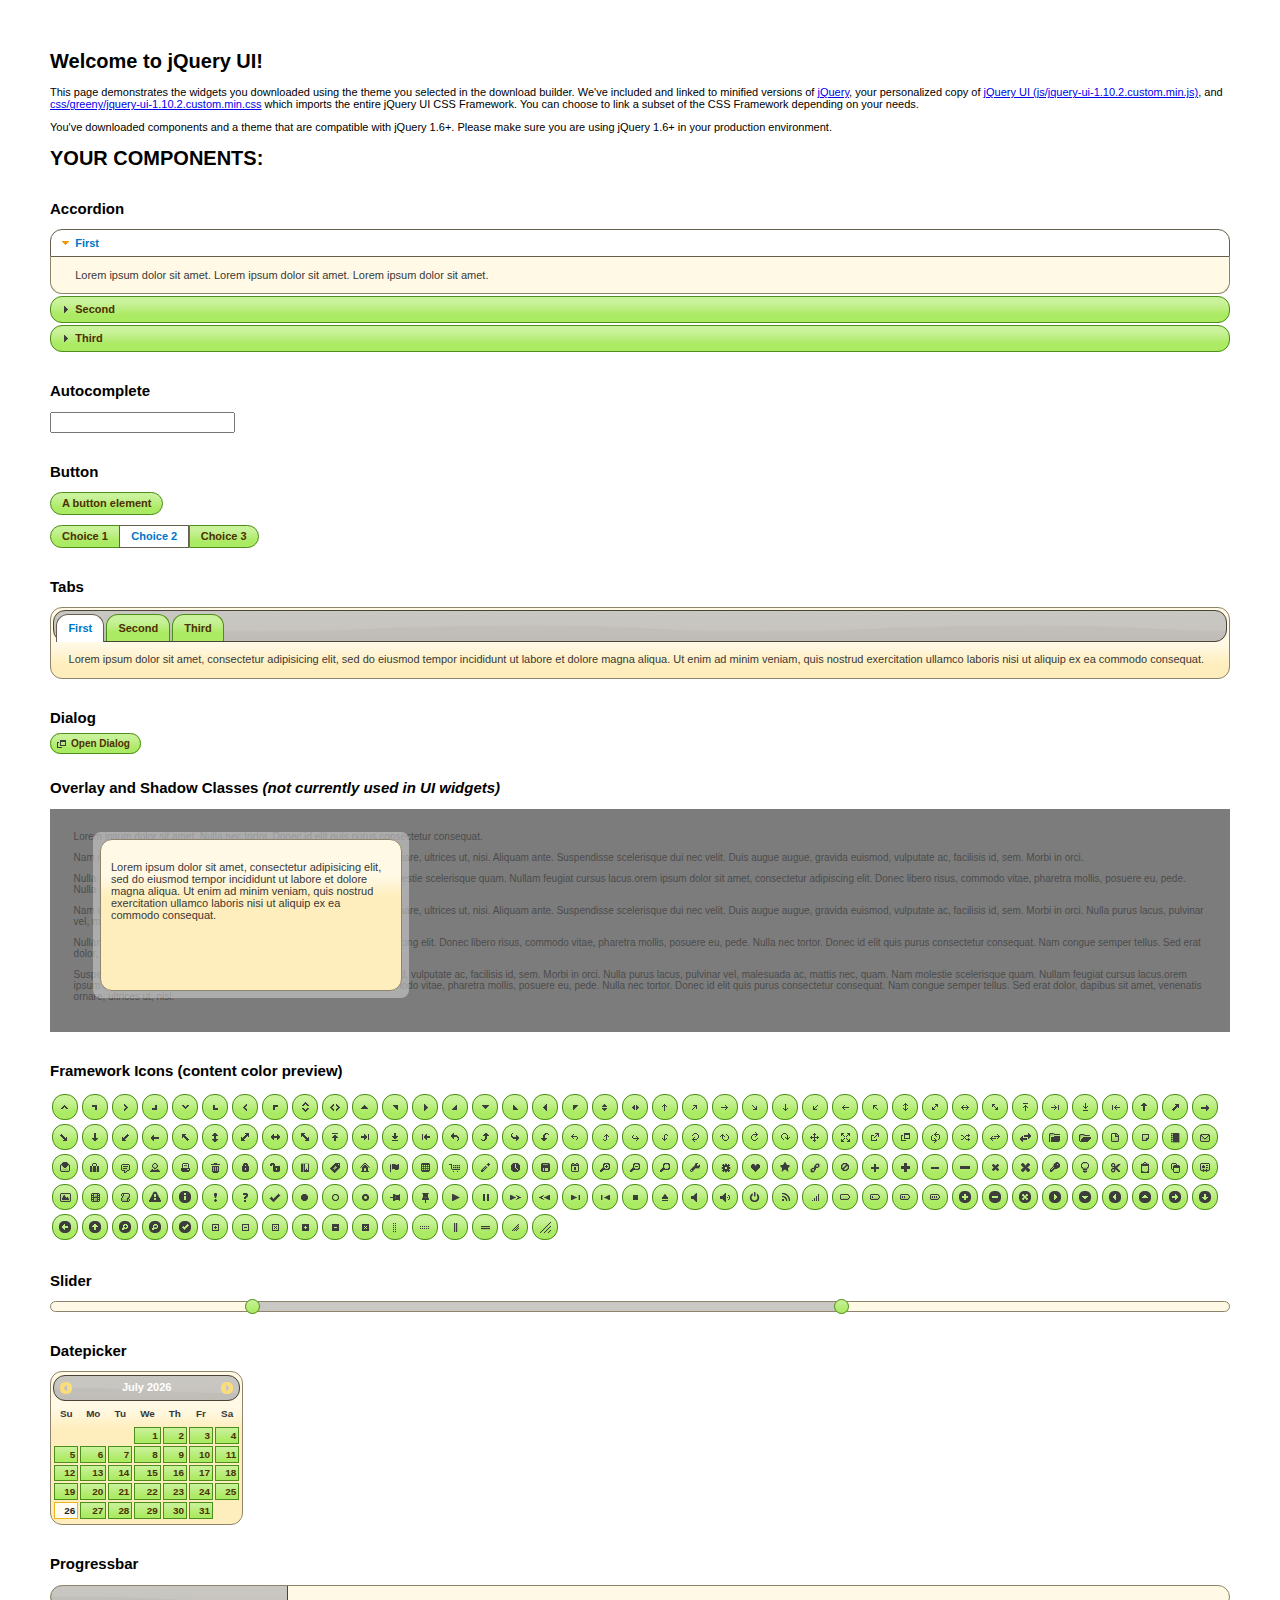
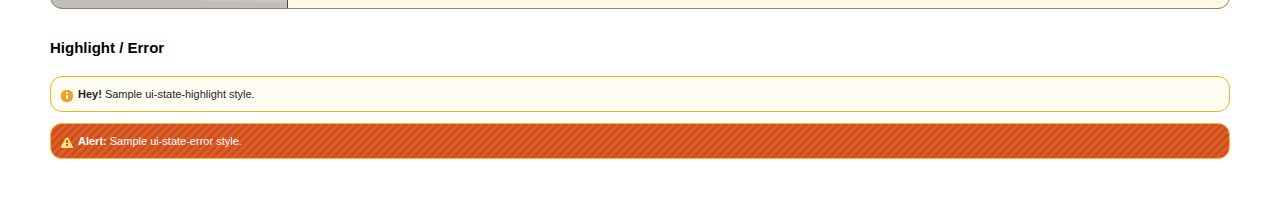
<file: jquery/jquery-ui-1.10.2.custom/index.html>
<!doctype html>
<html lang="us">
<head>
	<meta charset="utf-8">
	<title>jQuery UI Example Page</title>
	<link href="css/greeny/jquery-ui-1.10.2.custom.css" rel="stylesheet">
	<script src="js/jquery-1.9.1.js"></script>
	<script src="js/jquery-ui-1.10.2.custom.js"></script>
	<script>
	$(function() {
		
		$( "#accordion" ).accordion();
		

		
		var availableTags = [
			"ActionScript",
			"AppleScript",
			"Asp",
			"BASIC",
			"C",
			"C++",
			"Clojure",
			"COBOL",
			"ColdFusion",
			"Erlang",
			"Fortran",
			"Groovy",
			"Haskell",
			"Java",
			"JavaScript",
			"Lisp",
			"Perl",
			"PHP",
			"Python",
			"Ruby",
			"Scala",
			"Scheme"
		];
		$( "#autocomplete" ).autocomplete({
			source: availableTags
		});
		

		
		$( "#button" ).button();
		$( "#radioset" ).buttonset();
		

		
		$( "#tabs" ).tabs();
		

		
		$( "#dialog" ).dialog({
			autoOpen: false,
			width: 400,
			buttons: [
				{
					text: "Ok",
					click: function() {
						$( this ).dialog( "close" );
					}
				},
				{
					text: "Cancel",
					click: function() {
						$( this ).dialog( "close" );
					}
				}
			]
		});

		// Link to open the dialog
		$( "#dialog-link" ).click(function( event ) {
			$( "#dialog" ).dialog( "open" );
			event.preventDefault();
		});
		

		
		$( "#datepicker" ).datepicker({
			inline: true
		});
		

		
		$( "#slider" ).slider({
			range: true,
			values: [ 17, 67 ]
		});
		

		
		$( "#progressbar" ).progressbar({
			value: 20
		});
		

		// Hover states on the static widgets
		$( "#dialog-link, #icons li" ).hover(
			function() {
				$( this ).addClass( "ui-state-hover" );
			},
			function() {
				$( this ).removeClass( "ui-state-hover" );
			}
		);
	});
	</script>
	<style>
	body{
		font: 62.5% "Trebuchet MS", sans-serif;
		margin: 50px;
	}
	.demoHeaders {
		margin-top: 2em;
	}
	#dialog-link {
		padding: .4em 1em .4em 20px;
		text-decoration: none;
		position: relative;
	}
	#dialog-link span.ui-icon {
		margin: 0 5px 0 0;
		position: absolute;
		left: .2em;
		top: 50%;
		margin-top: -8px;
	}
	#icons {
		margin: 0;
		padding: 0;
	}
	#icons li {
		margin: 2px;
		position: relative;
		padding: 4px 0;
		cursor: pointer;
		float: left;
		list-style: none;
	}
	#icons span.ui-icon {
		float: left;
		margin: 0 4px;
	}
	.fakewindowcontain .ui-widget-overlay {
		position: absolute;
	}
	</style>
</head>
<body>

<h1>Welcome to jQuery UI!</h1>

<div class="ui-widget">
	<p>This page demonstrates the widgets you downloaded using the theme you selected in the download builder. We've included and linked to minified versions of <a href="js/jquery-1.9.1.js">jQuery</a>, your personalized copy of <a href="js/jquery-ui-1.10.2.custom.min.js">jQuery UI (js/jquery-ui-1.10.2.custom.min.js)</a>, and <a href="css/greeny/jquery-ui-1.10.2.custom.min.css">css/greeny/jquery-ui-1.10.2.custom.min.css</a> which imports the entire jQuery UI CSS Framework. You can choose to link a subset of the CSS Framework depending on your needs. </p>
	<p>You've downloaded components and a theme that are compatible with jQuery 1.6+. Please make sure you are using jQuery 1.6+ in your production environment.</p>
</div>

<h1>YOUR COMPONENTS:</h1>


<!-- Accordion -->
<h2 class="demoHeaders">Accordion</h2>
<div id="accordion">
	<h3>First</h3>
	<div>Lorem ipsum dolor sit amet. Lorem ipsum dolor sit amet. Lorem ipsum dolor sit amet.</div>
	<h3>Second</h3>
	<div>Phasellus mattis tincidunt nibh.</div>
	<h3>Third</h3>
	<div>Nam dui erat, auctor a, dignissim quis.</div>
</div>



<!-- Autocomplete -->
<h2 class="demoHeaders">Autocomplete</h2>
<div>
	<input id="autocomplete" title="type &quot;a&quot;">
</div>



<!-- Button -->
<h2 class="demoHeaders">Button</h2>
<button id="button">A button element</button>
<form style="margin-top: 1em;">
	<div id="radioset">
		<input type="radio" id="radio1" name="radio"><label for="radio1">Choice 1</label>
		<input type="radio" id="radio2" name="radio" checked="checked"><label for="radio2">Choice 2</label>
		<input type="radio" id="radio3" name="radio"><label for="radio3">Choice 3</label>
	</div>
</form>



<!-- Tabs -->
<h2 class="demoHeaders">Tabs</h2>
<div id="tabs">
	<ul>
		<li><a href="#tabs-1">First</a></li>
		<li><a href="#tabs-2">Second</a></li>
		<li><a href="#tabs-3">Third</a></li>
	</ul>
	<div id="tabs-1">Lorem ipsum dolor sit amet, consectetur adipisicing elit, sed do eiusmod tempor incididunt ut labore et dolore magna aliqua. Ut enim ad minim veniam, quis nostrud exercitation ullamco laboris nisi ut aliquip ex ea commodo consequat.</div>
	<div id="tabs-2">Phasellus mattis tincidunt nibh. Cras orci urna, blandit id, pretium vel, aliquet ornare, felis. Maecenas scelerisque sem non nisl. Fusce sed lorem in enim dictum bibendum.</div>
	<div id="tabs-3">Nam dui erat, auctor a, dignissim quis, sollicitudin eu, felis. Pellentesque nisi urna, interdum eget, sagittis et, consequat vestibulum, lacus. Mauris porttitor ullamcorper augue.</div>
</div>



<!-- Dialog NOTE: Dialog is not generated by UI in this demo so it can be visually styled in themeroller-->
<h2 class="demoHeaders">Dialog</h2>
<p><a href="#" id="dialog-link" class="ui-state-default ui-corner-all"><span class="ui-icon ui-icon-newwin"></span>Open Dialog</a></p>

<h2 class="demoHeaders">Overlay and Shadow Classes <em>(not currently used in UI widgets)</em></h2>
<div style="position: relative; width: 96%; height: 200px; padding:1% 2%; overflow:hidden;" class="fakewindowcontain">
	<p>Lorem ipsum dolor sit amet,  Nulla nec tortor. Donec id elit quis purus consectetur consequat. </p><p>Nam congue semper tellus. Sed erat dolor, dapibus sit amet, venenatis ornare, ultrices ut, nisi. Aliquam ante. Suspendisse scelerisque dui nec velit. Duis augue augue, gravida euismod, vulputate ac, facilisis id, sem. Morbi in orci. </p><p>Nulla purus lacus, pulvinar vel, malesuada ac, mattis nec, quam. Nam molestie scelerisque quam. Nullam feugiat cursus lacus.orem ipsum dolor sit amet, consectetur adipiscing elit. Donec libero risus, commodo vitae, pharetra mollis, posuere eu, pede. Nulla nec tortor. Donec id elit quis purus consectetur consequat. </p><p>Nam congue semper tellus. Sed erat dolor, dapibus sit amet, venenatis ornare, ultrices ut, nisi. Aliquam ante. Suspendisse scelerisque dui nec velit. Duis augue augue, gravida euismod, vulputate ac, facilisis id, sem. Morbi in orci. Nulla purus lacus, pulvinar vel, malesuada ac, mattis nec, quam. Nam molestie scelerisque quam. </p><p>Nullam feugiat cursus lacus.orem ipsum dolor sit amet, consectetur adipiscing elit. Donec libero risus, commodo vitae, pharetra mollis, posuere eu, pede. Nulla nec tortor. Donec id elit quis purus consectetur consequat. Nam congue semper tellus. Sed erat dolor, dapibus sit amet, venenatis ornare, ultrices ut, nisi. Aliquam ante. </p><p>Suspendisse scelerisque dui nec velit. Duis augue augue, gravida euismod, vulputate ac, facilisis id, sem. Morbi in orci. Nulla purus lacus, pulvinar vel, malesuada ac, mattis nec, quam. Nam molestie scelerisque quam. Nullam feugiat cursus lacus.orem ipsum dolor sit amet, consectetur adipiscing elit. Donec libero risus, commodo vitae, pharetra mollis, posuere eu, pede. Nulla nec tortor. Donec id elit quis purus consectetur consequat. Nam congue semper tellus. Sed erat dolor, dapibus sit amet, venenatis ornare, ultrices ut, nisi. </p>

	<!-- ui-dialog -->
	<div class="ui-overlay"><div class="ui-widget-overlay"></div><div class="ui-widget-shadow ui-corner-all" style="width: 302px; height: 152px; position: absolute; left: 50px; top: 30px;"></div></div>
	<div style="position: absolute; width: 280px; height: 130px;left: 50px; top: 30px; padding: 10px;" class="ui-widget ui-widget-content ui-corner-all">
		<div class="ui-dialog-content ui-widget-content" style="background: none; border: 0;">
			<p>Lorem ipsum dolor sit amet, consectetur adipisicing elit, sed do eiusmod tempor incididunt ut labore et dolore magna aliqua. Ut enim ad minim veniam, quis nostrud exercitation ullamco laboris nisi ut aliquip ex ea commodo consequat.</p>
		</div>
	</div>

</div>

<!-- ui-dialog -->
<div id="dialog" title="Dialog Title">
	<p>Lorem ipsum dolor sit amet, consectetur adipisicing elit, sed do eiusmod tempor incididunt ut labore et dolore magna aliqua. Ut enim ad minim veniam, quis nostrud exercitation ullamco laboris nisi ut aliquip ex ea commodo consequat.</p>
</div>



<h2 class="demoHeaders">Framework Icons (content color preview)</h2>
<ul id="icons" class="ui-widget ui-helper-clearfix">
	<li class="ui-state-default ui-corner-all" title=".ui-icon-carat-1-n"><span class="ui-icon ui-icon-carat-1-n"></span></li>
	<li class="ui-state-default ui-corner-all" title=".ui-icon-carat-1-ne"><span class="ui-icon ui-icon-carat-1-ne"></span></li>
	<li class="ui-state-default ui-corner-all" title=".ui-icon-carat-1-e"><span class="ui-icon ui-icon-carat-1-e"></span></li>
	<li class="ui-state-default ui-corner-all" title=".ui-icon-carat-1-se"><span class="ui-icon ui-icon-carat-1-se"></span></li>
	<li class="ui-state-default ui-corner-all" title=".ui-icon-carat-1-s"><span class="ui-icon ui-icon-carat-1-s"></span></li>
	<li class="ui-state-default ui-corner-all" title=".ui-icon-carat-1-sw"><span class="ui-icon ui-icon-carat-1-sw"></span></li>
	<li class="ui-state-default ui-corner-all" title=".ui-icon-carat-1-w"><span class="ui-icon ui-icon-carat-1-w"></span></li>
	<li class="ui-state-default ui-corner-all" title=".ui-icon-carat-1-nw"><span class="ui-icon ui-icon-carat-1-nw"></span></li>
	<li class="ui-state-default ui-corner-all" title=".ui-icon-carat-2-n-s"><span class="ui-icon ui-icon-carat-2-n-s"></span></li>
	<li class="ui-state-default ui-corner-all" title=".ui-icon-carat-2-e-w"><span class="ui-icon ui-icon-carat-2-e-w"></span></li>
	<li class="ui-state-default ui-corner-all" title=".ui-icon-triangle-1-n"><span class="ui-icon ui-icon-triangle-1-n"></span></li>
	<li class="ui-state-default ui-corner-all" title=".ui-icon-triangle-1-ne"><span class="ui-icon ui-icon-triangle-1-ne"></span></li>
	<li class="ui-state-default ui-corner-all" title=".ui-icon-triangle-1-e"><span class="ui-icon ui-icon-triangle-1-e"></span></li>
	<li class="ui-state-default ui-corner-all" title=".ui-icon-triangle-1-se"><span class="ui-icon ui-icon-triangle-1-se"></span></li>
	<li class="ui-state-default ui-corner-all" title=".ui-icon-triangle-1-s"><span class="ui-icon ui-icon-triangle-1-s"></span></li>
	<li class="ui-state-default ui-corner-all" title=".ui-icon-triangle-1-sw"><span class="ui-icon ui-icon-triangle-1-sw"></span></li>
	<li class="ui-state-default ui-corner-all" title=".ui-icon-triangle-1-w"><span class="ui-icon ui-icon-triangle-1-w"></span></li>
	<li class="ui-state-default ui-corner-all" title=".ui-icon-triangle-1-nw"><span class="ui-icon ui-icon-triangle-1-nw"></span></li>
	<li class="ui-state-default ui-corner-all" title=".ui-icon-triangle-2-n-s"><span class="ui-icon ui-icon-triangle-2-n-s"></span></li>
	<li class="ui-state-default ui-corner-all" title=".ui-icon-triangle-2-e-w"><span class="ui-icon ui-icon-triangle-2-e-w"></span></li>
	<li class="ui-state-default ui-corner-all" title=".ui-icon-arrow-1-n"><span class="ui-icon ui-icon-arrow-1-n"></span></li>
	<li class="ui-state-default ui-corner-all" title=".ui-icon-arrow-1-ne"><span class="ui-icon ui-icon-arrow-1-ne"></span></li>
	<li class="ui-state-default ui-corner-all" title=".ui-icon-arrow-1-e"><span class="ui-icon ui-icon-arrow-1-e"></span></li>
	<li class="ui-state-default ui-corner-all" title=".ui-icon-arrow-1-se"><span class="ui-icon ui-icon-arrow-1-se"></span></li>
	<li class="ui-state-default ui-corner-all" title=".ui-icon-arrow-1-s"><span class="ui-icon ui-icon-arrow-1-s"></span></li>
	<li class="ui-state-default ui-corner-all" title=".ui-icon-arrow-1-sw"><span class="ui-icon ui-icon-arrow-1-sw"></span></li>
	<li class="ui-state-default ui-corner-all" title=".ui-icon-arrow-1-w"><span class="ui-icon ui-icon-arrow-1-w"></span></li>
	<li class="ui-state-default ui-corner-all" title=".ui-icon-arrow-1-nw"><span class="ui-icon ui-icon-arrow-1-nw"></span></li>
	<li class="ui-state-default ui-corner-all" title=".ui-icon-arrow-2-n-s"><span class="ui-icon ui-icon-arrow-2-n-s"></span></li>
	<li class="ui-state-default ui-corner-all" title=".ui-icon-arrow-2-ne-sw"><span class="ui-icon ui-icon-arrow-2-ne-sw"></span></li>
	<li class="ui-state-default ui-corner-all" title=".ui-icon-arrow-2-e-w"><span class="ui-icon ui-icon-arrow-2-e-w"></span></li>
	<li class="ui-state-default ui-corner-all" title=".ui-icon-arrow-2-se-nw"><span class="ui-icon ui-icon-arrow-2-se-nw"></span></li>
	<li class="ui-state-default ui-corner-all" title=".ui-icon-arrowstop-1-n"><span class="ui-icon ui-icon-arrowstop-1-n"></span></li>
	<li class="ui-state-default ui-corner-all" title=".ui-icon-arrowstop-1-e"><span class="ui-icon ui-icon-arrowstop-1-e"></span></li>
	<li class="ui-state-default ui-corner-all" title=".ui-icon-arrowstop-1-s"><span class="ui-icon ui-icon-arrowstop-1-s"></span></li>
	<li class="ui-state-default ui-corner-all" title=".ui-icon-arrowstop-1-w"><span class="ui-icon ui-icon-arrowstop-1-w"></span></li>
	<li class="ui-state-default ui-corner-all" title=".ui-icon-arrowthick-1-n"><span class="ui-icon ui-icon-arrowthick-1-n"></span></li>
	<li class="ui-state-default ui-corner-all" title=".ui-icon-arrowthick-1-ne"><span class="ui-icon ui-icon-arrowthick-1-ne"></span></li>
	<li class="ui-state-default ui-corner-all" title=".ui-icon-arrowthick-1-e"><span class="ui-icon ui-icon-arrowthick-1-e"></span></li>
	<li class="ui-state-default ui-corner-all" title=".ui-icon-arrowthick-1-se"><span class="ui-icon ui-icon-arrowthick-1-se"></span></li>
	<li class="ui-state-default ui-corner-all" title=".ui-icon-arrowthick-1-s"><span class="ui-icon ui-icon-arrowthick-1-s"></span></li>
	<li class="ui-state-default ui-corner-all" title=".ui-icon-arrowthick-1-sw"><span class="ui-icon ui-icon-arrowthick-1-sw"></span></li>
	<li class="ui-state-default ui-corner-all" title=".ui-icon-arrowthick-1-w"><span class="ui-icon ui-icon-arrowthick-1-w"></span></li>
	<li class="ui-state-default ui-corner-all" title=".ui-icon-arrowthick-1-nw"><span class="ui-icon ui-icon-arrowthick-1-nw"></span></li>
	<li class="ui-state-default ui-corner-all" title=".ui-icon-arrowthick-2-n-s"><span class="ui-icon ui-icon-arrowthick-2-n-s"></span></li>
	<li class="ui-state-default ui-corner-all" title=".ui-icon-arrowthick-2-ne-sw"><span class="ui-icon ui-icon-arrowthick-2-ne-sw"></span></li>
	<li class="ui-state-default ui-corner-all" title=".ui-icon-arrowthick-2-e-w"><span class="ui-icon ui-icon-arrowthick-2-e-w"></span></li>
	<li class="ui-state-default ui-corner-all" title=".ui-icon-arrowthick-2-se-nw"><span class="ui-icon ui-icon-arrowthick-2-se-nw"></span></li>
	<li class="ui-state-default ui-corner-all" title=".ui-icon-arrowthickstop-1-n"><span class="ui-icon ui-icon-arrowthickstop-1-n"></span></li>
	<li class="ui-state-default ui-corner-all" title=".ui-icon-arrowthickstop-1-e"><span class="ui-icon ui-icon-arrowthickstop-1-e"></span></li>
	<li class="ui-state-default ui-corner-all" title=".ui-icon-arrowthickstop-1-s"><span class="ui-icon ui-icon-arrowthickstop-1-s"></span></li>
	<li class="ui-state-default ui-corner-all" title=".ui-icon-arrowthickstop-1-w"><span class="ui-icon ui-icon-arrowthickstop-1-w"></span></li>
	<li class="ui-state-default ui-corner-all" title=".ui-icon-arrowreturnthick-1-w"><span class="ui-icon ui-icon-arrowreturnthick-1-w"></span></li>
	<li class="ui-state-default ui-corner-all" title=".ui-icon-arrowreturnthick-1-n"><span class="ui-icon ui-icon-arrowreturnthick-1-n"></span></li>
	<li class="ui-state-default ui-corner-all" title=".ui-icon-arrowreturnthick-1-e"><span class="ui-icon ui-icon-arrowreturnthick-1-e"></span></li>
	<li class="ui-state-default ui-corner-all" title=".ui-icon-arrowreturnthick-1-s"><span class="ui-icon ui-icon-arrowreturnthick-1-s"></span></li>
	<li class="ui-state-default ui-corner-all" title=".ui-icon-arrowreturn-1-w"><span class="ui-icon ui-icon-arrowreturn-1-w"></span></li>
	<li class="ui-state-default ui-corner-all" title=".ui-icon-arrowreturn-1-n"><span class="ui-icon ui-icon-arrowreturn-1-n"></span></li>
	<li class="ui-state-default ui-corner-all" title=".ui-icon-arrowreturn-1-e"><span class="ui-icon ui-icon-arrowreturn-1-e"></span></li>
	<li class="ui-state-default ui-corner-all" title=".ui-icon-arrowreturn-1-s"><span class="ui-icon ui-icon-arrowreturn-1-s"></span></li>
	<li class="ui-state-default ui-corner-all" title=".ui-icon-arrowrefresh-1-w"><span class="ui-icon ui-icon-arrowrefresh-1-w"></span></li>
	<li class="ui-state-default ui-corner-all" title=".ui-icon-arrowrefresh-1-n"><span class="ui-icon ui-icon-arrowrefresh-1-n"></span></li>
	<li class="ui-state-default ui-corner-all" title=".ui-icon-arrowrefresh-1-e"><span class="ui-icon ui-icon-arrowrefresh-1-e"></span></li>
	<li class="ui-state-default ui-corner-all" title=".ui-icon-arrowrefresh-1-s"><span class="ui-icon ui-icon-arrowrefresh-1-s"></span></li>
	<li class="ui-state-default ui-corner-all" title=".ui-icon-arrow-4"><span class="ui-icon ui-icon-arrow-4"></span></li>
	<li class="ui-state-default ui-corner-all" title=".ui-icon-arrow-4-diag"><span class="ui-icon ui-icon-arrow-4-diag"></span></li>
	<li class="ui-state-default ui-corner-all" title=".ui-icon-extlink"><span class="ui-icon ui-icon-extlink"></span></li>
	<li class="ui-state-default ui-corner-all" title=".ui-icon-newwin"><span class="ui-icon ui-icon-newwin"></span></li>
	<li class="ui-state-default ui-corner-all" title=".ui-icon-refresh"><span class="ui-icon ui-icon-refresh"></span></li>
	<li class="ui-state-default ui-corner-all" title=".ui-icon-shuffle"><span class="ui-icon ui-icon-shuffle"></span></li>
	<li class="ui-state-default ui-corner-all" title=".ui-icon-transfer-e-w"><span class="ui-icon ui-icon-transfer-e-w"></span></li>
	<li class="ui-state-default ui-corner-all" title=".ui-icon-transferthick-e-w"><span class="ui-icon ui-icon-transferthick-e-w"></span></li>
	<li class="ui-state-default ui-corner-all" title=".ui-icon-folder-collapsed"><span class="ui-icon ui-icon-folder-collapsed"></span></li>
	<li class="ui-state-default ui-corner-all" title=".ui-icon-folder-open"><span class="ui-icon ui-icon-folder-open"></span></li>
	<li class="ui-state-default ui-corner-all" title=".ui-icon-document"><span class="ui-icon ui-icon-document"></span></li>
	<li class="ui-state-default ui-corner-all" title=".ui-icon-document-b"><span class="ui-icon ui-icon-document-b"></span></li>
	<li class="ui-state-default ui-corner-all" title=".ui-icon-note"><span class="ui-icon ui-icon-note"></span></li>
	<li class="ui-state-default ui-corner-all" title=".ui-icon-mail-closed"><span class="ui-icon ui-icon-mail-closed"></span></li>
	<li class="ui-state-default ui-corner-all" title=".ui-icon-mail-open"><span class="ui-icon ui-icon-mail-open"></span></li>
	<li class="ui-state-default ui-corner-all" title=".ui-icon-suitcase"><span class="ui-icon ui-icon-suitcase"></span></li>
	<li class="ui-state-default ui-corner-all" title=".ui-icon-comment"><span class="ui-icon ui-icon-comment"></span></li>
	<li class="ui-state-default ui-corner-all" title=".ui-icon-person"><span class="ui-icon ui-icon-person"></span></li>
	<li class="ui-state-default ui-corner-all" title=".ui-icon-print"><span class="ui-icon ui-icon-print"></span></li>
	<li class="ui-state-default ui-corner-all" title=".ui-icon-trash"><span class="ui-icon ui-icon-trash"></span></li>
	<li class="ui-state-default ui-corner-all" title=".ui-icon-locked"><span class="ui-icon ui-icon-locked"></span></li>
	<li class="ui-state-default ui-corner-all" title=".ui-icon-unlocked"><span class="ui-icon ui-icon-unlocked"></span></li>
	<li class="ui-state-default ui-corner-all" title=".ui-icon-bookmark"><span class="ui-icon ui-icon-bookmark"></span></li>
	<li class="ui-state-default ui-corner-all" title=".ui-icon-tag"><span class="ui-icon ui-icon-tag"></span></li>
	<li class="ui-state-default ui-corner-all" title=".ui-icon-home"><span class="ui-icon ui-icon-home"></span></li>
	<li class="ui-state-default ui-corner-all" title=".ui-icon-flag"><span class="ui-icon ui-icon-flag"></span></li>
	<li class="ui-state-default ui-corner-all" title=".ui-icon-calculator"><span class="ui-icon ui-icon-calculator"></span></li>
	<li class="ui-state-default ui-corner-all" title=".ui-icon-cart"><span class="ui-icon ui-icon-cart"></span></li>
	<li class="ui-state-default ui-corner-all" title=".ui-icon-pencil"><span class="ui-icon ui-icon-pencil"></span></li>
	<li class="ui-state-default ui-corner-all" title=".ui-icon-clock"><span class="ui-icon ui-icon-clock"></span></li>
	<li class="ui-state-default ui-corner-all" title=".ui-icon-disk"><span class="ui-icon ui-icon-disk"></span></li>
	<li class="ui-state-default ui-corner-all" title=".ui-icon-calendar"><span class="ui-icon ui-icon-calendar"></span></li>
	<li class="ui-state-default ui-corner-all" title=".ui-icon-zoomin"><span class="ui-icon ui-icon-zoomin"></span></li>
	<li class="ui-state-default ui-corner-all" title=".ui-icon-zoomout"><span class="ui-icon ui-icon-zoomout"></span></li>
	<li class="ui-state-default ui-corner-all" title=".ui-icon-search"><span class="ui-icon ui-icon-search"></span></li>
	<li class="ui-state-default ui-corner-all" title=".ui-icon-wrench"><span class="ui-icon ui-icon-wrench"></span></li>
	<li class="ui-state-default ui-corner-all" title=".ui-icon-gear"><span class="ui-icon ui-icon-gear"></span></li>
	<li class="ui-state-default ui-corner-all" title=".ui-icon-heart"><span class="ui-icon ui-icon-heart"></span></li>
	<li class="ui-state-default ui-corner-all" title=".ui-icon-star"><span class="ui-icon ui-icon-star"></span></li>
	<li class="ui-state-default ui-corner-all" title=".ui-icon-link"><span class="ui-icon ui-icon-link"></span></li>
	<li class="ui-state-default ui-corner-all" title=".ui-icon-cancel"><span class="ui-icon ui-icon-cancel"></span></li>
	<li class="ui-state-default ui-corner-all" title=".ui-icon-plus"><span class="ui-icon ui-icon-plus"></span></li>
	<li class="ui-state-default ui-corner-all" title=".ui-icon-plusthick"><span class="ui-icon ui-icon-plusthick"></span></li>
	<li class="ui-state-default ui-corner-all" title=".ui-icon-minus"><span class="ui-icon ui-icon-minus"></span></li>
	<li class="ui-state-default ui-corner-all" title=".ui-icon-minusthick"><span class="ui-icon ui-icon-minusthick"></span></li>
	<li class="ui-state-default ui-corner-all" title=".ui-icon-close"><span class="ui-icon ui-icon-close"></span></li>
	<li class="ui-state-default ui-corner-all" title=".ui-icon-closethick"><span class="ui-icon ui-icon-closethick"></span></li>
	<li class="ui-state-default ui-corner-all" title=".ui-icon-key"><span class="ui-icon ui-icon-key"></span></li>
	<li class="ui-state-default ui-corner-all" title=".ui-icon-lightbulb"><span class="ui-icon ui-icon-lightbulb"></span></li>
	<li class="ui-state-default ui-corner-all" title=".ui-icon-scissors"><span class="ui-icon ui-icon-scissors"></span></li>
	<li class="ui-state-default ui-corner-all" title=".ui-icon-clipboard"><span class="ui-icon ui-icon-clipboard"></span></li>
	<li class="ui-state-default ui-corner-all" title=".ui-icon-copy"><span class="ui-icon ui-icon-copy"></span></li>
	<li class="ui-state-default ui-corner-all" title=".ui-icon-contact"><span class="ui-icon ui-icon-contact"></span></li>
	<li class="ui-state-default ui-corner-all" title=".ui-icon-image"><span class="ui-icon ui-icon-image"></span></li>
	<li class="ui-state-default ui-corner-all" title=".ui-icon-video"><span class="ui-icon ui-icon-video"></span></li>
	<li class="ui-state-default ui-corner-all" title=".ui-icon-script"><span class="ui-icon ui-icon-script"></span></li>
	<li class="ui-state-default ui-corner-all" title=".ui-icon-alert"><span class="ui-icon ui-icon-alert"></span></li>
	<li class="ui-state-default ui-corner-all" title=".ui-icon-info"><span class="ui-icon ui-icon-info"></span></li>
	<li class="ui-state-default ui-corner-all" title=".ui-icon-notice"><span class="ui-icon ui-icon-notice"></span></li>
	<li class="ui-state-default ui-corner-all" title=".ui-icon-help"><span class="ui-icon ui-icon-help"></span></li>
	<li class="ui-state-default ui-corner-all" title=".ui-icon-check"><span class="ui-icon ui-icon-check"></span></li>
	<li class="ui-state-default ui-corner-all" title=".ui-icon-bullet"><span class="ui-icon ui-icon-bullet"></span></li>
	<li class="ui-state-default ui-corner-all" title=".ui-icon-radio-off"><span class="ui-icon ui-icon-radio-off"></span></li>
	<li class="ui-state-default ui-corner-all" title=".ui-icon-radio-on"><span class="ui-icon ui-icon-radio-on"></span></li>
	<li class="ui-state-default ui-corner-all" title=".ui-icon-pin-w"><span class="ui-icon ui-icon-pin-w"></span></li>
	<li class="ui-state-default ui-corner-all" title=".ui-icon-pin-s"><span class="ui-icon ui-icon-pin-s"></span></li>
	<li class="ui-state-default ui-corner-all" title=".ui-icon-play"><span class="ui-icon ui-icon-play"></span></li>
	<li class="ui-state-default ui-corner-all" title=".ui-icon-pause"><span class="ui-icon ui-icon-pause"></span></li>
	<li class="ui-state-default ui-corner-all" title=".ui-icon-seek-next"><span class="ui-icon ui-icon-seek-next"></span></li>
	<li class="ui-state-default ui-corner-all" title=".ui-icon-seek-prev"><span class="ui-icon ui-icon-seek-prev"></span></li>
	<li class="ui-state-default ui-corner-all" title=".ui-icon-seek-end"><span class="ui-icon ui-icon-seek-end"></span></li>
	<li class="ui-state-default ui-corner-all" title=".ui-icon-seek-first"><span class="ui-icon ui-icon-seek-first"></span></li>
	<li class="ui-state-default ui-corner-all" title=".ui-icon-stop"><span class="ui-icon ui-icon-stop"></span></li>
	<li class="ui-state-default ui-corner-all" title=".ui-icon-eject"><span class="ui-icon ui-icon-eject"></span></li>
	<li class="ui-state-default ui-corner-all" title=".ui-icon-volume-off"><span class="ui-icon ui-icon-volume-off"></span></li>
	<li class="ui-state-default ui-corner-all" title=".ui-icon-volume-on"><span class="ui-icon ui-icon-volume-on"></span></li>
	<li class="ui-state-default ui-corner-all" title=".ui-icon-power"><span class="ui-icon ui-icon-power"></span></li>
	<li class="ui-state-default ui-corner-all" title=".ui-icon-signal-diag"><span class="ui-icon ui-icon-signal-diag"></span></li>
	<li class="ui-state-default ui-corner-all" title=".ui-icon-signal"><span class="ui-icon ui-icon-signal"></span></li>
	<li class="ui-state-default ui-corner-all" title=".ui-icon-battery-0"><span class="ui-icon ui-icon-battery-0"></span></li>
	<li class="ui-state-default ui-corner-all" title=".ui-icon-battery-1"><span class="ui-icon ui-icon-battery-1"></span></li>
	<li class="ui-state-default ui-corner-all" title=".ui-icon-battery-2"><span class="ui-icon ui-icon-battery-2"></span></li>
	<li class="ui-state-default ui-corner-all" title=".ui-icon-battery-3"><span class="ui-icon ui-icon-battery-3"></span></li>
	<li class="ui-state-default ui-corner-all" title=".ui-icon-circle-plus"><span class="ui-icon ui-icon-circle-plus"></span></li>
	<li class="ui-state-default ui-corner-all" title=".ui-icon-circle-minus"><span class="ui-icon ui-icon-circle-minus"></span></li>
	<li class="ui-state-default ui-corner-all" title=".ui-icon-circle-close"><span class="ui-icon ui-icon-circle-close"></span></li>
	<li class="ui-state-default ui-corner-all" title=".ui-icon-circle-triangle-e"><span class="ui-icon ui-icon-circle-triangle-e"></span></li>
	<li class="ui-state-default ui-corner-all" title=".ui-icon-circle-triangle-s"><span class="ui-icon ui-icon-circle-triangle-s"></span></li>
	<li class="ui-state-default ui-corner-all" title=".ui-icon-circle-triangle-w"><span class="ui-icon ui-icon-circle-triangle-w"></span></li>
	<li class="ui-state-default ui-corner-all" title=".ui-icon-circle-triangle-n"><span class="ui-icon ui-icon-circle-triangle-n"></span></li>
	<li class="ui-state-default ui-corner-all" title=".ui-icon-circle-arrow-e"><span class="ui-icon ui-icon-circle-arrow-e"></span></li>
	<li class="ui-state-default ui-corner-all" title=".ui-icon-circle-arrow-s"><span class="ui-icon ui-icon-circle-arrow-s"></span></li>
	<li class="ui-state-default ui-corner-all" title=".ui-icon-circle-arrow-w"><span class="ui-icon ui-icon-circle-arrow-w"></span></li>
	<li class="ui-state-default ui-corner-all" title=".ui-icon-circle-arrow-n"><span class="ui-icon ui-icon-circle-arrow-n"></span></li>
	<li class="ui-state-default ui-corner-all" title=".ui-icon-circle-zoomin"><span class="ui-icon ui-icon-circle-zoomin"></span></li>
	<li class="ui-state-default ui-corner-all" title=".ui-icon-circle-zoomout"><span class="ui-icon ui-icon-circle-zoomout"></span></li>
	<li class="ui-state-default ui-corner-all" title=".ui-icon-circle-check"><span class="ui-icon ui-icon-circle-check"></span></li>
	<li class="ui-state-default ui-corner-all" title=".ui-icon-circlesmall-plus"><span class="ui-icon ui-icon-circlesmall-plus"></span></li>
	<li class="ui-state-default ui-corner-all" title=".ui-icon-circlesmall-minus"><span class="ui-icon ui-icon-circlesmall-minus"></span></li>
	<li class="ui-state-default ui-corner-all" title=".ui-icon-circlesmall-close"><span class="ui-icon ui-icon-circlesmall-close"></span></li>
	<li class="ui-state-default ui-corner-all" title=".ui-icon-squaresmall-plus"><span class="ui-icon ui-icon-squaresmall-plus"></span></li>
	<li class="ui-state-default ui-corner-all" title=".ui-icon-squaresmall-minus"><span class="ui-icon ui-icon-squaresmall-minus"></span></li>
	<li class="ui-state-default ui-corner-all" title=".ui-icon-squaresmall-close"><span class="ui-icon ui-icon-squaresmall-close"></span></li>
	<li class="ui-state-default ui-corner-all" title=".ui-icon-grip-dotted-vertical"><span class="ui-icon ui-icon-grip-dotted-vertical"></span></li>
	<li class="ui-state-default ui-corner-all" title=".ui-icon-grip-dotted-horizontal"><span class="ui-icon ui-icon-grip-dotted-horizontal"></span></li>
	<li class="ui-state-default ui-corner-all" title=".ui-icon-grip-solid-vertical"><span class="ui-icon ui-icon-grip-solid-vertical"></span></li>
	<li class="ui-state-default ui-corner-all" title=".ui-icon-grip-solid-horizontal"><span class="ui-icon ui-icon-grip-solid-horizontal"></span></li>
	<li class="ui-state-default ui-corner-all" title=".ui-icon-gripsmall-diagonal-se"><span class="ui-icon ui-icon-gripsmall-diagonal-se"></span></li>
	<li class="ui-state-default ui-corner-all" title=".ui-icon-grip-diagonal-se"><span class="ui-icon ui-icon-grip-diagonal-se"></span></li>
</ul>


<!-- Slider -->
<h2 class="demoHeaders">Slider</h2>
<div id="slider"></div>



<!-- Datepicker -->
<h2 class="demoHeaders">Datepicker</h2>
<div id="datepicker"></div>



<!-- Progressbar -->
<h2 class="demoHeaders">Progressbar</h2>
<div id="progressbar"></div>


<!-- Highlight / Error -->
<h2 class="demoHeaders">Highlight / Error</h2>
<div class="ui-widget">
	<div class="ui-state-highlight ui-corner-all" style="margin-top: 20px; padding: 0 .7em;">
		<p><span class="ui-icon ui-icon-info" style="float: left; margin-right: .3em;"></span>
		<strong>Hey!</strong> Sample ui-state-highlight style.</p>
	</div>
</div>
<br>
<div class="ui-widget">
	<div class="ui-state-error ui-corner-all" style="padding: 0 .7em;">
		<p><span class="ui-icon ui-icon-alert" style="float: left; margin-right: .3em;"></span>
		<strong>Alert:</strong> Sample ui-state-error style.</p>
	</div>
</div>

</body>
</html>
</file>
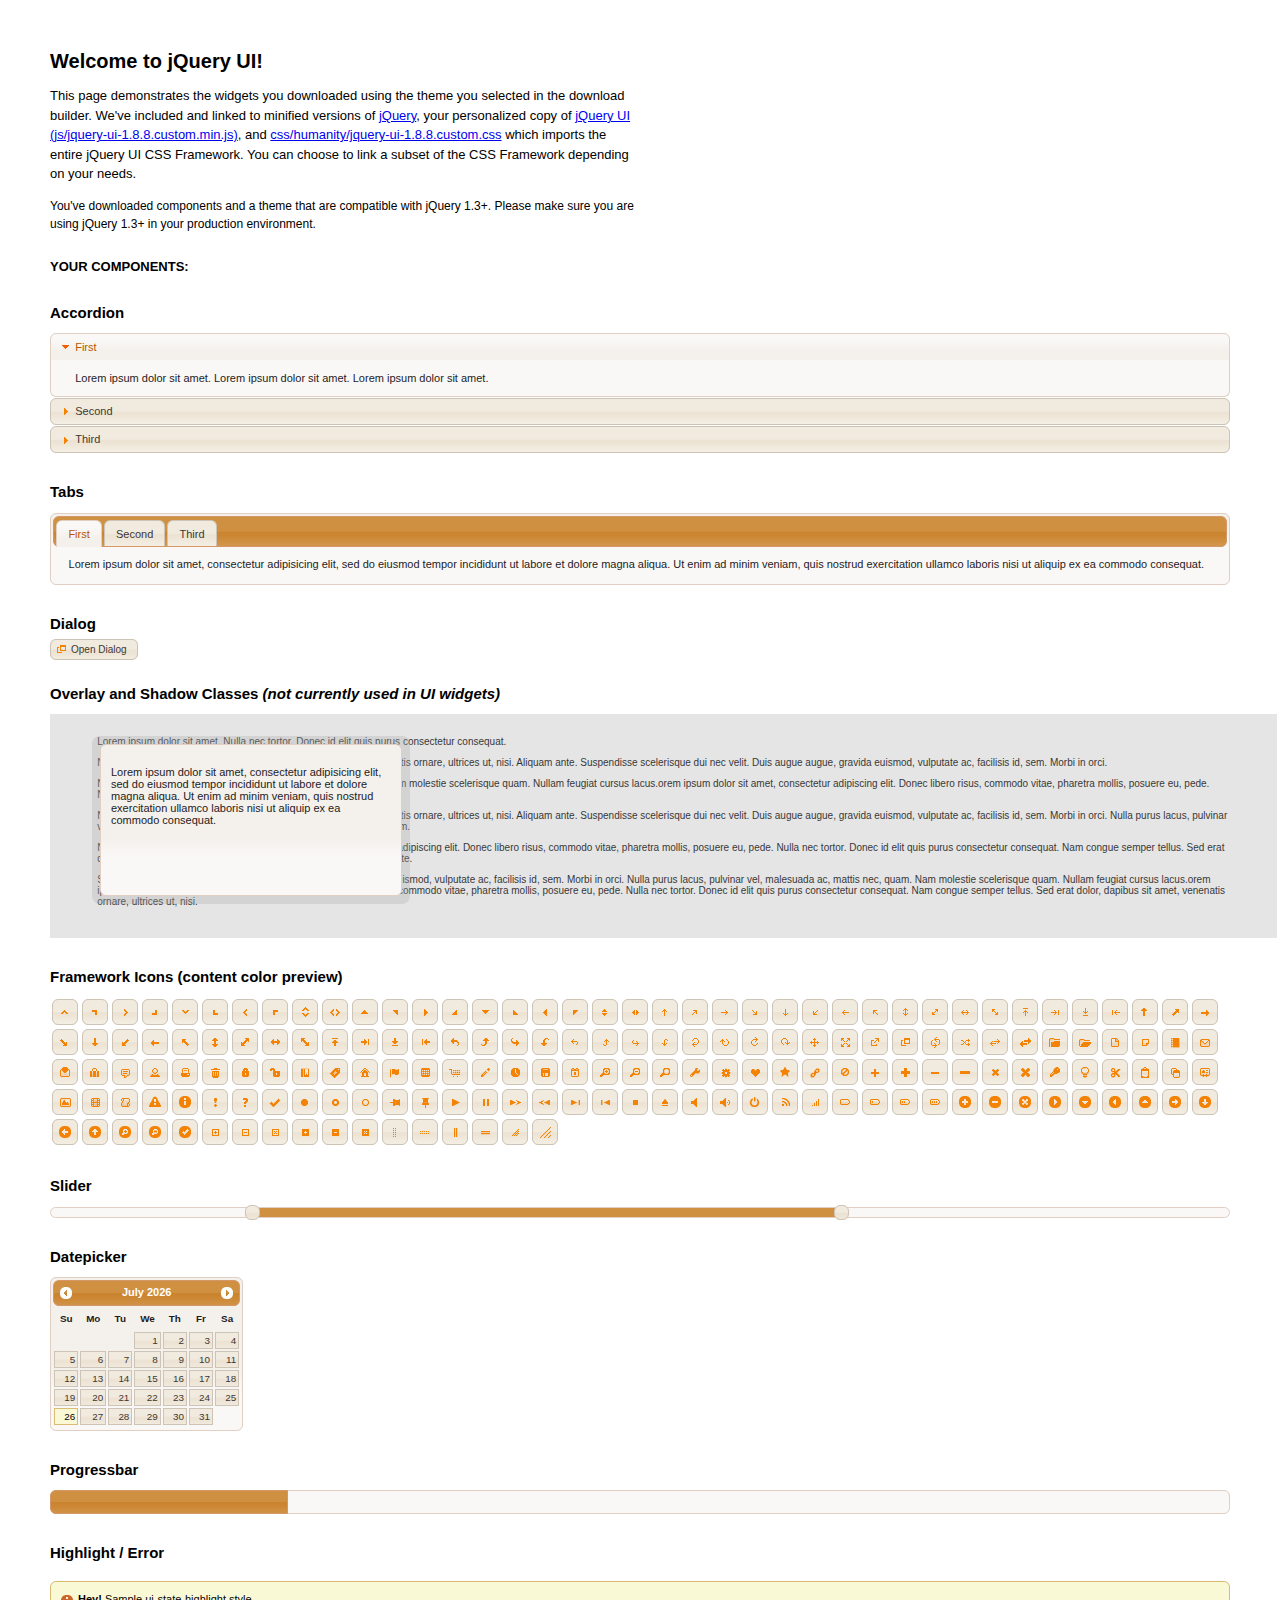
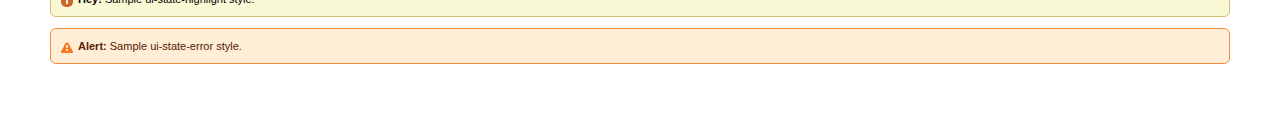
<file: jquery/jquery-ui/index.html>
<!DOCTYPE html>
<html>
	<head>
		<meta http-equiv="Content-Type" content="text/html; charset=iso-8859-1" />
		<title>jQuery UI Example Page</title>
		<link type="text/css" href="css/humanity/jquery-ui-1.8.8.custom.css" rel="stylesheet" />	
		<script type="text/javascript" src="js/jquery-1.4.4.min.js"></script>
		<script type="text/javascript" src="js/jquery-ui-1.8.8.custom.min.js"></script>
		<script type="text/javascript">
			$(function(){

				// Accordion
				$("#accordion").accordion({ header: "h3" });
	
				// Tabs
				$('#tabs').tabs();
	

				// Dialog			
				$('#dialog').dialog({
					autoOpen: false,
					width: 600,
					buttons: {
						"Ok": function() { 
							$(this).dialog("close"); 
						}, 
						"Cancel": function() { 
							$(this).dialog("close"); 
						} 
					}
				});
				
				// Dialog Link
				$('#dialog_link').click(function(){
					$('#dialog').dialog('open');
					return false;
				});

				// Datepicker
				$('#datepicker').datepicker({
					inline: true
				});
				
				// Slider
				$('#slider').slider({
					range: true,
					values: [17, 67]
				});
				
				// Progressbar
				$("#progressbar").progressbar({
					value: 20 
				});
				
				//hover states on the static widgets
				$('#dialog_link, ul#icons li').hover(
					function() { $(this).addClass('ui-state-hover'); }, 
					function() { $(this).removeClass('ui-state-hover'); }
				);
				
			});
		</script>
		<style type="text/css">
			/*demo page css*/
			body{ font: 62.5% "Trebuchet MS", sans-serif; margin: 50px;}
			.demoHeaders { margin-top: 2em; }
			#dialog_link {padding: .4em 1em .4em 20px;text-decoration: none;position: relative;}
			#dialog_link span.ui-icon {margin: 0 5px 0 0;position: absolute;left: .2em;top: 50%;margin-top: -8px;}
			ul#icons {margin: 0; padding: 0;}
			ul#icons li {margin: 2px; position: relative; padding: 4px 0; cursor: pointer; float: left;  list-style: none;}
			ul#icons span.ui-icon {float: left; margin: 0 4px;}
		</style>	
	</head>
	<body>
	<h1>Welcome to jQuery UI!</h1>
	<p style="font-size: 1.3em; line-height: 1.5; margin: 1em 0; width: 50%;">This page demonstrates the widgets you downloaded using the theme you selected in the download builder. We've included and linked to minified versions of <a href="js/jquery-1.4.4.min.js">jQuery</a>, your personalized copy of <a href="js/jquery-ui-1.8.8.custom.min.js">jQuery UI (js/jquery-ui-1.8.8.custom.min.js)</a>, and <a href="css/humanity/jquery-ui-1.8.8.custom.css">css/humanity/jquery-ui-1.8.8.custom.css</a> which imports the entire jQuery UI CSS Framework. You can choose to link a subset of the CSS Framework depending on your needs. </p>
	<p style="font-size: 1.2em; line-height: 1.5; margin: 1em 0; width: 50%;">You've downloaded components and a theme that are compatible with jQuery 1.3+. Please make sure you are using jQuery 1.3+ in your production environment.</p>	

	<p style="font-weight: bold; margin: 2em 0 1em; font-size: 1.3em;">YOUR COMPONENTS:</p>
		
		<!-- Accordion -->
		<h2 class="demoHeaders">Accordion</h2>
		<div id="accordion">
			<div>
				<h3><a href="#">First</a></h3>
				<div>Lorem ipsum dolor sit amet. Lorem ipsum dolor sit amet. Lorem ipsum dolor sit amet.</div>
			</div>
			<div>
				<h3><a href="#">Second</a></h3>
				<div>Phasellus mattis tincidunt nibh.</div>
			</div>
			<div>
				<h3><a href="#">Third</a></h3>
				<div>Nam dui erat, auctor a, dignissim quis.</div>
			</div>
		</div>
	
		<!-- Tabs -->
		<h2 class="demoHeaders">Tabs</h2>
		<div id="tabs">
			<ul>
				<li><a href="#tabs-1">First</a></li>
				<li><a href="#tabs-2">Second</a></li>
				<li><a href="#tabs-3">Third</a></li>
			</ul>
			<div id="tabs-1">Lorem ipsum dolor sit amet, consectetur adipisicing elit, sed do eiusmod tempor incididunt ut labore et dolore magna aliqua. Ut enim ad minim veniam, quis nostrud exercitation ullamco laboris nisi ut aliquip ex ea commodo consequat.</div>
			<div id="tabs-2">Phasellus mattis tincidunt nibh. Cras orci urna, blandit id, pretium vel, aliquet ornare, felis. Maecenas scelerisque sem non nisl. Fusce sed lorem in enim dictum bibendum.</div>
			<div id="tabs-3">Nam dui erat, auctor a, dignissim quis, sollicitudin eu, felis. Pellentesque nisi urna, interdum eget, sagittis et, consequat vestibulum, lacus. Mauris porttitor ullamcorper augue.</div>
		</div>
	
		<!-- Dialog NOTE: Dialog is not generated by UI in this demo so it can be visually styled in themeroller-->
		<h2 class="demoHeaders">Dialog</h2>
		<p><a href="#" id="dialog_link" class="ui-state-default ui-corner-all"><span class="ui-icon ui-icon-newwin"></span>Open Dialog</a></p>
		
		
		<h2 class="demoHeaders">Overlay and Shadow Classes <em>(not currently used in UI widgets)</em></h2>
		<div style="position: relative; width: 96%; height: 200px; padding:1% 4%; overflow:hidden;" class="fakewindowcontain">
			<p>Lorem ipsum dolor sit amet,  Nulla nec tortor. Donec id elit quis purus consectetur consequat. </p><p>Nam congue semper tellus. Sed erat dolor, dapibus sit amet, venenatis ornare, ultrices ut, nisi. Aliquam ante. Suspendisse scelerisque dui nec velit. Duis augue augue, gravida euismod, vulputate ac, facilisis id, sem. Morbi in orci. </p><p>Nulla purus lacus, pulvinar vel, malesuada ac, mattis nec, quam. Nam molestie scelerisque quam. Nullam feugiat cursus lacus.orem ipsum dolor sit amet, consectetur adipiscing elit. Donec libero risus, commodo vitae, pharetra mollis, posuere eu, pede. Nulla nec tortor. Donec id elit quis purus consectetur consequat. </p><p>Nam congue semper tellus. Sed erat dolor, dapibus sit amet, venenatis ornare, ultrices ut, nisi. Aliquam ante. Suspendisse scelerisque dui nec velit. Duis augue augue, gravida euismod, vulputate ac, facilisis id, sem. Morbi in orci. Nulla purus lacus, pulvinar vel, malesuada ac, mattis nec, quam. Nam molestie scelerisque quam. </p><p>Nullam feugiat cursus lacus.orem ipsum dolor sit amet, consectetur adipiscing elit. Donec libero risus, commodo vitae, pharetra mollis, posuere eu, pede. Nulla nec tortor. Donec id elit quis purus consectetur consequat. Nam congue semper tellus. Sed erat dolor, dapibus sit amet, venenatis ornare, ultrices ut, nisi. Aliquam ante. </p><p>Suspendisse scelerisque dui nec velit. Duis augue augue, gravida euismod, vulputate ac, facilisis id, sem. Morbi in orci. Nulla purus lacus, pulvinar vel, malesuada ac, mattis nec, quam. Nam molestie scelerisque quam. Nullam feugiat cursus lacus.orem ipsum dolor sit amet, consectetur adipiscing elit. Donec libero risus, commodo vitae, pharetra mollis, posuere eu, pede. Nulla nec tortor. Donec id elit quis purus consectetur consequat. Nam congue semper tellus. Sed erat dolor, dapibus sit amet, venenatis ornare, ultrices ut, nisi. </p>
			
			<!-- ui-dialog -->
			<div class="ui-overlay"><div class="ui-widget-overlay"></div><div class="ui-widget-shadow ui-corner-all" style="width: 302px; height: 152px; position: absolute; left: 50px; top: 30px;"></div></div>
			<div style="position: absolute; width: 280px; height: 130px;left: 50px; top: 30px; padding: 10px;" class="ui-widget ui-widget-content ui-corner-all">
				<div class="ui-dialog-content ui-widget-content" style="background: none; border: 0;">
					<p>Lorem ipsum dolor sit amet, consectetur adipisicing elit, sed do eiusmod tempor incididunt ut labore et dolore magna aliqua. Ut enim ad minim veniam, quis nostrud exercitation ullamco laboris nisi ut aliquip ex ea commodo consequat.</p>
				</div>
			</div>
		
		</div>

		
		<!-- ui-dialog -->
		<div id="dialog" title="Dialog Title">
			<p>Lorem ipsum dolor sit amet, consectetur adipisicing elit, sed do eiusmod tempor incididunt ut labore et dolore magna aliqua. Ut enim ad minim veniam, quis nostrud exercitation ullamco laboris nisi ut aliquip ex ea commodo consequat.</p>
		</div>
			
				
				
		<h2 class="demoHeaders">Framework Icons (content color preview)</h2>
		<ul id="icons" class="ui-widget ui-helper-clearfix">
		
		<li class="ui-state-default ui-corner-all" title=".ui-icon-carat-1-n"><span class="ui-icon ui-icon-carat-1-n"></span></li>
		<li class="ui-state-default ui-corner-all" title=".ui-icon-carat-1-ne"><span class="ui-icon ui-icon-carat-1-ne"></span></li>
		<li class="ui-state-default ui-corner-all" title=".ui-icon-carat-1-e"><span class="ui-icon ui-icon-carat-1-e"></span></li>
		
		<li class="ui-state-default ui-corner-all" title=".ui-icon-carat-1-se"><span class="ui-icon ui-icon-carat-1-se"></span></li>
		<li class="ui-state-default ui-corner-all" title=".ui-icon-carat-1-s"><span class="ui-icon ui-icon-carat-1-s"></span></li>
		<li class="ui-state-default ui-corner-all" title=".ui-icon-carat-1-sw"><span class="ui-icon ui-icon-carat-1-sw"></span></li>
		<li class="ui-state-default ui-corner-all" title=".ui-icon-carat-1-w"><span class="ui-icon ui-icon-carat-1-w"></span></li>
		<li class="ui-state-default ui-corner-all" title=".ui-icon-carat-1-nw"><span class="ui-icon ui-icon-carat-1-nw"></span></li>
		<li class="ui-state-default ui-corner-all" title=".ui-icon-carat-2-n-s"><span class="ui-icon ui-icon-carat-2-n-s"></span></li>
		<li class="ui-state-default ui-corner-all" title=".ui-icon-carat-2-e-w"><span class="ui-icon ui-icon-carat-2-e-w"></span></li>
		<li class="ui-state-default ui-corner-all" title=".ui-icon-triangle-1-n"><span class="ui-icon ui-icon-triangle-1-n"></span></li>
		<li class="ui-state-default ui-corner-all" title=".ui-icon-triangle-1-ne"><span class="ui-icon ui-icon-triangle-1-ne"></span></li>
		
		<li class="ui-state-default ui-corner-all" title=".ui-icon-triangle-1-e"><span class="ui-icon ui-icon-triangle-1-e"></span></li>
		<li class="ui-state-default ui-corner-all" title=".ui-icon-triangle-1-se"><span class="ui-icon ui-icon-triangle-1-se"></span></li>
		<li class="ui-state-default ui-corner-all" title=".ui-icon-triangle-1-s"><span class="ui-icon ui-icon-triangle-1-s"></span></li>
		<li class="ui-state-default ui-corner-all" title=".ui-icon-triangle-1-sw"><span class="ui-icon ui-icon-triangle-1-sw"></span></li>
		<li class="ui-state-default ui-corner-all" title=".ui-icon-triangle-1-w"><span class="ui-icon ui-icon-triangle-1-w"></span></li>
		<li class="ui-state-default ui-corner-all" title=".ui-icon-triangle-1-nw"><span class="ui-icon ui-icon-triangle-1-nw"></span></li>
		<li class="ui-state-default ui-corner-all" title=".ui-icon-triangle-2-n-s"><span class="ui-icon ui-icon-triangle-2-n-s"></span></li>
		<li class="ui-state-default ui-corner-all" title=".ui-icon-triangle-2-e-w"><span class="ui-icon ui-icon-triangle-2-e-w"></span></li>
		<li class="ui-state-default ui-corner-all" title=".ui-icon-arrow-1-n"><span class="ui-icon ui-icon-arrow-1-n"></span></li>
		
		<li class="ui-state-default ui-corner-all" title=".ui-icon-arrow-1-ne"><span class="ui-icon ui-icon-arrow-1-ne"></span></li>
		<li class="ui-state-default ui-corner-all" title=".ui-icon-arrow-1-e"><span class="ui-icon ui-icon-arrow-1-e"></span></li>
		<li class="ui-state-default ui-corner-all" title=".ui-icon-arrow-1-se"><span class="ui-icon ui-icon-arrow-1-se"></span></li>
		<li class="ui-state-default ui-corner-all" title=".ui-icon-arrow-1-s"><span class="ui-icon ui-icon-arrow-1-s"></span></li>
		<li class="ui-state-default ui-corner-all" title=".ui-icon-arrow-1-sw"><span class="ui-icon ui-icon-arrow-1-sw"></span></li>
		<li class="ui-state-default ui-corner-all" title=".ui-icon-arrow-1-w"><span class="ui-icon ui-icon-arrow-1-w"></span></li>
		<li class="ui-state-default ui-corner-all" title=".ui-icon-arrow-1-nw"><span class="ui-icon ui-icon-arrow-1-nw"></span></li>
		<li class="ui-state-default ui-corner-all" title=".ui-icon-arrow-2-n-s"><span class="ui-icon ui-icon-arrow-2-n-s"></span></li>
		<li class="ui-state-default ui-corner-all" title=".ui-icon-arrow-2-ne-sw"><span class="ui-icon ui-icon-arrow-2-ne-sw"></span></li>
		
		<li class="ui-state-default ui-corner-all" title=".ui-icon-arrow-2-e-w"><span class="ui-icon ui-icon-arrow-2-e-w"></span></li>
		<li class="ui-state-default ui-corner-all" title=".ui-icon-arrow-2-se-nw"><span class="ui-icon ui-icon-arrow-2-se-nw"></span></li>
		<li class="ui-state-default ui-corner-all" title=".ui-icon-arrowstop-1-n"><span class="ui-icon ui-icon-arrowstop-1-n"></span></li>
		<li class="ui-state-default ui-corner-all" title=".ui-icon-arrowstop-1-e"><span class="ui-icon ui-icon-arrowstop-1-e"></span></li>
		<li class="ui-state-default ui-corner-all" title=".ui-icon-arrowstop-1-s"><span class="ui-icon ui-icon-arrowstop-1-s"></span></li>
		<li class="ui-state-default ui-corner-all" title=".ui-icon-arrowstop-1-w"><span class="ui-icon ui-icon-arrowstop-1-w"></span></li>
		<li class="ui-state-default ui-corner-all" title=".ui-icon-arrowthick-1-n"><span class="ui-icon ui-icon-arrowthick-1-n"></span></li>
		<li class="ui-state-default ui-corner-all" title=".ui-icon-arrowthick-1-ne"><span class="ui-icon ui-icon-arrowthick-1-ne"></span></li>
		<li class="ui-state-default ui-corner-all" title=".ui-icon-arrowthick-1-e"><span class="ui-icon ui-icon-arrowthick-1-e"></span></li>
		
		<li class="ui-state-default ui-corner-all" title=".ui-icon-arrowthick-1-se"><span class="ui-icon ui-icon-arrowthick-1-se"></span></li>
		<li class="ui-state-default ui-corner-all" title=".ui-icon-arrowthick-1-s"><span class="ui-icon ui-icon-arrowthick-1-s"></span></li>
		<li class="ui-state-default ui-corner-all" title=".ui-icon-arrowthick-1-sw"><span class="ui-icon ui-icon-arrowthick-1-sw"></span></li>
		<li class="ui-state-default ui-corner-all" title=".ui-icon-arrowthick-1-w"><span class="ui-icon ui-icon-arrowthick-1-w"></span></li>
		<li class="ui-state-default ui-corner-all" title=".ui-icon-arrowthick-1-nw"><span class="ui-icon ui-icon-arrowthick-1-nw"></span></li>
		<li class="ui-state-default ui-corner-all" title=".ui-icon-arrowthick-2-n-s"><span class="ui-icon ui-icon-arrowthick-2-n-s"></span></li>
		<li class="ui-state-default ui-corner-all" title=".ui-icon-arrowthick-2-ne-sw"><span class="ui-icon ui-icon-arrowthick-2-ne-sw"></span></li>
		<li class="ui-state-default ui-corner-all" title=".ui-icon-arrowthick-2-e-w"><span class="ui-icon ui-icon-arrowthick-2-e-w"></span></li>
		<li class="ui-state-default ui-corner-all" title=".ui-icon-arrowthick-2-se-nw"><span class="ui-icon ui-icon-arrowthick-2-se-nw"></span></li>
		
		<li class="ui-state-default ui-corner-all" title=".ui-icon-arrowthickstop-1-n"><span class="ui-icon ui-icon-arrowthickstop-1-n"></span></li>
		<li class="ui-state-default ui-corner-all" title=".ui-icon-arrowthickstop-1-e"><span class="ui-icon ui-icon-arrowthickstop-1-e"></span></li>
		<li class="ui-state-default ui-corner-all" title=".ui-icon-arrowthickstop-1-s"><span class="ui-icon ui-icon-arrowthickstop-1-s"></span></li>
		<li class="ui-state-default ui-corner-all" title=".ui-icon-arrowthickstop-1-w"><span class="ui-icon ui-icon-arrowthickstop-1-w"></span></li>
		<li class="ui-state-default ui-corner-all" title=".ui-icon-arrowreturnthick-1-w"><span class="ui-icon ui-icon-arrowreturnthick-1-w"></span></li>
		<li class="ui-state-default ui-corner-all" title=".ui-icon-arrowreturnthick-1-n"><span class="ui-icon ui-icon-arrowreturnthick-1-n"></span></li>
		<li class="ui-state-default ui-corner-all" title=".ui-icon-arrowreturnthick-1-e"><span class="ui-icon ui-icon-arrowreturnthick-1-e"></span></li>
		<li class="ui-state-default ui-corner-all" title=".ui-icon-arrowreturnthick-1-s"><span class="ui-icon ui-icon-arrowreturnthick-1-s"></span></li>
		<li class="ui-state-default ui-corner-all" title=".ui-icon-arrowreturn-1-w"><span class="ui-icon ui-icon-arrowreturn-1-w"></span></li>
		
		<li class="ui-state-default ui-corner-all" title=".ui-icon-arrowreturn-1-n"><span class="ui-icon ui-icon-arrowreturn-1-n"></span></li>
		<li class="ui-state-default ui-corner-all" title=".ui-icon-arrowreturn-1-e"><span class="ui-icon ui-icon-arrowreturn-1-e"></span></li>
		<li class="ui-state-default ui-corner-all" title=".ui-icon-arrowreturn-1-s"><span class="ui-icon ui-icon-arrowreturn-1-s"></span></li>
		<li class="ui-state-default ui-corner-all" title=".ui-icon-arrowrefresh-1-w"><span class="ui-icon ui-icon-arrowrefresh-1-w"></span></li>
		<li class="ui-state-default ui-corner-all" title=".ui-icon-arrowrefresh-1-n"><span class="ui-icon ui-icon-arrowrefresh-1-n"></span></li>
		<li class="ui-state-default ui-corner-all" title=".ui-icon-arrowrefresh-1-e"><span class="ui-icon ui-icon-arrowrefresh-1-e"></span></li>
		<li class="ui-state-default ui-corner-all" title=".ui-icon-arrowrefresh-1-s"><span class="ui-icon ui-icon-arrowrefresh-1-s"></span></li>
		<li class="ui-state-default ui-corner-all" title=".ui-icon-arrow-4"><span class="ui-icon ui-icon-arrow-4"></span></li>
		<li class="ui-state-default ui-corner-all" title=".ui-icon-arrow-4-diag"><span class="ui-icon ui-icon-arrow-4-diag"></span></li>
		
		<li class="ui-state-default ui-corner-all" title=".ui-icon-extlink"><span class="ui-icon ui-icon-extlink"></span></li>
		<li class="ui-state-default ui-corner-all" title=".ui-icon-newwin"><span class="ui-icon ui-icon-newwin"></span></li>
		<li class="ui-state-default ui-corner-all" title=".ui-icon-refresh"><span class="ui-icon ui-icon-refresh"></span></li>
		<li class="ui-state-default ui-corner-all" title=".ui-icon-shuffle"><span class="ui-icon ui-icon-shuffle"></span></li>
		<li class="ui-state-default ui-corner-all" title=".ui-icon-transfer-e-w"><span class="ui-icon ui-icon-transfer-e-w"></span></li>
		<li class="ui-state-default ui-corner-all" title=".ui-icon-transferthick-e-w"><span class="ui-icon ui-icon-transferthick-e-w"></span></li>
		<li class="ui-state-default ui-corner-all" title=".ui-icon-folder-collapsed"><span class="ui-icon ui-icon-folder-collapsed"></span></li>
		<li class="ui-state-default ui-corner-all" title=".ui-icon-folder-open"><span class="ui-icon ui-icon-folder-open"></span></li>
		<li class="ui-state-default ui-corner-all" title=".ui-icon-document"><span class="ui-icon ui-icon-document"></span></li>
		
		<li class="ui-state-default ui-corner-all" title=".ui-icon-document-b"><span class="ui-icon ui-icon-document-b"></span></li>
		<li class="ui-state-default ui-corner-all" title=".ui-icon-note"><span class="ui-icon ui-icon-note"></span></li>
		<li class="ui-state-default ui-corner-all" title=".ui-icon-mail-closed"><span class="ui-icon ui-icon-mail-closed"></span></li>
		<li class="ui-state-default ui-corner-all" title=".ui-icon-mail-open"><span class="ui-icon ui-icon-mail-open"></span></li>
		<li class="ui-state-default ui-corner-all" title=".ui-icon-suitcase"><span class="ui-icon ui-icon-suitcase"></span></li>
		<li class="ui-state-default ui-corner-all" title=".ui-icon-comment"><span class="ui-icon ui-icon-comment"></span></li>
		<li class="ui-state-default ui-corner-all" title=".ui-icon-person"><span class="ui-icon ui-icon-person"></span></li>
		<li class="ui-state-default ui-corner-all" title=".ui-icon-print"><span class="ui-icon ui-icon-print"></span></li>
		<li class="ui-state-default ui-corner-all" title=".ui-icon-trash"><span class="ui-icon ui-icon-trash"></span></li>
		
		<li class="ui-state-default ui-corner-all" title=".ui-icon-locked"><span class="ui-icon ui-icon-locked"></span></li>
		<li class="ui-state-default ui-corner-all" title=".ui-icon-unlocked"><span class="ui-icon ui-icon-unlocked"></span></li>
		<li class="ui-state-default ui-corner-all" title=".ui-icon-bookmark"><span class="ui-icon ui-icon-bookmark"></span></li>
		<li class="ui-state-default ui-corner-all" title=".ui-icon-tag"><span class="ui-icon ui-icon-tag"></span></li>
		<li class="ui-state-default ui-corner-all" title=".ui-icon-home"><span class="ui-icon ui-icon-home"></span></li>
		<li class="ui-state-default ui-corner-all" title=".ui-icon-flag"><span class="ui-icon ui-icon-flag"></span></li>
		<li class="ui-state-default ui-corner-all" title=".ui-icon-calculator"><span class="ui-icon ui-icon-calculator"></span></li>
		<li class="ui-state-default ui-corner-all" title=".ui-icon-cart"><span class="ui-icon ui-icon-cart"></span></li>
		<li class="ui-state-default ui-corner-all" title=".ui-icon-pencil"><span class="ui-icon ui-icon-pencil"></span></li>
		
		<li class="ui-state-default ui-corner-all" title=".ui-icon-clock"><span class="ui-icon ui-icon-clock"></span></li>
		<li class="ui-state-default ui-corner-all" title=".ui-icon-disk"><span class="ui-icon ui-icon-disk"></span></li>
		<li class="ui-state-default ui-corner-all" title=".ui-icon-calendar"><span class="ui-icon ui-icon-calendar"></span></li>
		<li class="ui-state-default ui-corner-all" title=".ui-icon-zoomin"><span class="ui-icon ui-icon-zoomin"></span></li>
		<li class="ui-state-default ui-corner-all" title=".ui-icon-zoomout"><span class="ui-icon ui-icon-zoomout"></span></li>
		<li class="ui-state-default ui-corner-all" title=".ui-icon-search"><span class="ui-icon ui-icon-search"></span></li>
		<li class="ui-state-default ui-corner-all" title=".ui-icon-wrench"><span class="ui-icon ui-icon-wrench"></span></li>
		<li class="ui-state-default ui-corner-all" title=".ui-icon-gear"><span class="ui-icon ui-icon-gear"></span></li>
		<li class="ui-state-default ui-corner-all" title=".ui-icon-heart"><span class="ui-icon ui-icon-heart"></span></li>
		
		<li class="ui-state-default ui-corner-all" title=".ui-icon-star"><span class="ui-icon ui-icon-star"></span></li>
		<li class="ui-state-default ui-corner-all" title=".ui-icon-link"><span class="ui-icon ui-icon-link"></span></li>
		<li class="ui-state-default ui-corner-all" title=".ui-icon-cancel"><span class="ui-icon ui-icon-cancel"></span></li>
		<li class="ui-state-default ui-corner-all" title=".ui-icon-plus"><span class="ui-icon ui-icon-plus"></span></li>
		<li class="ui-state-default ui-corner-all" title=".ui-icon-plusthick"><span class="ui-icon ui-icon-plusthick"></span></li>
		<li class="ui-state-default ui-corner-all" title=".ui-icon-minus"><span class="ui-icon ui-icon-minus"></span></li>
		<li class="ui-state-default ui-corner-all" title=".ui-icon-minusthick"><span class="ui-icon ui-icon-minusthick"></span></li>
		<li class="ui-state-default ui-corner-all" title=".ui-icon-close"><span class="ui-icon ui-icon-close"></span></li>
		<li class="ui-state-default ui-corner-all" title=".ui-icon-closethick"><span class="ui-icon ui-icon-closethick"></span></li>
		
		<li class="ui-state-default ui-corner-all" title=".ui-icon-key"><span class="ui-icon ui-icon-key"></span></li>
		<li class="ui-state-default ui-corner-all" title=".ui-icon-lightbulb"><span class="ui-icon ui-icon-lightbulb"></span></li>
		<li class="ui-state-default ui-corner-all" title=".ui-icon-scissors"><span class="ui-icon ui-icon-scissors"></span></li>
		<li class="ui-state-default ui-corner-all" title=".ui-icon-clipboard"><span class="ui-icon ui-icon-clipboard"></span></li>
		<li class="ui-state-default ui-corner-all" title=".ui-icon-copy"><span class="ui-icon ui-icon-copy"></span></li>
		<li class="ui-state-default ui-corner-all" title=".ui-icon-contact"><span class="ui-icon ui-icon-contact"></span></li>
		<li class="ui-state-default ui-corner-all" title=".ui-icon-image"><span class="ui-icon ui-icon-image"></span></li>
		<li class="ui-state-default ui-corner-all" title=".ui-icon-video"><span class="ui-icon ui-icon-video"></span></li>
		<li class="ui-state-default ui-corner-all" title=".ui-icon-script"><span class="ui-icon ui-icon-script"></span></li>
		<li class="ui-state-default ui-corner-all" title=".ui-icon-alert"><span class="ui-icon ui-icon-alert"></span></li>
		
		<li class="ui-state-default ui-corner-all" title=".ui-icon-info"><span class="ui-icon ui-icon-info"></span></li>
		<li class="ui-state-default ui-corner-all" title=".ui-icon-notice"><span class="ui-icon ui-icon-notice"></span></li>
		<li class="ui-state-default ui-corner-all" title=".ui-icon-help"><span class="ui-icon ui-icon-help"></span></li>
		<li class="ui-state-default ui-corner-all" title=".ui-icon-check"><span class="ui-icon ui-icon-check"></span></li>
		<li class="ui-state-default ui-corner-all" title=".ui-icon-bullet"><span class="ui-icon ui-icon-bullet"></span></li>
		<li class="ui-state-default ui-corner-all" title=".ui-icon-radio-off"><span class="ui-icon ui-icon-radio-off"></span></li>
		<li class="ui-state-default ui-corner-all" title=".ui-icon-radio-on"><span class="ui-icon ui-icon-radio-on"></span></li>
		<li class="ui-state-default ui-corner-all" title=".ui-icon-pin-w"><span class="ui-icon ui-icon-pin-w"></span></li>
		<li class="ui-state-default ui-corner-all" title=".ui-icon-pin-s"><span class="ui-icon ui-icon-pin-s"></span></li>
		<li class="ui-state-default ui-corner-all" title=".ui-icon-play"><span class="ui-icon ui-icon-play"></span></li>
		<li class="ui-state-default ui-corner-all" title=".ui-icon-pause"><span class="ui-icon ui-icon-pause"></span></li>
		
		<li class="ui-state-default ui-corner-all" title=".ui-icon-seek-next"><span class="ui-icon ui-icon-seek-next"></span></li>
		<li class="ui-state-default ui-corner-all" title=".ui-icon-seek-prev"><span class="ui-icon ui-icon-seek-prev"></span></li>
		<li class="ui-state-default ui-corner-all" title=".ui-icon-seek-end"><span class="ui-icon ui-icon-seek-end"></span></li>
		<li class="ui-state-default ui-corner-all" title=".ui-icon-seek-first"><span class="ui-icon ui-icon-seek-first"></span></li>
		<li class="ui-state-default ui-corner-all" title=".ui-icon-stop"><span class="ui-icon ui-icon-stop"></span></li>
		<li class="ui-state-default ui-corner-all" title=".ui-icon-eject"><span class="ui-icon ui-icon-eject"></span></li>
		<li class="ui-state-default ui-corner-all" title=".ui-icon-volume-off"><span class="ui-icon ui-icon-volume-off"></span></li>
		<li class="ui-state-default ui-corner-all" title=".ui-icon-volume-on"><span class="ui-icon ui-icon-volume-on"></span></li>
		<li class="ui-state-default ui-corner-all" title=".ui-icon-power"><span class="ui-icon ui-icon-power"></span></li>
		
		<li class="ui-state-default ui-corner-all" title=".ui-icon-signal-diag"><span class="ui-icon ui-icon-signal-diag"></span></li>
		<li class="ui-state-default ui-corner-all" title=".ui-icon-signal"><span class="ui-icon ui-icon-signal"></span></li>
		<li class="ui-state-default ui-corner-all" title=".ui-icon-battery-0"><span class="ui-icon ui-icon-battery-0"></span></li>
		<li class="ui-state-default ui-corner-all" title=".ui-icon-battery-1"><span class="ui-icon ui-icon-battery-1"></span></li>
		<li class="ui-state-default ui-corner-all" title=".ui-icon-battery-2"><span class="ui-icon ui-icon-battery-2"></span></li>
		<li class="ui-state-default ui-corner-all" title=".ui-icon-battery-3"><span class="ui-icon ui-icon-battery-3"></span></li>
		<li class="ui-state-default ui-corner-all" title=".ui-icon-circle-plus"><span class="ui-icon ui-icon-circle-plus"></span></li>
		<li class="ui-state-default ui-corner-all" title=".ui-icon-circle-minus"><span class="ui-icon ui-icon-circle-minus"></span></li>
		<li class="ui-state-default ui-corner-all" title=".ui-icon-circle-close"><span class="ui-icon ui-icon-circle-close"></span></li>
		
		<li class="ui-state-default ui-corner-all" title=".ui-icon-circle-triangle-e"><span class="ui-icon ui-icon-circle-triangle-e"></span></li>
		<li class="ui-state-default ui-corner-all" title=".ui-icon-circle-triangle-s"><span class="ui-icon ui-icon-circle-triangle-s"></span></li>
		<li class="ui-state-default ui-corner-all" title=".ui-icon-circle-triangle-w"><span class="ui-icon ui-icon-circle-triangle-w"></span></li>
		<li class="ui-state-default ui-corner-all" title=".ui-icon-circle-triangle-n"><span class="ui-icon ui-icon-circle-triangle-n"></span></li>
		<li class="ui-state-default ui-corner-all" title=".ui-icon-circle-arrow-e"><span class="ui-icon ui-icon-circle-arrow-e"></span></li>
		<li class="ui-state-default ui-corner-all" title=".ui-icon-circle-arrow-s"><span class="ui-icon ui-icon-circle-arrow-s"></span></li>
		<li class="ui-state-default ui-corner-all" title=".ui-icon-circle-arrow-w"><span class="ui-icon ui-icon-circle-arrow-w"></span></li>
		<li class="ui-state-default ui-corner-all" title=".ui-icon-circle-arrow-n"><span class="ui-icon ui-icon-circle-arrow-n"></span></li>
		<li class="ui-state-default ui-corner-all" title=".ui-icon-circle-zoomin"><span class="ui-icon ui-icon-circle-zoomin"></span></li>
		
		<li class="ui-state-default ui-corner-all" title=".ui-icon-circle-zoomout"><span class="ui-icon ui-icon-circle-zoomout"></span></li>
		<li class="ui-state-default ui-corner-all" title=".ui-icon-circle-check"><span class="ui-icon ui-icon-circle-check"></span></li>
		<li class="ui-state-default ui-corner-all" title=".ui-icon-circlesmall-plus"><span class="ui-icon ui-icon-circlesmall-plus"></span></li>
		<li class="ui-state-default ui-corner-all" title=".ui-icon-circlesmall-minus"><span class="ui-icon ui-icon-circlesmall-minus"></span></li>
		<li class="ui-state-default ui-corner-all" title=".ui-icon-circlesmall-close"><span class="ui-icon ui-icon-circlesmall-close"></span></li>
		<li class="ui-state-default ui-corner-all" title=".ui-icon-squaresmall-plus"><span class="ui-icon ui-icon-squaresmall-plus"></span></li>
		<li class="ui-state-default ui-corner-all" title=".ui-icon-squaresmall-minus"><span class="ui-icon ui-icon-squaresmall-minus"></span></li>
		<li class="ui-state-default ui-corner-all" title=".ui-icon-squaresmall-close"><span class="ui-icon ui-icon-squaresmall-close"></span></li>
		<li class="ui-state-default ui-corner-all" title=".ui-icon-grip-dotted-vertical"><span class="ui-icon ui-icon-grip-dotted-vertical"></span></li>
		
		<li class="ui-state-default ui-corner-all" title=".ui-icon-grip-dotted-horizontal"><span class="ui-icon ui-icon-grip-dotted-horizontal"></span></li>
		<li class="ui-state-default ui-corner-all" title=".ui-icon-grip-solid-vertical"><span class="ui-icon ui-icon-grip-solid-vertical"></span></li>
		<li class="ui-state-default ui-corner-all" title=".ui-icon-grip-solid-horizontal"><span class="ui-icon ui-icon-grip-solid-horizontal"></span></li>
		<li class="ui-state-default ui-corner-all" title=".ui-icon-gripsmall-diagonal-se"><span class="ui-icon ui-icon-gripsmall-diagonal-se"></span></li>
		<li class="ui-state-default ui-corner-all" title=".ui-icon-grip-diagonal-se"><span class="ui-icon ui-icon-grip-diagonal-se"></span></li>
		</ul>

	
		<!-- Slider -->
		<h2 class="demoHeaders">Slider</h2>
		<div id="slider"></div>
	
		<!-- Datepicker -->
		<h2 class="demoHeaders">Datepicker</h2>
		<div id="datepicker"></div>
	
		<!-- Progressbar -->
		<h2 class="demoHeaders">Progressbar</h2>	
		<div id="progressbar"></div>
			
		<!-- Highlight / Error -->
		<h2 class="demoHeaders">Highlight / Error</h2>
		<div class="ui-widget">
			<div class="ui-state-highlight ui-corner-all" style="margin-top: 20px; padding: 0 .7em;"> 
				<p><span class="ui-icon ui-icon-info" style="float: left; margin-right: .3em;"></span>
				<strong>Hey!</strong> Sample ui-state-highlight style.</p>
			</div>
		</div>
		<br/>
		<div class="ui-widget">
			<div class="ui-state-error ui-corner-all" style="padding: 0 .7em;"> 
				<p><span class="ui-icon ui-icon-alert" style="float: left; margin-right: .3em;"></span> 
				<strong>Alert:</strong> Sample ui-state-error style.</p>
			</div>
		</div>

	</body>
</html>
</file>
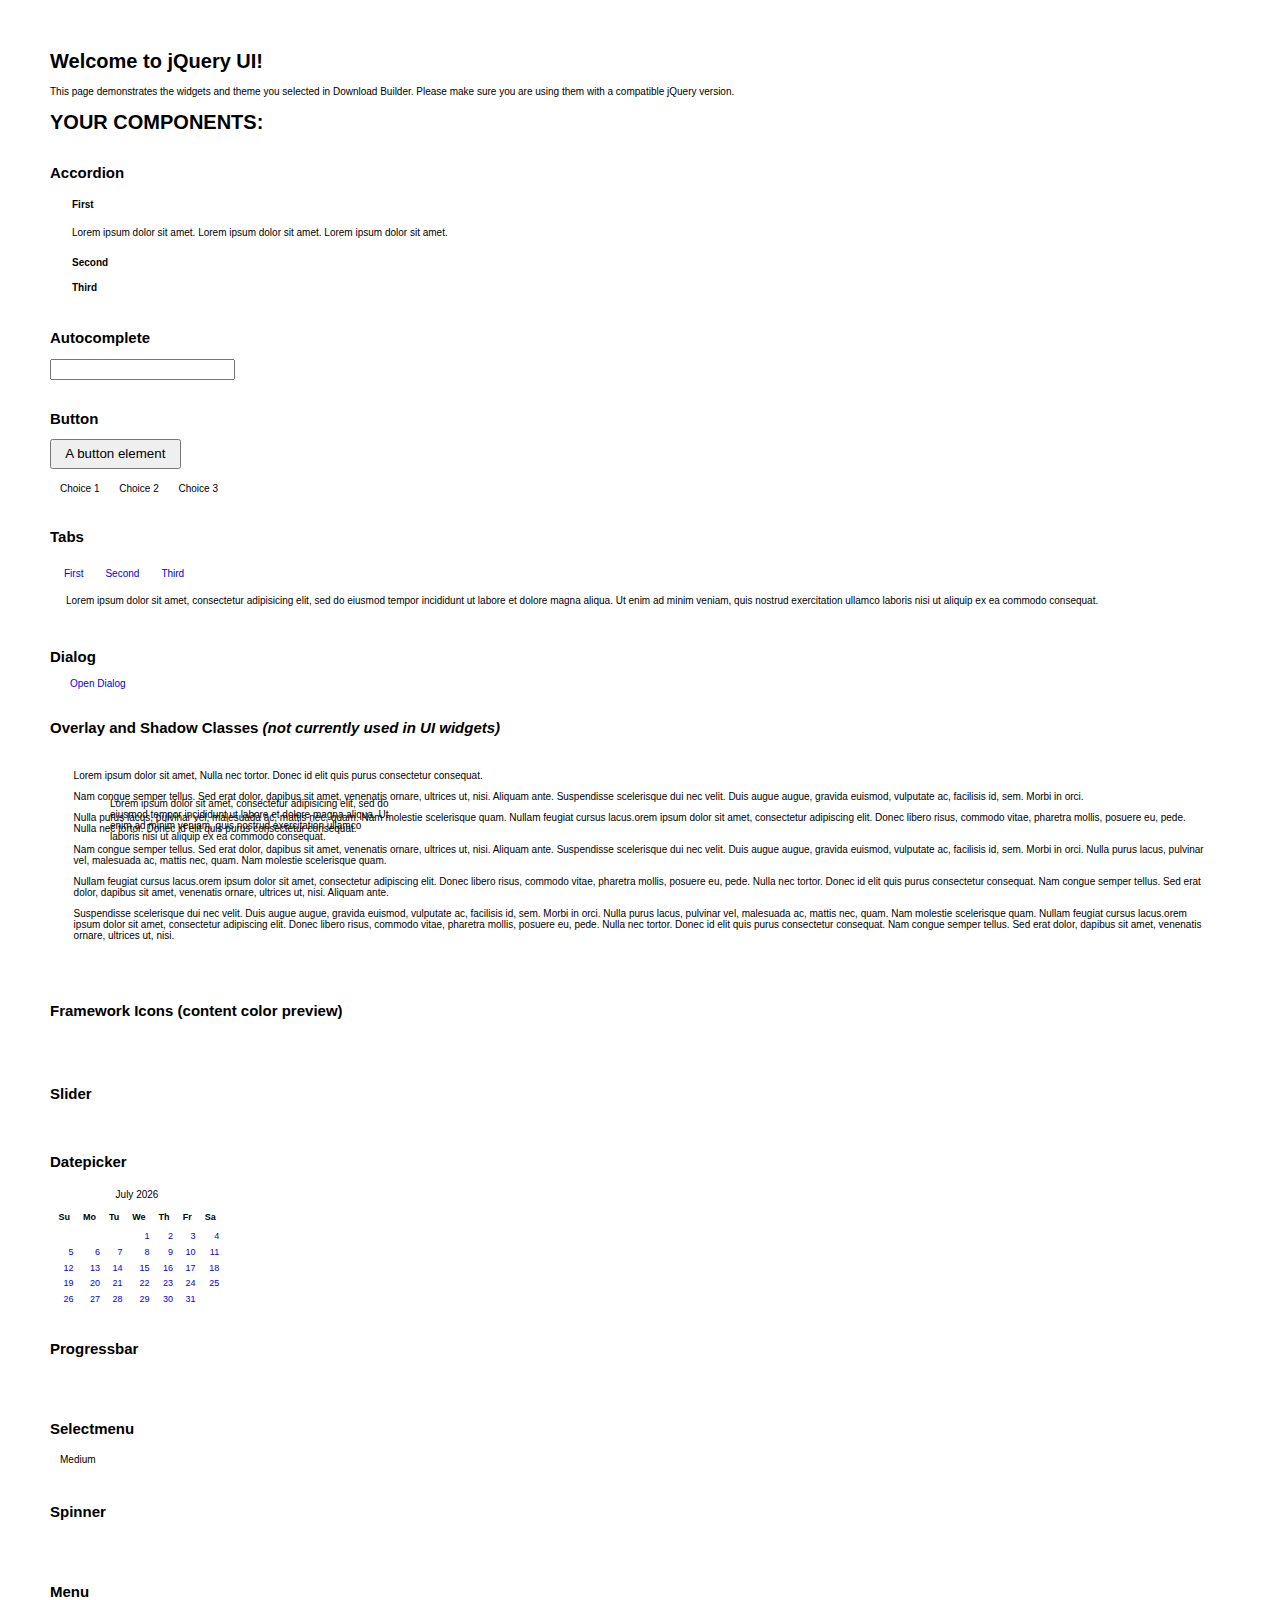
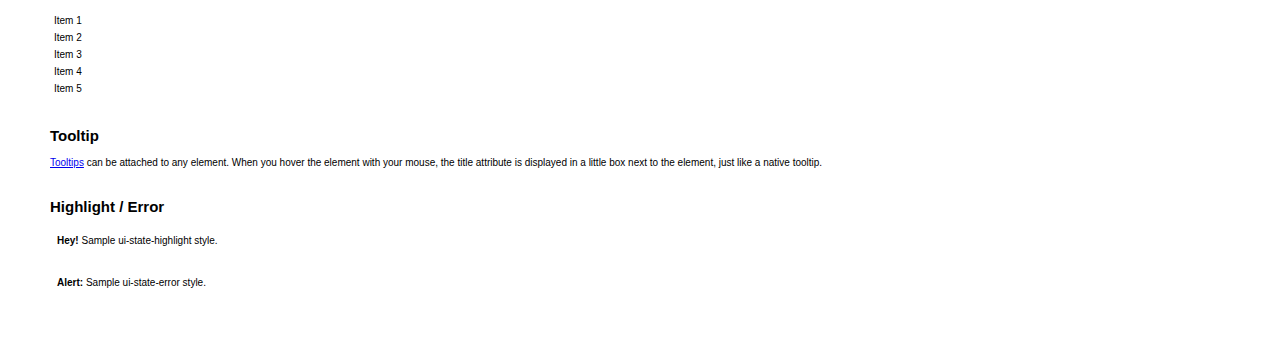
<file: jquery/jquery-ui/1.11.0/index.html>
<!doctype html>
<html lang="us">
<head>
	<meta charset="utf-8">
	<title>jQuery UI Example Page</title>
	<link href="jquery-ui.css" rel="stylesheet">
	<style>
	body{
		font: 62.5% "Trebuchet MS", sans-serif;
		margin: 50px;
	}
	.demoHeaders {
		margin-top: 2em;
	}
	#dialog-link {
		padding: .4em 1em .4em 20px;
		text-decoration: none;
		position: relative;
	}
	#dialog-link span.ui-icon {
		margin: 0 5px 0 0;
		position: absolute;
		left: .2em;
		top: 50%;
		margin-top: -8px;
	}
	#icons {
		margin: 0;
		padding: 0;
	}
	#icons li {
		margin: 2px;
		position: relative;
		padding: 4px 0;
		cursor: pointer;
		float: left;
		list-style: none;
	}
	#icons span.ui-icon {
		float: left;
		margin: 0 4px;
	}
	.fakewindowcontain .ui-widget-overlay {
		position: absolute;
	}
	select {
		width: 200px;
	}
	</style>
</head>
<body>

<h1>Welcome to jQuery UI!</h1>

<div class="ui-widget">
	<p>This page demonstrates the widgets and theme you selected in Download Builder. Please make sure you are using them with a compatible jQuery version.</p>
</div>

<h1>YOUR COMPONENTS:</h1>


<!-- Accordion -->
<h2 class="demoHeaders">Accordion</h2>
<div id="accordion">
	<h3>First</h3>
	<div>Lorem ipsum dolor sit amet. Lorem ipsum dolor sit amet. Lorem ipsum dolor sit amet.</div>
	<h3>Second</h3>
	<div>Phasellus mattis tincidunt nibh.</div>
	<h3>Third</h3>
	<div>Nam dui erat, auctor a, dignissim quis.</div>
</div>



<!-- Autocomplete -->
<h2 class="demoHeaders">Autocomplete</h2>
<div>
	<input id="autocomplete" title="type &quot;a&quot;">
</div>



<!-- Button -->
<h2 class="demoHeaders">Button</h2>
<button id="button">A button element</button>
<form style="margin-top: 1em;">
	<div id="radioset">
		<input type="radio" id="radio1" name="radio"><label for="radio1">Choice 1</label>
		<input type="radio" id="radio2" name="radio" checked="checked"><label for="radio2">Choice 2</label>
		<input type="radio" id="radio3" name="radio"><label for="radio3">Choice 3</label>
	</div>
</form>



<!-- Tabs -->
<h2 class="demoHeaders">Tabs</h2>
<div id="tabs">
	<ul>
		<li><a href="#tabs-1">First</a></li>
		<li><a href="#tabs-2">Second</a></li>
		<li><a href="#tabs-3">Third</a></li>
	</ul>
	<div id="tabs-1">Lorem ipsum dolor sit amet, consectetur adipisicing elit, sed do eiusmod tempor incididunt ut labore et dolore magna aliqua. Ut enim ad minim veniam, quis nostrud exercitation ullamco laboris nisi ut aliquip ex ea commodo consequat.</div>
	<div id="tabs-2">Phasellus mattis tincidunt nibh. Cras orci urna, blandit id, pretium vel, aliquet ornare, felis. Maecenas scelerisque sem non nisl. Fusce sed lorem in enim dictum bibendum.</div>
	<div id="tabs-3">Nam dui erat, auctor a, dignissim quis, sollicitudin eu, felis. Pellentesque nisi urna, interdum eget, sagittis et, consequat vestibulum, lacus. Mauris porttitor ullamcorper augue.</div>
</div>



<!-- Dialog NOTE: Dialog is not generated by UI in this demo so it can be visually styled in themeroller-->
<h2 class="demoHeaders">Dialog</h2>
<p><a href="#" id="dialog-link" class="ui-state-default ui-corner-all"><span class="ui-icon ui-icon-newwin"></span>Open Dialog</a></p>

<h2 class="demoHeaders">Overlay and Shadow Classes <em>(not currently used in UI widgets)</em></h2>
<div style="position: relative; width: 96%; height: 200px; padding:1% 2%; overflow:hidden;" class="fakewindowcontain">
	<p>Lorem ipsum dolor sit amet,  Nulla nec tortor. Donec id elit quis purus consectetur consequat. </p><p>Nam congue semper tellus. Sed erat dolor, dapibus sit amet, venenatis ornare, ultrices ut, nisi. Aliquam ante. Suspendisse scelerisque dui nec velit. Duis augue augue, gravida euismod, vulputate ac, facilisis id, sem. Morbi in orci. </p><p>Nulla purus lacus, pulvinar vel, malesuada ac, mattis nec, quam. Nam molestie scelerisque quam. Nullam feugiat cursus lacus.orem ipsum dolor sit amet, consectetur adipiscing elit. Donec libero risus, commodo vitae, pharetra mollis, posuere eu, pede. Nulla nec tortor. Donec id elit quis purus consectetur consequat. </p><p>Nam congue semper tellus. Sed erat dolor, dapibus sit amet, venenatis ornare, ultrices ut, nisi. Aliquam ante. Suspendisse scelerisque dui nec velit. Duis augue augue, gravida euismod, vulputate ac, facilisis id, sem. Morbi in orci. Nulla purus lacus, pulvinar vel, malesuada ac, mattis nec, quam. Nam molestie scelerisque quam. </p><p>Nullam feugiat cursus lacus.orem ipsum dolor sit amet, consectetur adipiscing elit. Donec libero risus, commodo vitae, pharetra mollis, posuere eu, pede. Nulla nec tortor. Donec id elit quis purus consectetur consequat. Nam congue semper tellus. Sed erat dolor, dapibus sit amet, venenatis ornare, ultrices ut, nisi. Aliquam ante. </p><p>Suspendisse scelerisque dui nec velit. Duis augue augue, gravida euismod, vulputate ac, facilisis id, sem. Morbi in orci. Nulla purus lacus, pulvinar vel, malesuada ac, mattis nec, quam. Nam molestie scelerisque quam. Nullam feugiat cursus lacus.orem ipsum dolor sit amet, consectetur adipiscing elit. Donec libero risus, commodo vitae, pharetra mollis, posuere eu, pede. Nulla nec tortor. Donec id elit quis purus consectetur consequat. Nam congue semper tellus. Sed erat dolor, dapibus sit amet, venenatis ornare, ultrices ut, nisi. </p>

	<!-- ui-dialog -->
	<div class="ui-overlay"><div class="ui-widget-overlay"></div><div class="ui-widget-shadow ui-corner-all" style="width: 302px; height: 152px; position: absolute; left: 50px; top: 30px;"></div></div>
	<div style="position: absolute; width: 280px; height: 130px;left: 50px; top: 30px; padding: 10px;" class="ui-widget ui-widget-content ui-corner-all">
		<div class="ui-dialog-content ui-widget-content" style="background: none; border: 0;">
			<p>Lorem ipsum dolor sit amet, consectetur adipisicing elit, sed do eiusmod tempor incididunt ut labore et dolore magna aliqua. Ut enim ad minim veniam, quis nostrud exercitation ullamco laboris nisi ut aliquip ex ea commodo consequat.</p>
		</div>
	</div>

</div>

<!-- ui-dialog -->
<div id="dialog" title="Dialog Title">
	<p>Lorem ipsum dolor sit amet, consectetur adipisicing elit, sed do eiusmod tempor incididunt ut labore et dolore magna aliqua. Ut enim ad minim veniam, quis nostrud exercitation ullamco laboris nisi ut aliquip ex ea commodo consequat.</p>
</div>



<h2 class="demoHeaders">Framework Icons (content color preview)</h2>
<ul id="icons" class="ui-widget ui-helper-clearfix">
	<li class="ui-state-default ui-corner-all" title=".ui-icon-carat-1-n"><span class="ui-icon ui-icon-carat-1-n"></span></li>
	<li class="ui-state-default ui-corner-all" title=".ui-icon-carat-1-ne"><span class="ui-icon ui-icon-carat-1-ne"></span></li>
	<li class="ui-state-default ui-corner-all" title=".ui-icon-carat-1-e"><span class="ui-icon ui-icon-carat-1-e"></span></li>
	<li class="ui-state-default ui-corner-all" title=".ui-icon-carat-1-se"><span class="ui-icon ui-icon-carat-1-se"></span></li>
	<li class="ui-state-default ui-corner-all" title=".ui-icon-carat-1-s"><span class="ui-icon ui-icon-carat-1-s"></span></li>
	<li class="ui-state-default ui-corner-all" title=".ui-icon-carat-1-sw"><span class="ui-icon ui-icon-carat-1-sw"></span></li>
	<li class="ui-state-default ui-corner-all" title=".ui-icon-carat-1-w"><span class="ui-icon ui-icon-carat-1-w"></span></li>
	<li class="ui-state-default ui-corner-all" title=".ui-icon-carat-1-nw"><span class="ui-icon ui-icon-carat-1-nw"></span></li>
	<li class="ui-state-default ui-corner-all" title=".ui-icon-carat-2-n-s"><span class="ui-icon ui-icon-carat-2-n-s"></span></li>
	<li class="ui-state-default ui-corner-all" title=".ui-icon-carat-2-e-w"><span class="ui-icon ui-icon-carat-2-e-w"></span></li>
	<li class="ui-state-default ui-corner-all" title=".ui-icon-triangle-1-n"><span class="ui-icon ui-icon-triangle-1-n"></span></li>
	<li class="ui-state-default ui-corner-all" title=".ui-icon-triangle-1-ne"><span class="ui-icon ui-icon-triangle-1-ne"></span></li>
	<li class="ui-state-default ui-corner-all" title=".ui-icon-triangle-1-e"><span class="ui-icon ui-icon-triangle-1-e"></span></li>
	<li class="ui-state-default ui-corner-all" title=".ui-icon-triangle-1-se"><span class="ui-icon ui-icon-triangle-1-se"></span></li>
	<li class="ui-state-default ui-corner-all" title=".ui-icon-triangle-1-s"><span class="ui-icon ui-icon-triangle-1-s"></span></li>
	<li class="ui-state-default ui-corner-all" title=".ui-icon-triangle-1-sw"><span class="ui-icon ui-icon-triangle-1-sw"></span></li>
	<li class="ui-state-default ui-corner-all" title=".ui-icon-triangle-1-w"><span class="ui-icon ui-icon-triangle-1-w"></span></li>
	<li class="ui-state-default ui-corner-all" title=".ui-icon-triangle-1-nw"><span class="ui-icon ui-icon-triangle-1-nw"></span></li>
	<li class="ui-state-default ui-corner-all" title=".ui-icon-triangle-2-n-s"><span class="ui-icon ui-icon-triangle-2-n-s"></span></li>
	<li class="ui-state-default ui-corner-all" title=".ui-icon-triangle-2-e-w"><span class="ui-icon ui-icon-triangle-2-e-w"></span></li>
	<li class="ui-state-default ui-corner-all" title=".ui-icon-arrow-1-n"><span class="ui-icon ui-icon-arrow-1-n"></span></li>
	<li class="ui-state-default ui-corner-all" title=".ui-icon-arrow-1-ne"><span class="ui-icon ui-icon-arrow-1-ne"></span></li>
	<li class="ui-state-default ui-corner-all" title=".ui-icon-arrow-1-e"><span class="ui-icon ui-icon-arrow-1-e"></span></li>
	<li class="ui-state-default ui-corner-all" title=".ui-icon-arrow-1-se"><span class="ui-icon ui-icon-arrow-1-se"></span></li>
	<li class="ui-state-default ui-corner-all" title=".ui-icon-arrow-1-s"><span class="ui-icon ui-icon-arrow-1-s"></span></li>
	<li class="ui-state-default ui-corner-all" title=".ui-icon-arrow-1-sw"><span class="ui-icon ui-icon-arrow-1-sw"></span></li>
	<li class="ui-state-default ui-corner-all" title=".ui-icon-arrow-1-w"><span class="ui-icon ui-icon-arrow-1-w"></span></li>
	<li class="ui-state-default ui-corner-all" title=".ui-icon-arrow-1-nw"><span class="ui-icon ui-icon-arrow-1-nw"></span></li>
	<li class="ui-state-default ui-corner-all" title=".ui-icon-arrow-2-n-s"><span class="ui-icon ui-icon-arrow-2-n-s"></span></li>
	<li class="ui-state-default ui-corner-all" title=".ui-icon-arrow-2-ne-sw"><span class="ui-icon ui-icon-arrow-2-ne-sw"></span></li>
	<li class="ui-state-default ui-corner-all" title=".ui-icon-arrow-2-e-w"><span class="ui-icon ui-icon-arrow-2-e-w"></span></li>
	<li class="ui-state-default ui-corner-all" title=".ui-icon-arrow-2-se-nw"><span class="ui-icon ui-icon-arrow-2-se-nw"></span></li>
	<li class="ui-state-default ui-corner-all" title=".ui-icon-arrowstop-1-n"><span class="ui-icon ui-icon-arrowstop-1-n"></span></li>
	<li class="ui-state-default ui-corner-all" title=".ui-icon-arrowstop-1-e"><span class="ui-icon ui-icon-arrowstop-1-e"></span></li>
	<li class="ui-state-default ui-corner-all" title=".ui-icon-arrowstop-1-s"><span class="ui-icon ui-icon-arrowstop-1-s"></span></li>
	<li class="ui-state-default ui-corner-all" title=".ui-icon-arrowstop-1-w"><span class="ui-icon ui-icon-arrowstop-1-w"></span></li>
	<li class="ui-state-default ui-corner-all" title=".ui-icon-arrowthick-1-n"><span class="ui-icon ui-icon-arrowthick-1-n"></span></li>
	<li class="ui-state-default ui-corner-all" title=".ui-icon-arrowthick-1-ne"><span class="ui-icon ui-icon-arrowthick-1-ne"></span></li>
	<li class="ui-state-default ui-corner-all" title=".ui-icon-arrowthick-1-e"><span class="ui-icon ui-icon-arrowthick-1-e"></span></li>
	<li class="ui-state-default ui-corner-all" title=".ui-icon-arrowthick-1-se"><span class="ui-icon ui-icon-arrowthick-1-se"></span></li>
	<li class="ui-state-default ui-corner-all" title=".ui-icon-arrowthick-1-s"><span class="ui-icon ui-icon-arrowthick-1-s"></span></li>
	<li class="ui-state-default ui-corner-all" title=".ui-icon-arrowthick-1-sw"><span class="ui-icon ui-icon-arrowthick-1-sw"></span></li>
	<li class="ui-state-default ui-corner-all" title=".ui-icon-arrowthick-1-w"><span class="ui-icon ui-icon-arrowthick-1-w"></span></li>
	<li class="ui-state-default ui-corner-all" title=".ui-icon-arrowthick-1-nw"><span class="ui-icon ui-icon-arrowthick-1-nw"></span></li>
	<li class="ui-state-default ui-corner-all" title=".ui-icon-arrowthick-2-n-s"><span class="ui-icon ui-icon-arrowthick-2-n-s"></span></li>
	<li class="ui-state-default ui-corner-all" title=".ui-icon-arrowthick-2-ne-sw"><span class="ui-icon ui-icon-arrowthick-2-ne-sw"></span></li>
	<li class="ui-state-default ui-corner-all" title=".ui-icon-arrowthick-2-e-w"><span class="ui-icon ui-icon-arrowthick-2-e-w"></span></li>
	<li class="ui-state-default ui-corner-all" title=".ui-icon-arrowthick-2-se-nw"><span class="ui-icon ui-icon-arrowthick-2-se-nw"></span></li>
	<li class="ui-state-default ui-corner-all" title=".ui-icon-arrowthickstop-1-n"><span class="ui-icon ui-icon-arrowthickstop-1-n"></span></li>
	<li class="ui-state-default ui-corner-all" title=".ui-icon-arrowthickstop-1-e"><span class="ui-icon ui-icon-arrowthickstop-1-e"></span></li>
	<li class="ui-state-default ui-corner-all" title=".ui-icon-arrowthickstop-1-s"><span class="ui-icon ui-icon-arrowthickstop-1-s"></span></li>
	<li class="ui-state-default ui-corner-all" title=".ui-icon-arrowthickstop-1-w"><span class="ui-icon ui-icon-arrowthickstop-1-w"></span></li>
	<li class="ui-state-default ui-corner-all" title=".ui-icon-arrowreturnthick-1-w"><span class="ui-icon ui-icon-arrowreturnthick-1-w"></span></li>
	<li class="ui-state-default ui-corner-all" title=".ui-icon-arrowreturnthick-1-n"><span class="ui-icon ui-icon-arrowreturnthick-1-n"></span></li>
	<li class="ui-state-default ui-corner-all" title=".ui-icon-arrowreturnthick-1-e"><span class="ui-icon ui-icon-arrowreturnthick-1-e"></span></li>
	<li class="ui-state-default ui-corner-all" title=".ui-icon-arrowreturnthick-1-s"><span class="ui-icon ui-icon-arrowreturnthick-1-s"></span></li>
	<li class="ui-state-default ui-corner-all" title=".ui-icon-arrowreturn-1-w"><span class="ui-icon ui-icon-arrowreturn-1-w"></span></li>
	<li class="ui-state-default ui-corner-all" title=".ui-icon-arrowreturn-1-n"><span class="ui-icon ui-icon-arrowreturn-1-n"></span></li>
	<li class="ui-state-default ui-corner-all" title=".ui-icon-arrowreturn-1-e"><span class="ui-icon ui-icon-arrowreturn-1-e"></span></li>
	<li class="ui-state-default ui-corner-all" title=".ui-icon-arrowreturn-1-s"><span class="ui-icon ui-icon-arrowreturn-1-s"></span></li>
	<li class="ui-state-default ui-corner-all" title=".ui-icon-arrowrefresh-1-w"><span class="ui-icon ui-icon-arrowrefresh-1-w"></span></li>
	<li class="ui-state-default ui-corner-all" title=".ui-icon-arrowrefresh-1-n"><span class="ui-icon ui-icon-arrowrefresh-1-n"></span></li>
	<li class="ui-state-default ui-corner-all" title=".ui-icon-arrowrefresh-1-e"><span class="ui-icon ui-icon-arrowrefresh-1-e"></span></li>
	<li class="ui-state-default ui-corner-all" title=".ui-icon-arrowrefresh-1-s"><span class="ui-icon ui-icon-arrowrefresh-1-s"></span></li>
	<li class="ui-state-default ui-corner-all" title=".ui-icon-arrow-4"><span class="ui-icon ui-icon-arrow-4"></span></li>
	<li class="ui-state-default ui-corner-all" title=".ui-icon-arrow-4-diag"><span class="ui-icon ui-icon-arrow-4-diag"></span></li>
	<li class="ui-state-default ui-corner-all" title=".ui-icon-extlink"><span class="ui-icon ui-icon-extlink"></span></li>
	<li class="ui-state-default ui-corner-all" title=".ui-icon-newwin"><span class="ui-icon ui-icon-newwin"></span></li>
	<li class="ui-state-default ui-corner-all" title=".ui-icon-refresh"><span class="ui-icon ui-icon-refresh"></span></li>
	<li class="ui-state-default ui-corner-all" title=".ui-icon-shuffle"><span class="ui-icon ui-icon-shuffle"></span></li>
	<li class="ui-state-default ui-corner-all" title=".ui-icon-transfer-e-w"><span class="ui-icon ui-icon-transfer-e-w"></span></li>
	<li class="ui-state-default ui-corner-all" title=".ui-icon-transferthick-e-w"><span class="ui-icon ui-icon-transferthick-e-w"></span></li>
	<li class="ui-state-default ui-corner-all" title=".ui-icon-folder-collapsed"><span class="ui-icon ui-icon-folder-collapsed"></span></li>
	<li class="ui-state-default ui-corner-all" title=".ui-icon-folder-open"><span class="ui-icon ui-icon-folder-open"></span></li>
	<li class="ui-state-default ui-corner-all" title=".ui-icon-document"><span class="ui-icon ui-icon-document"></span></li>
	<li class="ui-state-default ui-corner-all" title=".ui-icon-document-b"><span class="ui-icon ui-icon-document-b"></span></li>
	<li class="ui-state-default ui-corner-all" title=".ui-icon-note"><span class="ui-icon ui-icon-note"></span></li>
	<li class="ui-state-default ui-corner-all" title=".ui-icon-mail-closed"><span class="ui-icon ui-icon-mail-closed"></span></li>
	<li class="ui-state-default ui-corner-all" title=".ui-icon-mail-open"><span class="ui-icon ui-icon-mail-open"></span></li>
	<li class="ui-state-default ui-corner-all" title=".ui-icon-suitcase"><span class="ui-icon ui-icon-suitcase"></span></li>
	<li class="ui-state-default ui-corner-all" title=".ui-icon-comment"><span class="ui-icon ui-icon-comment"></span></li>
	<li class="ui-state-default ui-corner-all" title=".ui-icon-person"><span class="ui-icon ui-icon-person"></span></li>
	<li class="ui-state-default ui-corner-all" title=".ui-icon-print"><span class="ui-icon ui-icon-print"></span></li>
	<li class="ui-state-default ui-corner-all" title=".ui-icon-trash"><span class="ui-icon ui-icon-trash"></span></li>
	<li class="ui-state-default ui-corner-all" title=".ui-icon-locked"><span class="ui-icon ui-icon-locked"></span></li>
	<li class="ui-state-default ui-corner-all" title=".ui-icon-unlocked"><span class="ui-icon ui-icon-unlocked"></span></li>
	<li class="ui-state-default ui-corner-all" title=".ui-icon-bookmark"><span class="ui-icon ui-icon-bookmark"></span></li>
	<li class="ui-state-default ui-corner-all" title=".ui-icon-tag"><span class="ui-icon ui-icon-tag"></span></li>
	<li class="ui-state-default ui-corner-all" title=".ui-icon-home"><span class="ui-icon ui-icon-home"></span></li>
	<li class="ui-state-default ui-corner-all" title=".ui-icon-flag"><span class="ui-icon ui-icon-flag"></span></li>
	<li class="ui-state-default ui-corner-all" title=".ui-icon-calculator"><span class="ui-icon ui-icon-calculator"></span></li>
	<li class="ui-state-default ui-corner-all" title=".ui-icon-cart"><span class="ui-icon ui-icon-cart"></span></li>
	<li class="ui-state-default ui-corner-all" title=".ui-icon-pencil"><span class="ui-icon ui-icon-pencil"></span></li>
	<li class="ui-state-default ui-corner-all" title=".ui-icon-clock"><span class="ui-icon ui-icon-clock"></span></li>
	<li class="ui-state-default ui-corner-all" title=".ui-icon-disk"><span class="ui-icon ui-icon-disk"></span></li>
	<li class="ui-state-default ui-corner-all" title=".ui-icon-calendar"><span class="ui-icon ui-icon-calendar"></span></li>
	<li class="ui-state-default ui-corner-all" title=".ui-icon-zoomin"><span class="ui-icon ui-icon-zoomin"></span></li>
	<li class="ui-state-default ui-corner-all" title=".ui-icon-zoomout"><span class="ui-icon ui-icon-zoomout"></span></li>
	<li class="ui-state-default ui-corner-all" title=".ui-icon-search"><span class="ui-icon ui-icon-search"></span></li>
	<li class="ui-state-default ui-corner-all" title=".ui-icon-wrench"><span class="ui-icon ui-icon-wrench"></span></li>
	<li class="ui-state-default ui-corner-all" title=".ui-icon-gear"><span class="ui-icon ui-icon-gear"></span></li>
	<li class="ui-state-default ui-corner-all" title=".ui-icon-heart"><span class="ui-icon ui-icon-heart"></span></li>
	<li class="ui-state-default ui-corner-all" title=".ui-icon-star"><span class="ui-icon ui-icon-star"></span></li>
	<li class="ui-state-default ui-corner-all" title=".ui-icon-link"><span class="ui-icon ui-icon-link"></span></li>
	<li class="ui-state-default ui-corner-all" title=".ui-icon-cancel"><span class="ui-icon ui-icon-cancel"></span></li>
	<li class="ui-state-default ui-corner-all" title=".ui-icon-plus"><span class="ui-icon ui-icon-plus"></span></li>
	<li class="ui-state-default ui-corner-all" title=".ui-icon-plusthick"><span class="ui-icon ui-icon-plusthick"></span></li>
	<li class="ui-state-default ui-corner-all" title=".ui-icon-minus"><span class="ui-icon ui-icon-minus"></span></li>
	<li class="ui-state-default ui-corner-all" title=".ui-icon-minusthick"><span class="ui-icon ui-icon-minusthick"></span></li>
	<li class="ui-state-default ui-corner-all" title=".ui-icon-close"><span class="ui-icon ui-icon-close"></span></li>
	<li class="ui-state-default ui-corner-all" title=".ui-icon-closethick"><span class="ui-icon ui-icon-closethick"></span></li>
	<li class="ui-state-default ui-corner-all" title=".ui-icon-key"><span class="ui-icon ui-icon-key"></span></li>
	<li class="ui-state-default ui-corner-all" title=".ui-icon-lightbulb"><span class="ui-icon ui-icon-lightbulb"></span></li>
	<li class="ui-state-default ui-corner-all" title=".ui-icon-scissors"><span class="ui-icon ui-icon-scissors"></span></li>
	<li class="ui-state-default ui-corner-all" title=".ui-icon-clipboard"><span class="ui-icon ui-icon-clipboard"></span></li>
	<li class="ui-state-default ui-corner-all" title=".ui-icon-copy"><span class="ui-icon ui-icon-copy"></span></li>
	<li class="ui-state-default ui-corner-all" title=".ui-icon-contact"><span class="ui-icon ui-icon-contact"></span></li>
	<li class="ui-state-default ui-corner-all" title=".ui-icon-image"><span class="ui-icon ui-icon-image"></span></li>
	<li class="ui-state-default ui-corner-all" title=".ui-icon-video"><span class="ui-icon ui-icon-video"></span></li>
	<li class="ui-state-default ui-corner-all" title=".ui-icon-script"><span class="ui-icon ui-icon-script"></span></li>
	<li class="ui-state-default ui-corner-all" title=".ui-icon-alert"><span class="ui-icon ui-icon-alert"></span></li>
	<li class="ui-state-default ui-corner-all" title=".ui-icon-info"><span class="ui-icon ui-icon-info"></span></li>
	<li class="ui-state-default ui-corner-all" title=".ui-icon-notice"><span class="ui-icon ui-icon-notice"></span></li>
	<li class="ui-state-default ui-corner-all" title=".ui-icon-help"><span class="ui-icon ui-icon-help"></span></li>
	<li class="ui-state-default ui-corner-all" title=".ui-icon-check"><span class="ui-icon ui-icon-check"></span></li>
	<li class="ui-state-default ui-corner-all" title=".ui-icon-bullet"><span class="ui-icon ui-icon-bullet"></span></li>
	<li class="ui-state-default ui-corner-all" title=".ui-icon-radio-off"><span class="ui-icon ui-icon-radio-off"></span></li>
	<li class="ui-state-default ui-corner-all" title=".ui-icon-radio-on"><span class="ui-icon ui-icon-radio-on"></span></li>
	<li class="ui-state-default ui-corner-all" title=".ui-icon-pin-w"><span class="ui-icon ui-icon-pin-w"></span></li>
	<li class="ui-state-default ui-corner-all" title=".ui-icon-pin-s"><span class="ui-icon ui-icon-pin-s"></span></li>
	<li class="ui-state-default ui-corner-all" title=".ui-icon-play"><span class="ui-icon ui-icon-play"></span></li>
	<li class="ui-state-default ui-corner-all" title=".ui-icon-pause"><span class="ui-icon ui-icon-pause"></span></li>
	<li class="ui-state-default ui-corner-all" title=".ui-icon-seek-next"><span class="ui-icon ui-icon-seek-next"></span></li>
	<li class="ui-state-default ui-corner-all" title=".ui-icon-seek-prev"><span class="ui-icon ui-icon-seek-prev"></span></li>
	<li class="ui-state-default ui-corner-all" title=".ui-icon-seek-end"><span class="ui-icon ui-icon-seek-end"></span></li>
	<li class="ui-state-default ui-corner-all" title=".ui-icon-seek-first"><span class="ui-icon ui-icon-seek-first"></span></li>
	<li class="ui-state-default ui-corner-all" title=".ui-icon-stop"><span class="ui-icon ui-icon-stop"></span></li>
	<li class="ui-state-default ui-corner-all" title=".ui-icon-eject"><span class="ui-icon ui-icon-eject"></span></li>
	<li class="ui-state-default ui-corner-all" title=".ui-icon-volume-off"><span class="ui-icon ui-icon-volume-off"></span></li>
	<li class="ui-state-default ui-corner-all" title=".ui-icon-volume-on"><span class="ui-icon ui-icon-volume-on"></span></li>
	<li class="ui-state-default ui-corner-all" title=".ui-icon-power"><span class="ui-icon ui-icon-power"></span></li>
	<li class="ui-state-default ui-corner-all" title=".ui-icon-signal-diag"><span class="ui-icon ui-icon-signal-diag"></span></li>
	<li class="ui-state-default ui-corner-all" title=".ui-icon-signal"><span class="ui-icon ui-icon-signal"></span></li>
	<li class="ui-state-default ui-corner-all" title=".ui-icon-battery-0"><span class="ui-icon ui-icon-battery-0"></span></li>
	<li class="ui-state-default ui-corner-all" title=".ui-icon-battery-1"><span class="ui-icon ui-icon-battery-1"></span></li>
	<li class="ui-state-default ui-corner-all" title=".ui-icon-battery-2"><span class="ui-icon ui-icon-battery-2"></span></li>
	<li class="ui-state-default ui-corner-all" title=".ui-icon-battery-3"><span class="ui-icon ui-icon-battery-3"></span></li>
	<li class="ui-state-default ui-corner-all" title=".ui-icon-circle-plus"><span class="ui-icon ui-icon-circle-plus"></span></li>
	<li class="ui-state-default ui-corner-all" title=".ui-icon-circle-minus"><span class="ui-icon ui-icon-circle-minus"></span></li>
	<li class="ui-state-default ui-corner-all" title=".ui-icon-circle-close"><span class="ui-icon ui-icon-circle-close"></span></li>
	<li class="ui-state-default ui-corner-all" title=".ui-icon-circle-triangle-e"><span class="ui-icon ui-icon-circle-triangle-e"></span></li>
	<li class="ui-state-default ui-corner-all" title=".ui-icon-circle-triangle-s"><span class="ui-icon ui-icon-circle-triangle-s"></span></li>
	<li class="ui-state-default ui-corner-all" title=".ui-icon-circle-triangle-w"><span class="ui-icon ui-icon-circle-triangle-w"></span></li>
	<li class="ui-state-default ui-corner-all" title=".ui-icon-circle-triangle-n"><span class="ui-icon ui-icon-circle-triangle-n"></span></li>
	<li class="ui-state-default ui-corner-all" title=".ui-icon-circle-arrow-e"><span class="ui-icon ui-icon-circle-arrow-e"></span></li>
	<li class="ui-state-default ui-corner-all" title=".ui-icon-circle-arrow-s"><span class="ui-icon ui-icon-circle-arrow-s"></span></li>
	<li class="ui-state-default ui-corner-all" title=".ui-icon-circle-arrow-w"><span class="ui-icon ui-icon-circle-arrow-w"></span></li>
	<li class="ui-state-default ui-corner-all" title=".ui-icon-circle-arrow-n"><span class="ui-icon ui-icon-circle-arrow-n"></span></li>
	<li class="ui-state-default ui-corner-all" title=".ui-icon-circle-zoomin"><span class="ui-icon ui-icon-circle-zoomin"></span></li>
	<li class="ui-state-default ui-corner-all" title=".ui-icon-circle-zoomout"><span class="ui-icon ui-icon-circle-zoomout"></span></li>
	<li class="ui-state-default ui-corner-all" title=".ui-icon-circle-check"><span class="ui-icon ui-icon-circle-check"></span></li>
	<li class="ui-state-default ui-corner-all" title=".ui-icon-circlesmall-plus"><span class="ui-icon ui-icon-circlesmall-plus"></span></li>
	<li class="ui-state-default ui-corner-all" title=".ui-icon-circlesmall-minus"><span class="ui-icon ui-icon-circlesmall-minus"></span></li>
	<li class="ui-state-default ui-corner-all" title=".ui-icon-circlesmall-close"><span class="ui-icon ui-icon-circlesmall-close"></span></li>
	<li class="ui-state-default ui-corner-all" title=".ui-icon-squaresmall-plus"><span class="ui-icon ui-icon-squaresmall-plus"></span></li>
	<li class="ui-state-default ui-corner-all" title=".ui-icon-squaresmall-minus"><span class="ui-icon ui-icon-squaresmall-minus"></span></li>
	<li class="ui-state-default ui-corner-all" title=".ui-icon-squaresmall-close"><span class="ui-icon ui-icon-squaresmall-close"></span></li>
	<li class="ui-state-default ui-corner-all" title=".ui-icon-grip-dotted-vertical"><span class="ui-icon ui-icon-grip-dotted-vertical"></span></li>
	<li class="ui-state-default ui-corner-all" title=".ui-icon-grip-dotted-horizontal"><span class="ui-icon ui-icon-grip-dotted-horizontal"></span></li>
	<li class="ui-state-default ui-corner-all" title=".ui-icon-grip-solid-vertical"><span class="ui-icon ui-icon-grip-solid-vertical"></span></li>
	<li class="ui-state-default ui-corner-all" title=".ui-icon-grip-solid-horizontal"><span class="ui-icon ui-icon-grip-solid-horizontal"></span></li>
	<li class="ui-state-default ui-corner-all" title=".ui-icon-gripsmall-diagonal-se"><span class="ui-icon ui-icon-gripsmall-diagonal-se"></span></li>
	<li class="ui-state-default ui-corner-all" title=".ui-icon-grip-diagonal-se"><span class="ui-icon ui-icon-grip-diagonal-se"></span></li>
</ul>


<!-- Slider -->
<h2 class="demoHeaders">Slider</h2>
<div id="slider"></div>



<!-- Datepicker -->
<h2 class="demoHeaders">Datepicker</h2>
<div id="datepicker"></div>



<!-- Progressbar -->
<h2 class="demoHeaders">Progressbar</h2>
<div id="progressbar"></div>



<!-- Progressbar -->
<h2 class="demoHeaders">Selectmenu</h2>
<select id="selectmenu">
	<option>Slower</option>
	<option>Slow</option>
	<option selected="selected">Medium</option>
	<option>Fast</option>
	<option>Faster</option>
</select>



<!-- Spinner -->
<h2 class="demoHeaders">Spinner</h2>
<input id="spinner">



<!-- Menu -->
<h2 class="demoHeaders">Menu</h2>
<ul style="width:100px;" id="menu">
	<li>Item 1</li>
	<li>Item 2</li>
	<li>Item 3
		<ul>
			<li>Item 3-1</li>
			<li>Item 3-2</li>
			<li>Item 3-3</li>
			<li>Item 3-4</li>
			<li>Item 3-5</li>
		</ul>
	</li>
	<li>Item 4</li>
	<li>Item 5</li>
</ul>



<!-- Tooltip -->
<h2 class="demoHeaders">Tooltip</h2>
<p id="tooltip">
	<a href="#" title="That&apos;s what this widget is">Tooltips</a> can be attached to any element. When you hover
the element with your mouse, the title attribute is displayed in a little box next to the element, just like a native tooltip.
</p>


<!-- Highlight / Error -->
<h2 class="demoHeaders">Highlight / Error</h2>
<div class="ui-widget">
	<div class="ui-state-highlight ui-corner-all" style="margin-top: 20px; padding: 0 .7em;">
		<p><span class="ui-icon ui-icon-info" style="float: left; margin-right: .3em;"></span>
		<strong>Hey!</strong> Sample ui-state-highlight style.</p>
	</div>
</div>
<br>
<div class="ui-widget">
	<div class="ui-state-error ui-corner-all" style="padding: 0 .7em;">
		<p><span class="ui-icon ui-icon-alert" style="float: left; margin-right: .3em;"></span>
		<strong>Alert:</strong> Sample ui-state-error style.</p>
	</div>
</div>

<script src="external/jquery/jquery.js"></script>
<script src="jquery-ui.js"></script>
<script>

$( "#accordion" ).accordion();



var availableTags = [
	"ActionScript",
	"AppleScript",
	"Asp",
	"BASIC",
	"C",
	"C++",
	"Clojure",
	"COBOL",
	"ColdFusion",
	"Erlang",
	"Fortran",
	"Groovy",
	"Haskell",
	"Java",
	"JavaScript",
	"Lisp",
	"Perl",
	"PHP",
	"Python",
	"Ruby",
	"Scala",
	"Scheme"
];
$( "#autocomplete" ).autocomplete({
	source: availableTags
});



$( "#button" ).button();
$( "#radioset" ).buttonset();



$( "#tabs" ).tabs();



$( "#dialog" ).dialog({
	autoOpen: false,
	width: 400,
	buttons: [
		{
			text: "Ok",
			click: function() {
				$( this ).dialog( "close" );
			}
		},
		{
			text: "Cancel",
			click: function() {
				$( this ).dialog( "close" );
			}
		}
	]
});

// Link to open the dialog
$( "#dialog-link" ).click(function( event ) {
	$( "#dialog" ).dialog( "open" );
	event.preventDefault();
});



$( "#datepicker" ).datepicker({
	inline: true
});



$( "#slider" ).slider({
	range: true,
	values: [ 17, 67 ]
});



$( "#progressbar" ).progressbar({
	value: 20
});



$( "#spinner" ).spinner();



$( "#menu" ).menu();



$( "#tooltip" ).tooltip();



$( "#selectmenu" ).selectmenu();


// Hover states on the static widgets
$( "#dialog-link, #icons li" ).hover(
	function() {
		$( this ).addClass( "ui-state-hover" );
	},
	function() {
		$( this ).removeClass( "ui-state-hover" );
	}
);
</script>
</body>
</html>
</file>
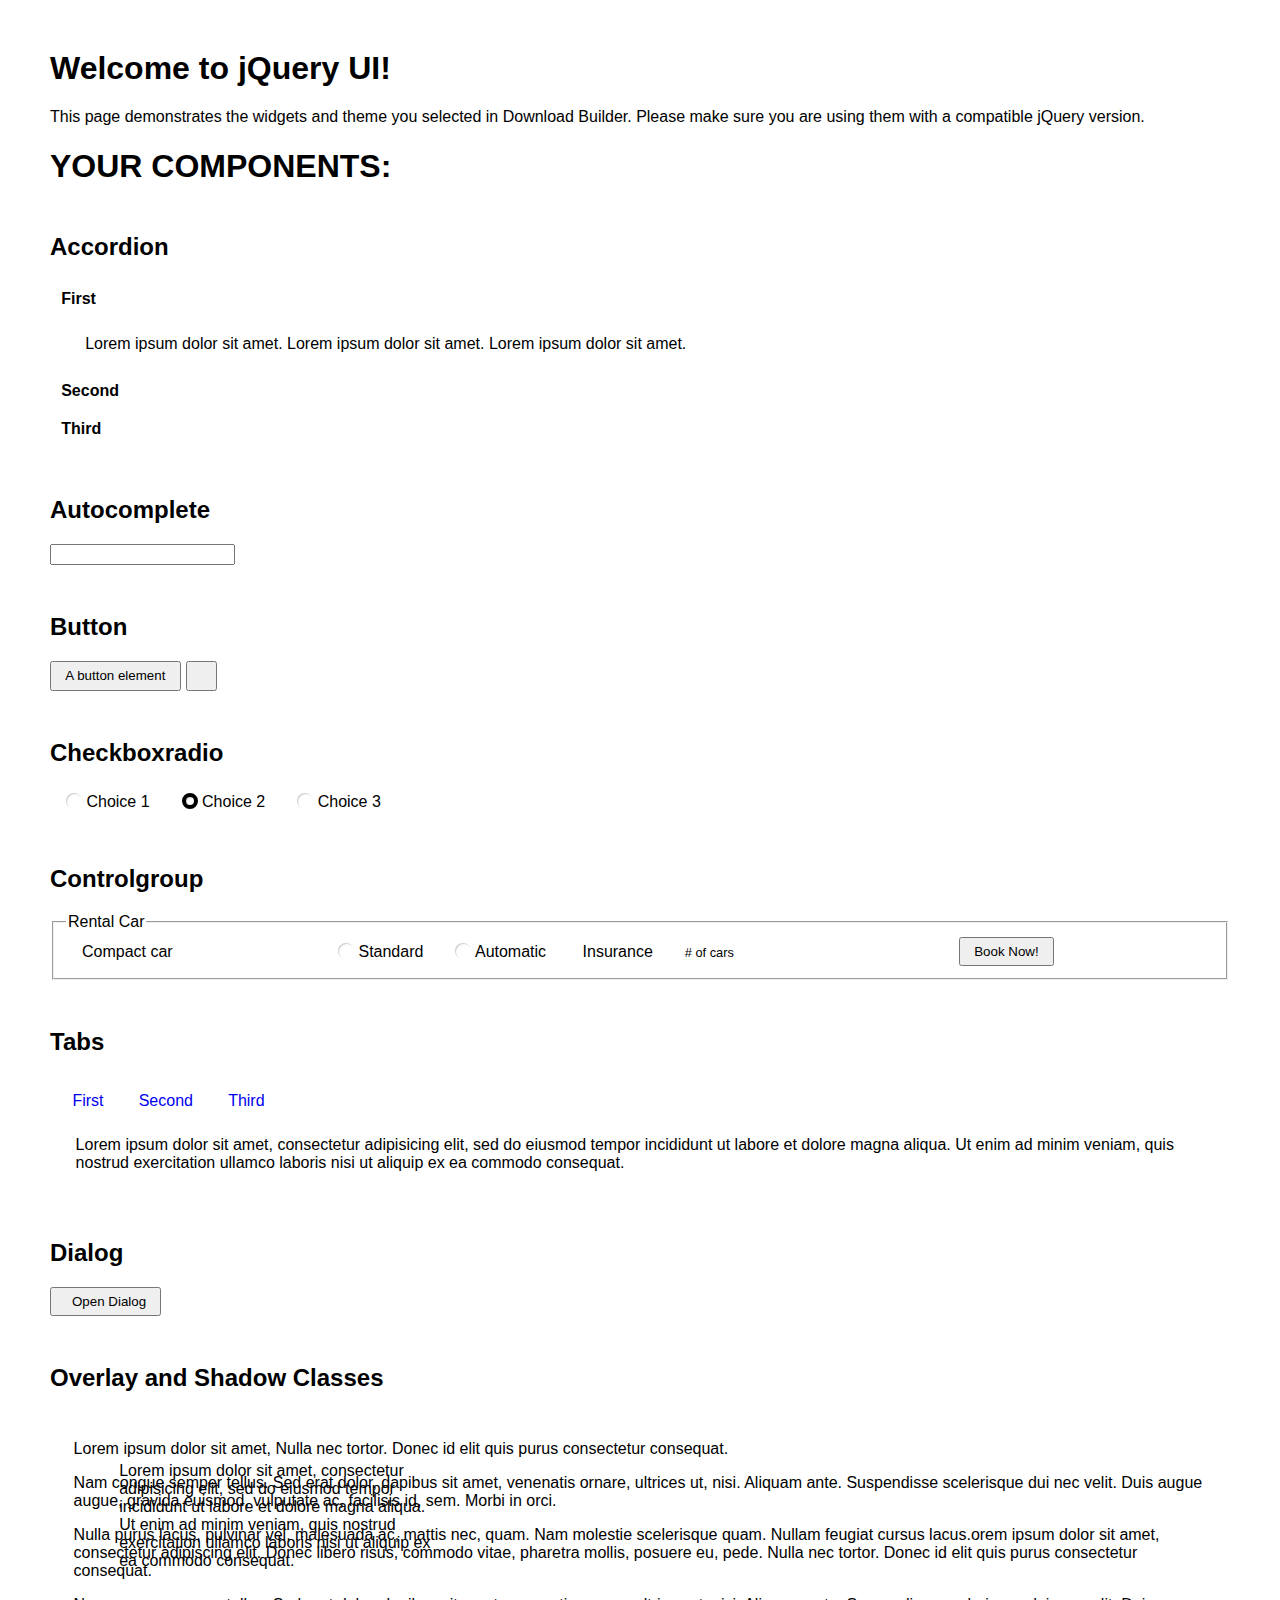
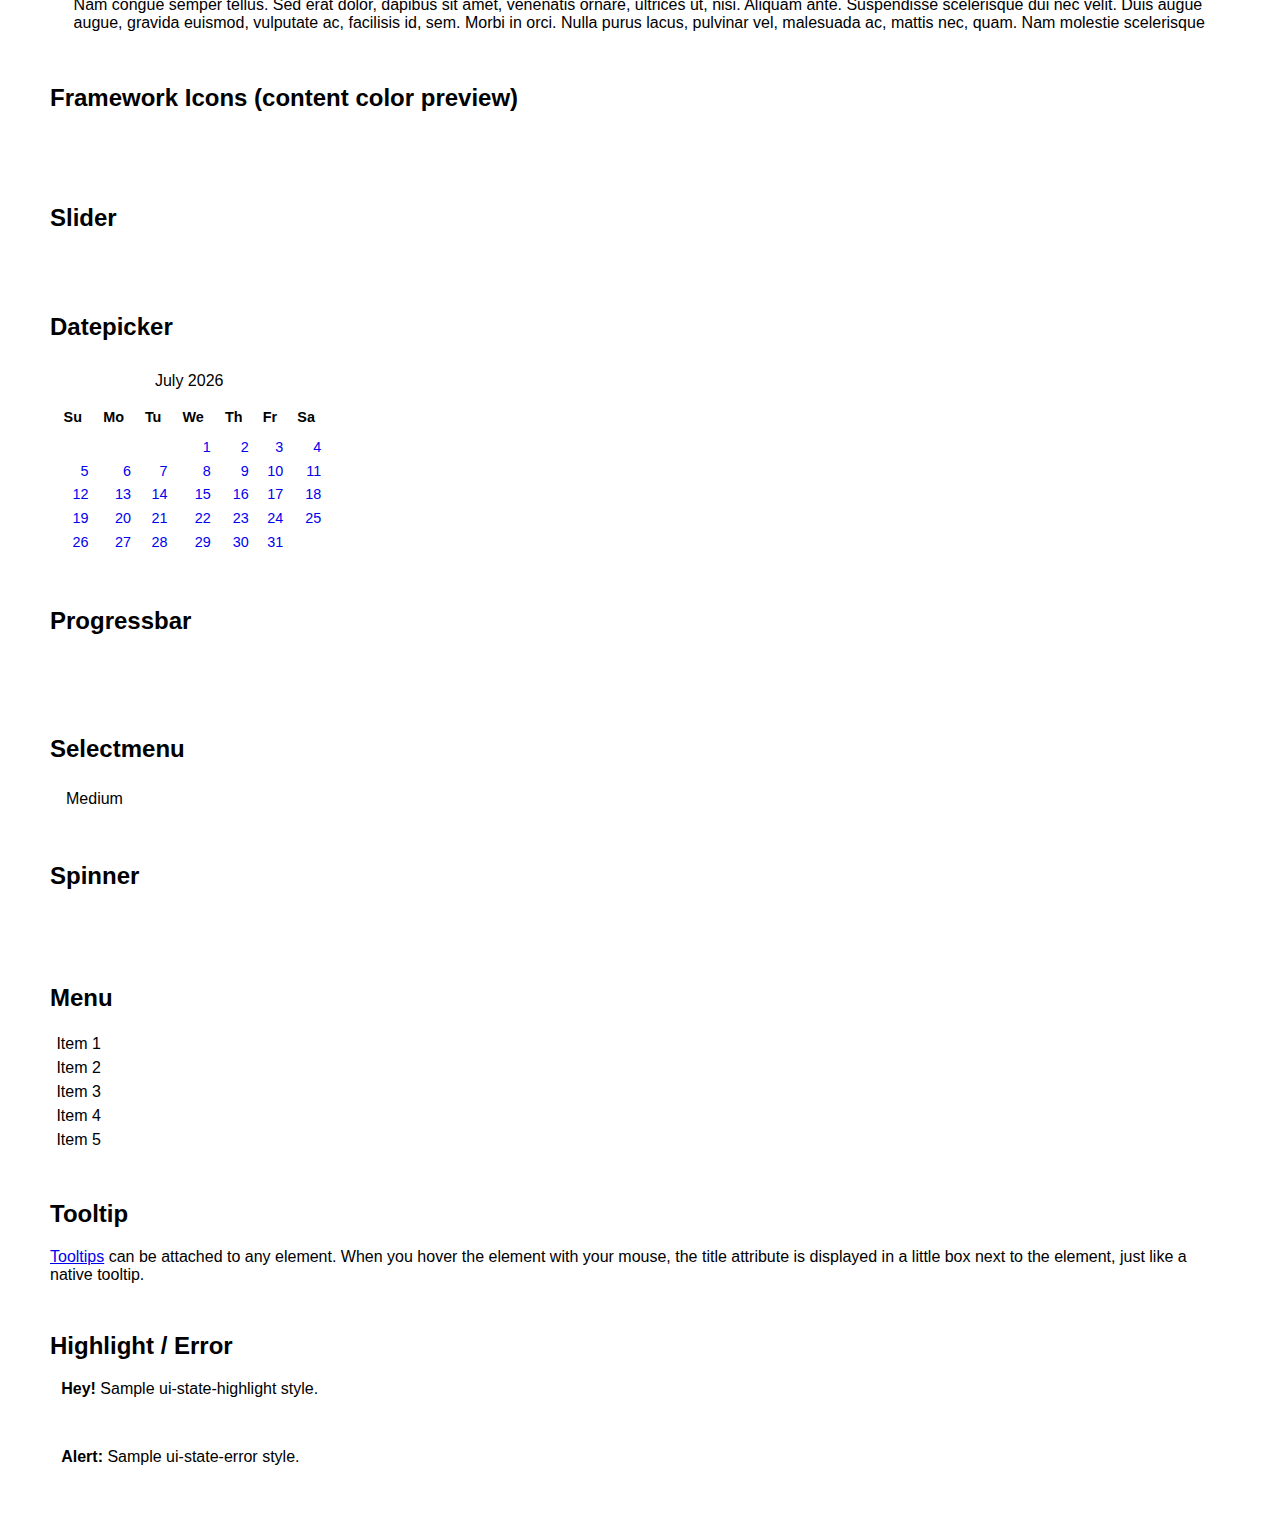
<file: jquery/jquery-ui/1.12.1/index.html>
<!doctype html>
<html lang="us">
<head>
	<meta charset="utf-8">
	<title>jQuery UI Example Page</title>
	<link href="jquery-ui.css" rel="stylesheet">
	<style>
	body{
		font-family: "Trebuchet MS", sans-serif;
		margin: 50px;
	}
	.demoHeaders {
		margin-top: 2em;
	}
	#dialog-link {
		padding: .4em 1em .4em 20px;
		text-decoration: none;
		position: relative;
	}
	#dialog-link span.ui-icon {
		margin: 0 5px 0 0;
		position: absolute;
		left: .2em;
		top: 50%;
		margin-top: -8px;
	}
	#icons {
		margin: 0;
		padding: 0;
	}
	#icons li {
		margin: 2px;
		position: relative;
		padding: 4px 0;
		cursor: pointer;
		float: left;
		list-style: none;
	}
	#icons span.ui-icon {
		float: left;
		margin: 0 4px;
	}
	.fakewindowcontain .ui-widget-overlay {
		position: absolute;
	}
	select {
		width: 200px;
	}
	</style>
</head>
<body>

<h1>Welcome to jQuery UI!</h1>

<div class="ui-widget">
	<p>This page demonstrates the widgets and theme you selected in Download Builder. Please make sure you are using them with a compatible jQuery version.</p>
</div>

<h1>YOUR COMPONENTS:</h1>


<!-- Accordion -->
<h2 class="demoHeaders">Accordion</h2>
<div id="accordion">
	<h3>First</h3>
	<div>Lorem ipsum dolor sit amet. Lorem ipsum dolor sit amet. Lorem ipsum dolor sit amet.</div>
	<h3>Second</h3>
	<div>Phasellus mattis tincidunt nibh.</div>
	<h3>Third</h3>
	<div>Nam dui erat, auctor a, dignissim quis.</div>
</div>



<!-- Autocomplete -->
<h2 class="demoHeaders">Autocomplete</h2>
<div>
	<input id="autocomplete" title="type &quot;a&quot;">
</div>



<!-- Button -->
<h2 class="demoHeaders">Button</h2>
<button id="button">A button element</button>
<button id="button-icon">An icon-only button</button>



<!-- Checkboxradio -->
<h2 class="demoHeaders">Checkboxradio</h2>
<form style="margin-top: 1em;">
	<div id="radioset">
		<input type="radio" id="radio1" name="radio"><label for="radio1">Choice 1</label>
		<input type="radio" id="radio2" name="radio" checked="checked"><label for="radio2">Choice 2</label>
		<input type="radio" id="radio3" name="radio"><label for="radio3">Choice 3</label>
	</div>
</form>



<!-- Controlgroup -->
<h2 class="demoHeaders">Controlgroup</h2>
<fieldset>
	<legend>Rental Car</legend>
	<div id="controlgroup">
		<select id="car-type">
			<option>Compact car</option>
			<option>Midsize car</option>
			<option>Full size car</option>
			<option>SUV</option>
			<option>Luxury</option>
			<option>Truck</option>
			<option>Van</option>
		</select>
		<label for="transmission-standard">Standard</label>
		<input type="radio" name="transmission" id="transmission-standard">
		<label for="transmission-automatic">Automatic</label>
		<input type="radio" name="transmission" id="transmission-automatic">
		<label for="insurance">Insurance</label>
		<input type="checkbox" name="insurance" id="insurance">
		<label for="horizontal-spinner" class="ui-controlgroup-label"># of cars</label>
		<input id="horizontal-spinner" class="ui-spinner-input">
		<button>Book Now!</button>
	</div>
</fieldset>



<!-- Tabs -->
<h2 class="demoHeaders">Tabs</h2>
<div id="tabs">
	<ul>
		<li><a href="#tabs-1">First</a></li>
		<li><a href="#tabs-2">Second</a></li>
		<li><a href="#tabs-3">Third</a></li>
	</ul>
	<div id="tabs-1">Lorem ipsum dolor sit amet, consectetur adipisicing elit, sed do eiusmod tempor incididunt ut labore et dolore magna aliqua. Ut enim ad minim veniam, quis nostrud exercitation ullamco laboris nisi ut aliquip ex ea commodo consequat.</div>
	<div id="tabs-2">Phasellus mattis tincidunt nibh. Cras orci urna, blandit id, pretium vel, aliquet ornare, felis. Maecenas scelerisque sem non nisl. Fusce sed lorem in enim dictum bibendum.</div>
	<div id="tabs-3">Nam dui erat, auctor a, dignissim quis, sollicitudin eu, felis. Pellentesque nisi urna, interdum eget, sagittis et, consequat vestibulum, lacus. Mauris porttitor ullamcorper augue.</div>
</div>



<h2 class="demoHeaders">Dialog</h2>
<p>
	<button id="dialog-link" class="ui-button ui-corner-all ui-widget">
		<span class="ui-icon ui-icon-newwin"></span>Open Dialog
	</button>
</p>

<h2 class="demoHeaders">Overlay and Shadow Classes</h2>
<div style="position: relative; width: 96%; height: 200px; padding:1% 2%; overflow:hidden;" class="fakewindowcontain">
	<p>Lorem ipsum dolor sit amet,  Nulla nec tortor. Donec id elit quis purus consectetur consequat. </p><p>Nam congue semper tellus. Sed erat dolor, dapibus sit amet, venenatis ornare, ultrices ut, nisi. Aliquam ante. Suspendisse scelerisque dui nec velit. Duis augue augue, gravida euismod, vulputate ac, facilisis id, sem. Morbi in orci. </p><p>Nulla purus lacus, pulvinar vel, malesuada ac, mattis nec, quam. Nam molestie scelerisque quam. Nullam feugiat cursus lacus.orem ipsum dolor sit amet, consectetur adipiscing elit. Donec libero risus, commodo vitae, pharetra mollis, posuere eu, pede. Nulla nec tortor. Donec id elit quis purus consectetur consequat. </p><p>Nam congue semper tellus. Sed erat dolor, dapibus sit amet, venenatis ornare, ultrices ut, nisi. Aliquam ante. Suspendisse scelerisque dui nec velit. Duis augue augue, gravida euismod, vulputate ac, facilisis id, sem. Morbi in orci. Nulla purus lacus, pulvinar vel, malesuada ac, mattis nec, quam. Nam molestie scelerisque quam. </p><p>Nullam feugiat cursus lacus.orem ipsum dolor sit amet, consectetur adipiscing elit. Donec libero risus, commodo vitae, pharetra mollis, posuere eu, pede. Nulla nec tortor. Donec id elit quis purus consectetur consequat. Nam congue semper tellus. Sed erat dolor, dapibus sit amet, venenatis ornare, ultrices ut, nisi. Aliquam ante. </p><p>Suspendisse scelerisque dui nec velit. Duis augue augue, gravida euismod, vulputate ac, facilisis id, sem. Morbi in orci. Nulla purus lacus, pulvinar vel, malesuada ac, mattis nec, quam. Nam molestie scelerisque quam. Nullam feugiat cursus lacus.orem ipsum dolor sit amet, consectetur adipiscing elit. Donec libero risus, commodo vitae, pharetra mollis, posuere eu, pede. Nulla nec tortor. Donec id elit quis purus consectetur consequat. Nam congue semper tellus. Sed erat dolor, dapibus sit amet, venenatis ornare, ultrices ut, nisi. </p>

	<!-- ui-dialog -->
	<div class="ui-widget-overlay ui-front"></div>
	<div style="position: absolute; width: 320px; left: 50px; top: 30px; padding: 1.2em" class="ui-widget ui-front ui-widget-content ui-corner-all ui-widget-shadow">
		Lorem ipsum dolor sit amet, consectetur adipisicing elit, sed do eiusmod tempor incididunt ut labore et dolore magna aliqua. Ut enim ad minim veniam, quis nostrud exercitation ullamco laboris nisi ut aliquip ex ea commodo consequat.
	</div>

</div>

<!-- ui-dialog -->
<div id="dialog" title="Dialog Title">
	<p>Lorem ipsum dolor sit amet, consectetur adipisicing elit, sed do eiusmod tempor incididunt ut labore et dolore magna aliqua. Ut enim ad minim veniam, quis nostrud exercitation ullamco laboris nisi ut aliquip ex ea commodo consequat.</p>
</div>



<h2 class="demoHeaders">Framework Icons (content color preview)</h2>
<ul id="icons" class="ui-widget ui-helper-clearfix">
	<li class="ui-state-default ui-corner-all" title=".ui-icon-caret-1-n"><span class="ui-icon ui-icon-caret-1-n"></span></li>
	<li class="ui-state-default ui-corner-all" title=".ui-icon-caret-1-ne"><span class="ui-icon ui-icon-caret-1-ne"></span></li>
	<li class="ui-state-default ui-corner-all" title=".ui-icon-caret-1-e"><span class="ui-icon ui-icon-caret-1-e"></span></li>
	<li class="ui-state-default ui-corner-all" title=".ui-icon-caret-1-se"><span class="ui-icon ui-icon-caret-1-se"></span></li>
	<li class="ui-state-default ui-corner-all" title=".ui-icon-caret-1-s"><span class="ui-icon ui-icon-caret-1-s"></span></li>
	<li class="ui-state-default ui-corner-all" title=".ui-icon-caret-1-sw"><span class="ui-icon ui-icon-caret-1-sw"></span></li>
	<li class="ui-state-default ui-corner-all" title=".ui-icon-caret-1-w"><span class="ui-icon ui-icon-caret-1-w"></span></li>
	<li class="ui-state-default ui-corner-all" title=".ui-icon-caret-1-nw"><span class="ui-icon ui-icon-caret-1-nw"></span></li>
	<li class="ui-state-default ui-corner-all" title=".ui-icon-caret-2-n-s"><span class="ui-icon ui-icon-caret-2-n-s"></span></li>
	<li class="ui-state-default ui-corner-all" title=".ui-icon-caret-2-e-w"><span class="ui-icon ui-icon-caret-2-e-w"></span></li>
	<li class="ui-state-default ui-corner-all" title=".ui-icon-triangle-1-n"><span class="ui-icon ui-icon-triangle-1-n"></span></li>
	<li class="ui-state-default ui-corner-all" title=".ui-icon-triangle-1-ne"><span class="ui-icon ui-icon-triangle-1-ne"></span></li>
	<li class="ui-state-default ui-corner-all" title=".ui-icon-triangle-1-e"><span class="ui-icon ui-icon-triangle-1-e"></span></li>
	<li class="ui-state-default ui-corner-all" title=".ui-icon-triangle-1-se"><span class="ui-icon ui-icon-triangle-1-se"></span></li>
	<li class="ui-state-default ui-corner-all" title=".ui-icon-triangle-1-s"><span class="ui-icon ui-icon-triangle-1-s"></span></li>
	<li class="ui-state-default ui-corner-all" title=".ui-icon-triangle-1-sw"><span class="ui-icon ui-icon-triangle-1-sw"></span></li>
	<li class="ui-state-default ui-corner-all" title=".ui-icon-triangle-1-w"><span class="ui-icon ui-icon-triangle-1-w"></span></li>
	<li class="ui-state-default ui-corner-all" title=".ui-icon-triangle-1-nw"><span class="ui-icon ui-icon-triangle-1-nw"></span></li>
	<li class="ui-state-default ui-corner-all" title=".ui-icon-triangle-2-n-s"><span class="ui-icon ui-icon-triangle-2-n-s"></span></li>
	<li class="ui-state-default ui-corner-all" title=".ui-icon-triangle-2-e-w"><span class="ui-icon ui-icon-triangle-2-e-w"></span></li>
	<li class="ui-state-default ui-corner-all" title=".ui-icon-arrow-1-n"><span class="ui-icon ui-icon-arrow-1-n"></span></li>
	<li class="ui-state-default ui-corner-all" title=".ui-icon-arrow-1-ne"><span class="ui-icon ui-icon-arrow-1-ne"></span></li>
	<li class="ui-state-default ui-corner-all" title=".ui-icon-arrow-1-e"><span class="ui-icon ui-icon-arrow-1-e"></span></li>
	<li class="ui-state-default ui-corner-all" title=".ui-icon-arrow-1-se"><span class="ui-icon ui-icon-arrow-1-se"></span></li>
	<li class="ui-state-default ui-corner-all" title=".ui-icon-arrow-1-s"><span class="ui-icon ui-icon-arrow-1-s"></span></li>
	<li class="ui-state-default ui-corner-all" title=".ui-icon-arrow-1-sw"><span class="ui-icon ui-icon-arrow-1-sw"></span></li>
	<li class="ui-state-default ui-corner-all" title=".ui-icon-arrow-1-w"><span class="ui-icon ui-icon-arrow-1-w"></span></li>
	<li class="ui-state-default ui-corner-all" title=".ui-icon-arrow-1-nw"><span class="ui-icon ui-icon-arrow-1-nw"></span></li>
	<li class="ui-state-default ui-corner-all" title=".ui-icon-arrow-2-n-s"><span class="ui-icon ui-icon-arrow-2-n-s"></span></li>
	<li class="ui-state-default ui-corner-all" title=".ui-icon-arrow-2-ne-sw"><span class="ui-icon ui-icon-arrow-2-ne-sw"></span></li>
	<li class="ui-state-default ui-corner-all" title=".ui-icon-arrow-2-e-w"><span class="ui-icon ui-icon-arrow-2-e-w"></span></li>
	<li class="ui-state-default ui-corner-all" title=".ui-icon-arrow-2-se-nw"><span class="ui-icon ui-icon-arrow-2-se-nw"></span></li>
	<li class="ui-state-default ui-corner-all" title=".ui-icon-arrowstop-1-n"><span class="ui-icon ui-icon-arrowstop-1-n"></span></li>
	<li class="ui-state-default ui-corner-all" title=".ui-icon-arrowstop-1-e"><span class="ui-icon ui-icon-arrowstop-1-e"></span></li>
	<li class="ui-state-default ui-corner-all" title=".ui-icon-arrowstop-1-s"><span class="ui-icon ui-icon-arrowstop-1-s"></span></li>
	<li class="ui-state-default ui-corner-all" title=".ui-icon-arrowstop-1-w"><span class="ui-icon ui-icon-arrowstop-1-w"></span></li>
	<li class="ui-state-default ui-corner-all" title=".ui-icon-arrowthick-1-n"><span class="ui-icon ui-icon-arrowthick-1-n"></span></li>
	<li class="ui-state-default ui-corner-all" title=".ui-icon-arrowthick-1-ne"><span class="ui-icon ui-icon-arrowthick-1-ne"></span></li>
	<li class="ui-state-default ui-corner-all" title=".ui-icon-arrowthick-1-e"><span class="ui-icon ui-icon-arrowthick-1-e"></span></li>
	<li class="ui-state-default ui-corner-all" title=".ui-icon-arrowthick-1-se"><span class="ui-icon ui-icon-arrowthick-1-se"></span></li>
	<li class="ui-state-default ui-corner-all" title=".ui-icon-arrowthick-1-s"><span class="ui-icon ui-icon-arrowthick-1-s"></span></li>
	<li class="ui-state-default ui-corner-all" title=".ui-icon-arrowthick-1-sw"><span class="ui-icon ui-icon-arrowthick-1-sw"></span></li>
	<li class="ui-state-default ui-corner-all" title=".ui-icon-arrowthick-1-w"><span class="ui-icon ui-icon-arrowthick-1-w"></span></li>
	<li class="ui-state-default ui-corner-all" title=".ui-icon-arrowthick-1-nw"><span class="ui-icon ui-icon-arrowthick-1-nw"></span></li>
	<li class="ui-state-default ui-corner-all" title=".ui-icon-arrowthick-2-n-s"><span class="ui-icon ui-icon-arrowthick-2-n-s"></span></li>
	<li class="ui-state-default ui-corner-all" title=".ui-icon-arrowthick-2-ne-sw"><span class="ui-icon ui-icon-arrowthick-2-ne-sw"></span></li>
	<li class="ui-state-default ui-corner-all" title=".ui-icon-arrowthick-2-e-w"><span class="ui-icon ui-icon-arrowthick-2-e-w"></span></li>
	<li class="ui-state-default ui-corner-all" title=".ui-icon-arrowthick-2-se-nw"><span class="ui-icon ui-icon-arrowthick-2-se-nw"></span></li>
	<li class="ui-state-default ui-corner-all" title=".ui-icon-arrowthickstop-1-n"><span class="ui-icon ui-icon-arrowthickstop-1-n"></span></li>
	<li class="ui-state-default ui-corner-all" title=".ui-icon-arrowthickstop-1-e"><span class="ui-icon ui-icon-arrowthickstop-1-e"></span></li>
	<li class="ui-state-default ui-corner-all" title=".ui-icon-arrowthickstop-1-s"><span class="ui-icon ui-icon-arrowthickstop-1-s"></span></li>
	<li class="ui-state-default ui-corner-all" title=".ui-icon-arrowthickstop-1-w"><span class="ui-icon ui-icon-arrowthickstop-1-w"></span></li>
	<li class="ui-state-default ui-corner-all" title=".ui-icon-arrowreturnthick-1-w"><span class="ui-icon ui-icon-arrowreturnthick-1-w"></span></li>
	<li class="ui-state-default ui-corner-all" title=".ui-icon-arrowreturnthick-1-n"><span class="ui-icon ui-icon-arrowreturnthick-1-n"></span></li>
	<li class="ui-state-default ui-corner-all" title=".ui-icon-arrowreturnthick-1-e"><span class="ui-icon ui-icon-arrowreturnthick-1-e"></span></li>
	<li class="ui-state-default ui-corner-all" title=".ui-icon-arrowreturnthick-1-s"><span class="ui-icon ui-icon-arrowreturnthick-1-s"></span></li>
	<li class="ui-state-default ui-corner-all" title=".ui-icon-arrowreturn-1-w"><span class="ui-icon ui-icon-arrowreturn-1-w"></span></li>
	<li class="ui-state-default ui-corner-all" title=".ui-icon-arrowreturn-1-n"><span class="ui-icon ui-icon-arrowreturn-1-n"></span></li>
	<li class="ui-state-default ui-corner-all" title=".ui-icon-arrowreturn-1-e"><span class="ui-icon ui-icon-arrowreturn-1-e"></span></li>
	<li class="ui-state-default ui-corner-all" title=".ui-icon-arrowreturn-1-s"><span class="ui-icon ui-icon-arrowreturn-1-s"></span></li>
	<li class="ui-state-default ui-corner-all" title=".ui-icon-arrowrefresh-1-w"><span class="ui-icon ui-icon-arrowrefresh-1-w"></span></li>
	<li class="ui-state-default ui-corner-all" title=".ui-icon-arrowrefresh-1-n"><span class="ui-icon ui-icon-arrowrefresh-1-n"></span></li>
	<li class="ui-state-default ui-corner-all" title=".ui-icon-arrowrefresh-1-e"><span class="ui-icon ui-icon-arrowrefresh-1-e"></span></li>
	<li class="ui-state-default ui-corner-all" title=".ui-icon-arrowrefresh-1-s"><span class="ui-icon ui-icon-arrowrefresh-1-s"></span></li>
	<li class="ui-state-default ui-corner-all" title=".ui-icon-arrow-4"><span class="ui-icon ui-icon-arrow-4"></span></li>
	<li class="ui-state-default ui-corner-all" title=".ui-icon-arrow-4-diag"><span class="ui-icon ui-icon-arrow-4-diag"></span></li>
	<li class="ui-state-default ui-corner-all" title=".ui-icon-extlink"><span class="ui-icon ui-icon-extlink"></span></li>
	<li class="ui-state-default ui-corner-all" title=".ui-icon-newwin"><span class="ui-icon ui-icon-newwin"></span></li>
	<li class="ui-state-default ui-corner-all" title=".ui-icon-refresh"><span class="ui-icon ui-icon-refresh"></span></li>
	<li class="ui-state-default ui-corner-all" title=".ui-icon-shuffle"><span class="ui-icon ui-icon-shuffle"></span></li>
	<li class="ui-state-default ui-corner-all" title=".ui-icon-transfer-e-w"><span class="ui-icon ui-icon-transfer-e-w"></span></li>
	<li class="ui-state-default ui-corner-all" title=".ui-icon-transferthick-e-w"><span class="ui-icon ui-icon-transferthick-e-w"></span></li>
	<li class="ui-state-default ui-corner-all" title=".ui-icon-folder-collapsed"><span class="ui-icon ui-icon-folder-collapsed"></span></li>
	<li class="ui-state-default ui-corner-all" title=".ui-icon-folder-open"><span class="ui-icon ui-icon-folder-open"></span></li>
	<li class="ui-state-default ui-corner-all" title=".ui-icon-document"><span class="ui-icon ui-icon-document"></span></li>
	<li class="ui-state-default ui-corner-all" title=".ui-icon-document-b"><span class="ui-icon ui-icon-document-b"></span></li>
	<li class="ui-state-default ui-corner-all" title=".ui-icon-note"><span class="ui-icon ui-icon-note"></span></li>
	<li class="ui-state-default ui-corner-all" title=".ui-icon-mail-closed"><span class="ui-icon ui-icon-mail-closed"></span></li>
	<li class="ui-state-default ui-corner-all" title=".ui-icon-mail-open"><span class="ui-icon ui-icon-mail-open"></span></li>
	<li class="ui-state-default ui-corner-all" title=".ui-icon-suitcase"><span class="ui-icon ui-icon-suitcase"></span></li>
	<li class="ui-state-default ui-corner-all" title=".ui-icon-comment"><span class="ui-icon ui-icon-comment"></span></li>
	<li class="ui-state-default ui-corner-all" title=".ui-icon-person"><span class="ui-icon ui-icon-person"></span></li>
	<li class="ui-state-default ui-corner-all" title=".ui-icon-print"><span class="ui-icon ui-icon-print"></span></li>
	<li class="ui-state-default ui-corner-all" title=".ui-icon-trash"><span class="ui-icon ui-icon-trash"></span></li>
	<li class="ui-state-default ui-corner-all" title=".ui-icon-locked"><span class="ui-icon ui-icon-locked"></span></li>
	<li class="ui-state-default ui-corner-all" title=".ui-icon-unlocked"><span class="ui-icon ui-icon-unlocked"></span></li>
	<li class="ui-state-default ui-corner-all" title=".ui-icon-bookmark"><span class="ui-icon ui-icon-bookmark"></span></li>
	<li class="ui-state-default ui-corner-all" title=".ui-icon-tag"><span class="ui-icon ui-icon-tag"></span></li>
	<li class="ui-state-default ui-corner-all" title=".ui-icon-home"><span class="ui-icon ui-icon-home"></span></li>
	<li class="ui-state-default ui-corner-all" title=".ui-icon-flag"><span class="ui-icon ui-icon-flag"></span></li>
	<li class="ui-state-default ui-corner-all" title=".ui-icon-calculator"><span class="ui-icon ui-icon-calculator"></span></li>
	<li class="ui-state-default ui-corner-all" title=".ui-icon-cart"><span class="ui-icon ui-icon-cart"></span></li>
	<li class="ui-state-default ui-corner-all" title=".ui-icon-pencil"><span class="ui-icon ui-icon-pencil"></span></li>
	<li class="ui-state-default ui-corner-all" title=".ui-icon-clock"><span class="ui-icon ui-icon-clock"></span></li>
	<li class="ui-state-default ui-corner-all" title=".ui-icon-disk"><span class="ui-icon ui-icon-disk"></span></li>
	<li class="ui-state-default ui-corner-all" title=".ui-icon-calendar"><span class="ui-icon ui-icon-calendar"></span></li>
	<li class="ui-state-default ui-corner-all" title=".ui-icon-zoomin"><span class="ui-icon ui-icon-zoomin"></span></li>
	<li class="ui-state-default ui-corner-all" title=".ui-icon-zoomout"><span class="ui-icon ui-icon-zoomout"></span></li>
	<li class="ui-state-default ui-corner-all" title=".ui-icon-search"><span class="ui-icon ui-icon-search"></span></li>
	<li class="ui-state-default ui-corner-all" title=".ui-icon-wrench"><span class="ui-icon ui-icon-wrench"></span></li>
	<li class="ui-state-default ui-corner-all" title=".ui-icon-gear"><span class="ui-icon ui-icon-gear"></span></li>
	<li class="ui-state-default ui-corner-all" title=".ui-icon-heart"><span class="ui-icon ui-icon-heart"></span></li>
	<li class="ui-state-default ui-corner-all" title=".ui-icon-star"><span class="ui-icon ui-icon-star"></span></li>
	<li class="ui-state-default ui-corner-all" title=".ui-icon-link"><span class="ui-icon ui-icon-link"></span></li>
	<li class="ui-state-default ui-corner-all" title=".ui-icon-cancel"><span class="ui-icon ui-icon-cancel"></span></li>
	<li class="ui-state-default ui-corner-all" title=".ui-icon-plus"><span class="ui-icon ui-icon-plus"></span></li>
	<li class="ui-state-default ui-corner-all" title=".ui-icon-plusthick"><span class="ui-icon ui-icon-plusthick"></span></li>
	<li class="ui-state-default ui-corner-all" title=".ui-icon-minus"><span class="ui-icon ui-icon-minus"></span></li>
	<li class="ui-state-default ui-corner-all" title=".ui-icon-minusthick"><span class="ui-icon ui-icon-minusthick"></span></li>
	<li class="ui-state-default ui-corner-all" title=".ui-icon-close"><span class="ui-icon ui-icon-close"></span></li>
	<li class="ui-state-default ui-corner-all" title=".ui-icon-closethick"><span class="ui-icon ui-icon-closethick"></span></li>
	<li class="ui-state-default ui-corner-all" title=".ui-icon-key"><span class="ui-icon ui-icon-key"></span></li>
	<li class="ui-state-default ui-corner-all" title=".ui-icon-lightbulb"><span class="ui-icon ui-icon-lightbulb"></span></li>
	<li class="ui-state-default ui-corner-all" title=".ui-icon-scissors"><span class="ui-icon ui-icon-scissors"></span></li>
	<li class="ui-state-default ui-corner-all" title=".ui-icon-clipboard"><span class="ui-icon ui-icon-clipboard"></span></li>
	<li class="ui-state-default ui-corner-all" title=".ui-icon-copy"><span class="ui-icon ui-icon-copy"></span></li>
	<li class="ui-state-default ui-corner-all" title=".ui-icon-contact"><span class="ui-icon ui-icon-contact"></span></li>
	<li class="ui-state-default ui-corner-all" title=".ui-icon-image"><span class="ui-icon ui-icon-image"></span></li>
	<li class="ui-state-default ui-corner-all" title=".ui-icon-video"><span class="ui-icon ui-icon-video"></span></li>
	<li class="ui-state-default ui-corner-all" title=".ui-icon-script"><span class="ui-icon ui-icon-script"></span></li>
	<li class="ui-state-default ui-corner-all" title=".ui-icon-alert"><span class="ui-icon ui-icon-alert"></span></li>
	<li class="ui-state-default ui-corner-all" title=".ui-icon-info"><span class="ui-icon ui-icon-info"></span></li>
	<li class="ui-state-default ui-corner-all" title=".ui-icon-notice"><span class="ui-icon ui-icon-notice"></span></li>
	<li class="ui-state-default ui-corner-all" title=".ui-icon-help"><span class="ui-icon ui-icon-help"></span></li>
	<li class="ui-state-default ui-corner-all" title=".ui-icon-check"><span class="ui-icon ui-icon-check"></span></li>
	<li class="ui-state-default ui-corner-all" title=".ui-icon-bullet"><span class="ui-icon ui-icon-bullet"></span></li>
	<li class="ui-state-default ui-corner-all" title=".ui-icon-radio-off"><span class="ui-icon ui-icon-radio-off"></span></li>
	<li class="ui-state-default ui-corner-all" title=".ui-icon-radio-on"><span class="ui-icon ui-icon-radio-on"></span></li>
	<li class="ui-state-default ui-corner-all" title=".ui-icon-pin-w"><span class="ui-icon ui-icon-pin-w"></span></li>
	<li class="ui-state-default ui-corner-all" title=".ui-icon-pin-s"><span class="ui-icon ui-icon-pin-s"></span></li>
	<li class="ui-state-default ui-corner-all" title=".ui-icon-play"><span class="ui-icon ui-icon-play"></span></li>
	<li class="ui-state-default ui-corner-all" title=".ui-icon-pause"><span class="ui-icon ui-icon-pause"></span></li>
	<li class="ui-state-default ui-corner-all" title=".ui-icon-seek-next"><span class="ui-icon ui-icon-seek-next"></span></li>
	<li class="ui-state-default ui-corner-all" title=".ui-icon-seek-prev"><span class="ui-icon ui-icon-seek-prev"></span></li>
	<li class="ui-state-default ui-corner-all" title=".ui-icon-seek-end"><span class="ui-icon ui-icon-seek-end"></span></li>
	<li class="ui-state-default ui-corner-all" title=".ui-icon-seek-first"><span class="ui-icon ui-icon-seek-first"></span></li>
	<li class="ui-state-default ui-corner-all" title=".ui-icon-stop"><span class="ui-icon ui-icon-stop"></span></li>
	<li class="ui-state-default ui-corner-all" title=".ui-icon-eject"><span class="ui-icon ui-icon-eject"></span></li>
	<li class="ui-state-default ui-corner-all" title=".ui-icon-volume-off"><span class="ui-icon ui-icon-volume-off"></span></li>
	<li class="ui-state-default ui-corner-all" title=".ui-icon-volume-on"><span class="ui-icon ui-icon-volume-on"></span></li>
	<li class="ui-state-default ui-corner-all" title=".ui-icon-power"><span class="ui-icon ui-icon-power"></span></li>
	<li class="ui-state-default ui-corner-all" title=".ui-icon-signal-diag"><span class="ui-icon ui-icon-signal-diag"></span></li>
	<li class="ui-state-default ui-corner-all" title=".ui-icon-signal"><span class="ui-icon ui-icon-signal"></span></li>
	<li class="ui-state-default ui-corner-all" title=".ui-icon-battery-0"><span class="ui-icon ui-icon-battery-0"></span></li>
	<li class="ui-state-default ui-corner-all" title=".ui-icon-battery-1"><span class="ui-icon ui-icon-battery-1"></span></li>
	<li class="ui-state-default ui-corner-all" title=".ui-icon-battery-2"><span class="ui-icon ui-icon-battery-2"></span></li>
	<li class="ui-state-default ui-corner-all" title=".ui-icon-battery-3"><span class="ui-icon ui-icon-battery-3"></span></li>
	<li class="ui-state-default ui-corner-all" title=".ui-icon-circle-plus"><span class="ui-icon ui-icon-circle-plus"></span></li>
	<li class="ui-state-default ui-corner-all" title=".ui-icon-circle-minus"><span class="ui-icon ui-icon-circle-minus"></span></li>
	<li class="ui-state-default ui-corner-all" title=".ui-icon-circle-close"><span class="ui-icon ui-icon-circle-close"></span></li>
	<li class="ui-state-default ui-corner-all" title=".ui-icon-circle-triangle-e"><span class="ui-icon ui-icon-circle-triangle-e"></span></li>
	<li class="ui-state-default ui-corner-all" title=".ui-icon-circle-triangle-s"><span class="ui-icon ui-icon-circle-triangle-s"></span></li>
	<li class="ui-state-default ui-corner-all" title=".ui-icon-circle-triangle-w"><span class="ui-icon ui-icon-circle-triangle-w"></span></li>
	<li class="ui-state-default ui-corner-all" title=".ui-icon-circle-triangle-n"><span class="ui-icon ui-icon-circle-triangle-n"></span></li>
	<li class="ui-state-default ui-corner-all" title=".ui-icon-circle-arrow-e"><span class="ui-icon ui-icon-circle-arrow-e"></span></li>
	<li class="ui-state-default ui-corner-all" title=".ui-icon-circle-arrow-s"><span class="ui-icon ui-icon-circle-arrow-s"></span></li>
	<li class="ui-state-default ui-corner-all" title=".ui-icon-circle-arrow-w"><span class="ui-icon ui-icon-circle-arrow-w"></span></li>
	<li class="ui-state-default ui-corner-all" title=".ui-icon-circle-arrow-n"><span class="ui-icon ui-icon-circle-arrow-n"></span></li>
	<li class="ui-state-default ui-corner-all" title=".ui-icon-circle-zoomin"><span class="ui-icon ui-icon-circle-zoomin"></span></li>
	<li class="ui-state-default ui-corner-all" title=".ui-icon-circle-zoomout"><span class="ui-icon ui-icon-circle-zoomout"></span></li>
	<li class="ui-state-default ui-corner-all" title=".ui-icon-circle-check"><span class="ui-icon ui-icon-circle-check"></span></li>
	<li class="ui-state-default ui-corner-all" title=".ui-icon-circlesmall-plus"><span class="ui-icon ui-icon-circlesmall-plus"></span></li>
	<li class="ui-state-default ui-corner-all" title=".ui-icon-circlesmall-minus"><span class="ui-icon ui-icon-circlesmall-minus"></span></li>
	<li class="ui-state-default ui-corner-all" title=".ui-icon-circlesmall-close"><span class="ui-icon ui-icon-circlesmall-close"></span></li>
	<li class="ui-state-default ui-corner-all" title=".ui-icon-squaresmall-plus"><span class="ui-icon ui-icon-squaresmall-plus"></span></li>
	<li class="ui-state-default ui-corner-all" title=".ui-icon-squaresmall-minus"><span class="ui-icon ui-icon-squaresmall-minus"></span></li>
	<li class="ui-state-default ui-corner-all" title=".ui-icon-squaresmall-close"><span class="ui-icon ui-icon-squaresmall-close"></span></li>
	<li class="ui-state-default ui-corner-all" title=".ui-icon-grip-dotted-vertical"><span class="ui-icon ui-icon-grip-dotted-vertical"></span></li>
	<li class="ui-state-default ui-corner-all" title=".ui-icon-grip-dotted-horizontal"><span class="ui-icon ui-icon-grip-dotted-horizontal"></span></li>
	<li class="ui-state-default ui-corner-all" title=".ui-icon-grip-solid-vertical"><span class="ui-icon ui-icon-grip-solid-vertical"></span></li>
	<li class="ui-state-default ui-corner-all" title=".ui-icon-grip-solid-horizontal"><span class="ui-icon ui-icon-grip-solid-horizontal"></span></li>
	<li class="ui-state-default ui-corner-all" title=".ui-icon-gripsmall-diagonal-se"><span class="ui-icon ui-icon-gripsmall-diagonal-se"></span></li>
	<li class="ui-state-default ui-corner-all" title=".ui-icon-grip-diagonal-se"><span class="ui-icon ui-icon-grip-diagonal-se"></span></li>
</ul>


<!-- Slider -->
<h2 class="demoHeaders">Slider</h2>
<div id="slider"></div>



<!-- Datepicker -->
<h2 class="demoHeaders">Datepicker</h2>
<div id="datepicker"></div>



<!-- Progressbar -->
<h2 class="demoHeaders">Progressbar</h2>
<div id="progressbar"></div>



<!-- Progressbar -->
<h2 class="demoHeaders">Selectmenu</h2>
<select id="selectmenu">
	<option>Slower</option>
	<option>Slow</option>
	<option selected="selected">Medium</option>
	<option>Fast</option>
	<option>Faster</option>
</select>



<!-- Spinner -->
<h2 class="demoHeaders">Spinner</h2>
<input id="spinner">



<!-- Menu -->
<h2 class="demoHeaders">Menu</h2>
<ul style="width:100px;" id="menu">
	<li><div>Item 1</div></li>
	<li><div>Item 2</div></li>
	<li><div>Item 3</div>
		<ul>
			<li><div>Item 3-1</div></li>
			<li><div>Item 3-2</div></li>
			<li><div>Item 3-3</div></li>
			<li><div>Item 3-4</div></li>
			<li><div>Item 3-5</div></li>
		</ul>
	</li>
	<li><div>Item 4</div></li>
	<li><div>Item 5</div></li>
</ul>



<!-- Tooltip -->
<h2 class="demoHeaders">Tooltip</h2>
<p id="tooltip">
	<a href="#" title="That&apos;s what this widget is">Tooltips</a> can be attached to any element. When you hover
the element with your mouse, the title attribute is displayed in a little box next to the element, just like a native tooltip.
</p>


<!-- Highlight / Error -->
<h2 class="demoHeaders">Highlight / Error</h2>
<div class="ui-widget">
	<div class="ui-state-highlight ui-corner-all" style="margin-top: 20px; padding: 0 .7em;">
		<p><span class="ui-icon ui-icon-info" style="float: left; margin-right: .3em;"></span>
		<strong>Hey!</strong> Sample ui-state-highlight style.</p>
	</div>
</div>
<br>
<div class="ui-widget">
	<div class="ui-state-error ui-corner-all" style="padding: 0 .7em;">
		<p><span class="ui-icon ui-icon-alert" style="float: left; margin-right: .3em;"></span>
		<strong>Alert:</strong> Sample ui-state-error style.</p>
	</div>
</div>

<script src="external/jquery/jquery.js"></script>
<script src="jquery-ui.js"></script>
<script>

$( "#accordion" ).accordion();



var availableTags = [
	"ActionScript",
	"AppleScript",
	"Asp",
	"BASIC",
	"C",
	"C++",
	"Clojure",
	"COBOL",
	"ColdFusion",
	"Erlang",
	"Fortran",
	"Groovy",
	"Haskell",
	"Java",
	"JavaScript",
	"Lisp",
	"Perl",
	"PHP",
	"Python",
	"Ruby",
	"Scala",
	"Scheme"
];
$( "#autocomplete" ).autocomplete({
	source: availableTags
});



$( "#button" ).button();
$( "#button-icon" ).button({
	icon: "ui-icon-gear",
	showLabel: false
});



$( "#radioset" ).buttonset();



$( "#controlgroup" ).controlgroup();



$( "#tabs" ).tabs();



$( "#dialog" ).dialog({
	autoOpen: false,
	width: 400,
	buttons: [
		{
			text: "Ok",
			click: function() {
				$( this ).dialog( "close" );
			}
		},
		{
			text: "Cancel",
			click: function() {
				$( this ).dialog( "close" );
			}
		}
	]
});

// Link to open the dialog
$( "#dialog-link" ).click(function( event ) {
	$( "#dialog" ).dialog( "open" );
	event.preventDefault();
});



$( "#datepicker" ).datepicker({
	inline: true
});



$( "#slider" ).slider({
	range: true,
	values: [ 17, 67 ]
});



$( "#progressbar" ).progressbar({
	value: 20
});



$( "#spinner" ).spinner();



$( "#menu" ).menu();



$( "#tooltip" ).tooltip();



$( "#selectmenu" ).selectmenu();


// Hover states on the static widgets
$( "#dialog-link, #icons li" ).hover(
	function() {
		$( this ).addClass( "ui-state-hover" );
	},
	function() {
		$( this ).removeClass( "ui-state-hover" );
	}
);
</script>
</body>
</html>
</file>
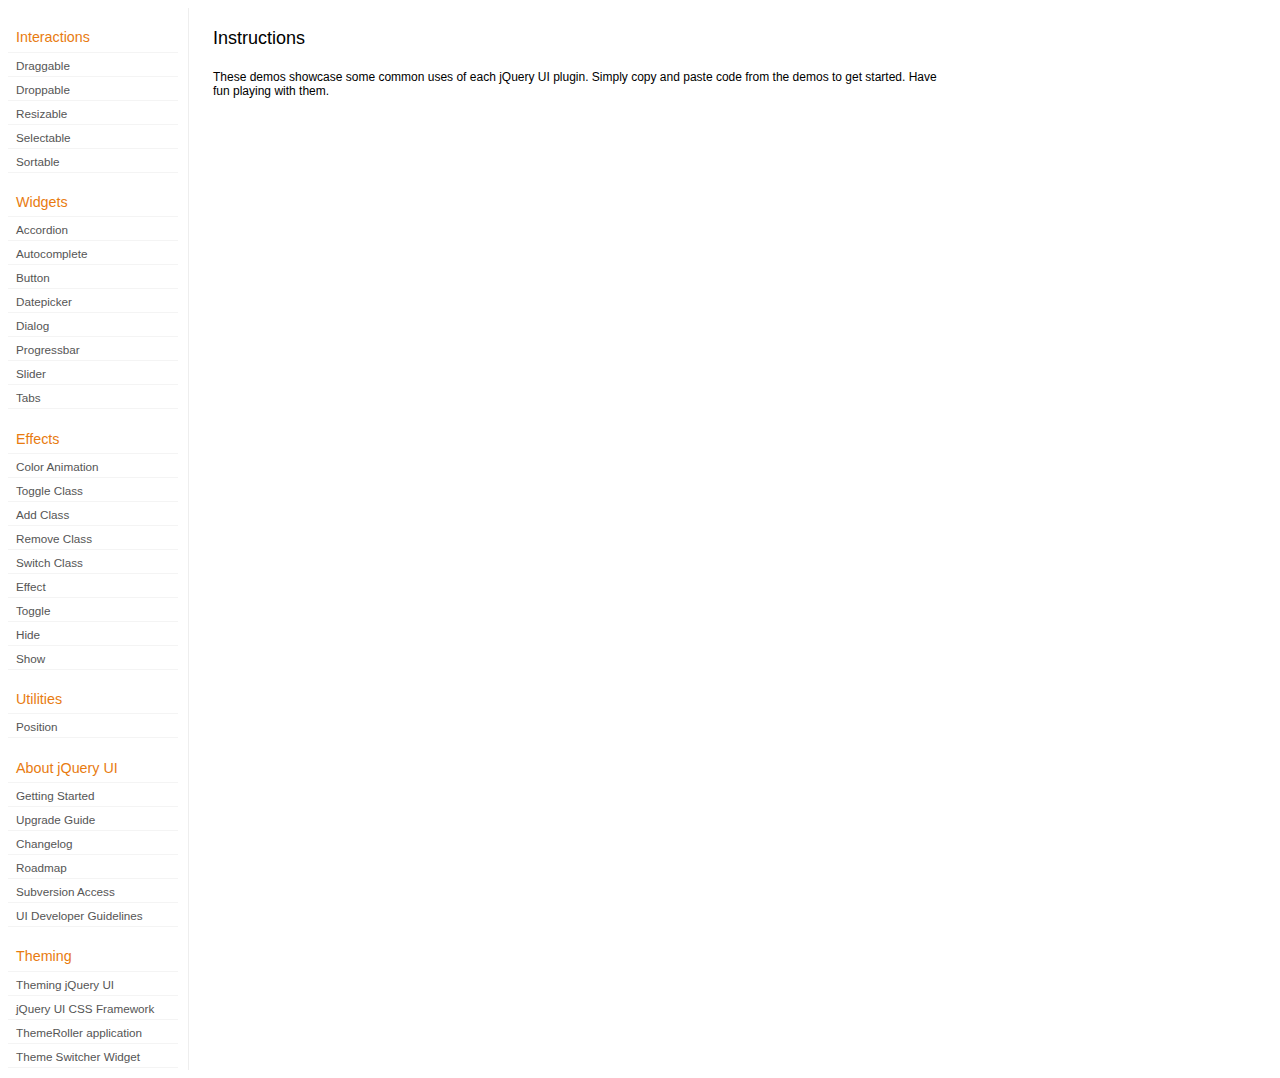
<file: jquery/jquery-ui/development-bundle/demos/index.html>
<!DOCTYPE html>
<html lang="en">
<head>
	<meta charset="utf-8">
	<title>jQuery UI Demos</title>
	<link rel="stylesheet" href="../themes/base/jquery.ui.all.css">
	<link rel="stylesheet" href="demos.css">
	<script src="../jquery-1.4.4.js"></script>
	<script src="../external/jquery.bgiframe-2.1.2.js"></script>
	<script src="../ui/jquery.ui.core.js"></script>
	<script src="../ui/jquery.ui.widget.js"></script>
	<script src="../ui/jquery.ui.mouse.js"></script>
	<script src="../ui/jquery.ui.accordion.js"></script>
	<script src="../ui/jquery.ui.autocomplete.js"></script>
	<script src="../ui/jquery.ui.button.js"></script>
	<script src="../ui/jquery.ui.datepicker.js"></script>
	<script src="../ui/jquery.ui.dialog.js"></script>
	<script src="../ui/jquery.ui.draggable.js"></script>
	<script src="../ui/jquery.ui.droppable.js"></script>
	<script src="../ui/jquery.ui.position.js"></script>
	<script src="../ui/jquery.ui.progressbar.js"></script>
	<script src="../ui/jquery.ui.resizable.js"></script>
	<script src="../ui/jquery.ui.selectable.js"></script>
	<script src="../ui/jquery.ui.slider.js"></script>
	<script src="../ui/jquery.ui.sortable.js"></script>
	<script src="../ui/jquery.ui.tabs.js"></script>
	<script src="../ui/jquery.effects.core.js"></script>
	<script src="../ui/jquery.effects.blind.js"></script>
	<script src="../ui/jquery.effects.bounce.js"></script>
	<script src="../ui/jquery.effects.clip.js"></script>
	<script src="../ui/jquery.effects.drop.js"></script>
	<script src="../ui/jquery.effects.explode.js"></script>
	<script src="../ui/jquery.effects.fold.js"></script>
	<script src="../ui/jquery.effects.highlight.js"></script>
	<script src="../ui/jquery.effects.pulsate.js"></script>
	<script src="../ui/jquery.effects.scale.js"></script>
	<script src="../ui/jquery.effects.shake.js"></script>
	<script src="../ui/jquery.effects.slide.js"></script>
	<script src="../ui/jquery.effects.transfer.js"></script>
	<script src="../ui/i18n/jquery.ui.datepicker-af.js"></script>
	<script src="../ui/i18n/jquery.ui.datepicker-ar.js"></script>
	<script src="../ui/i18n/jquery.ui.datepicker-az.js"></script>
	<script src="../ui/i18n/jquery.ui.datepicker-bs.js"></script>
	<script src="../ui/i18n/jquery.ui.datepicker-bg.js"></script>
	<script src="../ui/i18n/jquery.ui.datepicker-ca.js"></script>
	<script src="../ui/i18n/jquery.ui.datepicker-cs.js"></script>
	<script src="../ui/i18n/jquery.ui.datepicker-da.js"></script>
	<script src="../ui/i18n/jquery.ui.datepicker-de.js"></script>
	<script src="../ui/i18n/jquery.ui.datepicker-el.js"></script>
	<script src="../ui/i18n/jquery.ui.datepicker-en-GB.js"></script>
	<script src="../ui/i18n/jquery.ui.datepicker-eo.js"></script>
	<script src="../ui/i18n/jquery.ui.datepicker-es.js"></script>
	<script src="../ui/i18n/jquery.ui.datepicker-et.js"></script>
	<script src="../ui/i18n/jquery.ui.datepicker-eu.js"></script>
	<script src="../ui/i18n/jquery.ui.datepicker-fa.js"></script>
	<script src="../ui/i18n/jquery.ui.datepicker-fi.js"></script>
	<script src="../ui/i18n/jquery.ui.datepicker-fo.js"></script>
	<script src="../ui/i18n/jquery.ui.datepicker-fr.js"></script>
	<script src="../ui/i18n/jquery.ui.datepicker-fr-CH.js"></script>
	<script src="../ui/i18n/jquery.ui.datepicker-gl.js"></script>
	<script src="../ui/i18n/jquery.ui.datepicker-he.js"></script>
	<script src="../ui/i18n/jquery.ui.datepicker-hr.js"></script>
	<script src="../ui/i18n/jquery.ui.datepicker-hu.js"></script>
	<script src="../ui/i18n/jquery.ui.datepicker-hy.js"></script>
	<script src="../ui/i18n/jquery.ui.datepicker-id.js"></script>
	<script src="../ui/i18n/jquery.ui.datepicker-is.js"></script>
	<script src="../ui/i18n/jquery.ui.datepicker-it.js"></script>
	<script src="../ui/i18n/jquery.ui.datepicker-ja.js"></script>
	<script src="../ui/i18n/jquery.ui.datepicker-ko.js"></script>
	<script src="../ui/i18n/jquery.ui.datepicker-kz.js"></script>
	<script src="../ui/i18n/jquery.ui.datepicker-lt.js"></script>
	<script src="../ui/i18n/jquery.ui.datepicker-lv.js"></script>
	<script src="../ui/i18n/jquery.ui.datepicker-ms.js"></script>
	<script src="../ui/i18n/jquery.ui.datepicker-nl.js"></script>
	<script src="../ui/i18n/jquery.ui.datepicker-no.js"></script>
	<script src="../ui/i18n/jquery.ui.datepicker-pl.js"></script>
	<script src="../ui/i18n/jquery.ui.datepicker-pt.js"></script>
	<script src="../ui/i18n/jquery.ui.datepicker-pt-BR.js"></script>
	<script src="../ui/i18n/jquery.ui.datepicker-ro.js"></script>
	<script src="../ui/i18n/jquery.ui.datepicker-ru.js"></script>
	<script src="../ui/i18n/jquery.ui.datepicker-sk.js"></script>
	<script src="../ui/i18n/jquery.ui.datepicker-sl.js"></script>
	<script src="../ui/i18n/jquery.ui.datepicker-sq.js"></script>
	<script src="../ui/i18n/jquery.ui.datepicker-sr.js"></script>
	<script src="../ui/i18n/jquery.ui.datepicker-sr-SR.js"></script>
	<script src="../ui/i18n/jquery.ui.datepicker-sv.js"></script>
	<script src="../ui/i18n/jquery.ui.datepicker-ta.js"></script>
	<script src="../ui/i18n/jquery.ui.datepicker-th.js"></script>
	<script src="../ui/i18n/jquery.ui.datepicker-tr.js"></script>
	<script src="../ui/i18n/jquery.ui.datepicker-uk.js"></script>
	<script src="../ui/i18n/jquery.ui.datepicker-vi.js"></script>
	<script src="../ui/i18n/jquery.ui.datepicker-zh-CN.js"></script>
	<script src="../ui/i18n/jquery.ui.datepicker-zh-HK.js"></script>
	<script src="../ui/i18n/jquery.ui.datepicker-zh-TW.js"></script>
	<script>
	$(function() {
		
		$('.left-nav a').click(function(ev) {
			window.location.hash = this.href.replace(/.+\/([^\/]+)\/index\.html/,'$1') + '|default';
			loadPage(this.href);
			$('.left-nav a.selected').removeClass('selected');
			$(this).addClass('selected');
			ev.preventDefault();
		});
		
		if (window.location.hash) {
			if (window.location.hash.indexOf('|') === -1) {
				window.location.hash += '|default';	
			}			
			var path = window.location.href.replace(/(index\.html)?#/,'');
			path = path.replace('\|','/') + '.html';
			loadPage(path);
		}		

		function loadPage(path) {			
			var section = path.replace(/\/[^\/]+\.html/,'');
			var header = section.replace(/.+\/([^\/]+)/,'$1').replace(/_/, ' ');
			
			$('td.normal div.normal')
				.empty()
				.append('<h4 class="demo-subheader">Functional demo:</h4>')
				.append('<h3 class="demo-header">'+ header +'</h3>')
				.append('<div id="demo-config"></div>')
				.find('#demo-config')
					.append('<div id="demo-frame"></div><div id="demo-config-menu"></div><div id="demo-link"><a class="demoWindowLink" href="#"><span class="ui-icon ui-icon-newwin"></span>Open demo in a new window</a></div>')
					.find('#demo-config-menu')
						.load(section + '/index.html .demos-nav', function() {
							$('#demo-config-menu a').each(function() {
								this.setAttribute('href', section + '/' + this.getAttribute('href').replace(/.+\/([^\/]+)/,'$1'));
								$(this).attr('target', 'demo-frame');
								$(this).click(function() {

									resetDemos();
									
									$(this).parents('ul').find('li').removeClass('demo-config-on');
									$(this).parent().addClass('demo-config-on');
									$('#demo-notes').fadeOut();

									//Set the hash to the actual page without ".html"
									window.location.hash = header + '|' + this.getAttribute('href').match((/\/([^\/\\]+)\.html/))[1];

									loadDemo(this.getAttribute('href'));

									return false;
								});
							});

							if (window.location.hash) {
								var demo = window.location.hash.split('|')[1];
								$('#demo-config-menu a').each(function(){
									if (this.href.indexOf(demo + '.html') !== -1) {
										$(this).parents('ul').find('li').removeClass('demo-config-on');
										$(this).parent().addClass('demo-config-on');									
										loadDemo(this.href);										
									}
								});
							}

							updateDemoNotes();
						})
					.end()
					.find('#demo-link a')
						.bind('click', function(ev){
							window.open(this.href);
							ev.preventDefault();
						})
					.end()
				.end()
			;
			
			resetDemos();
		}
				
		function loadDemo(path) {
			var directory = path.match(/([^\/]+)\/[^\/\.]+\.html$/)[1];
			$.get(path, function(data) {
				var source = data;
				data = data.replace(/<script.*>.*<\/script>/ig,""); // Remove script tags
				data = data.replace(/<\/?link.*>/ig,""); //Remove link tags
				data = data.replace(/<\/?html.*>/ig,""); //Remove html tag
				data = data.replace(/<\/?body.*>/ig,""); //Remove body tag
				data = data.replace(/<\/?head.*>/ig,""); //Remove head tag
				data = data.replace(/<\/?!doctype.*>/ig,""); //Remove doctype
				data = data.replace(/<title.*>.*<\/title>/ig,""); // Remove title tags
				data = data.replace(/((href|src)=["'])(?!(http|#))/ig, "$1" + directory + "/");

				$('#demo-style').remove();
				$('#demo-frame').empty().html(data);
				$('#demo-frame style').clone().appendTo('head').attr('id','demo-style');
				$('#demo-link a').attr('href', path);
				updateDemoNotes();
				updateDemoSource(source);
				
				if (/default.html$/.test(path)) {
					$.get("documentation/docs-" + path.match(/demos\/(.+)\//)[1] + ".html", function(html) {
						$("#demo-source").after(html);
						$("#widget-docs").tabs();
						$(".param-header").click(function() {
							$(this).parent().toggleClass("param-open").end().next().toggle();
						});
						$(".docs-list-header").each(function() {
							var header = $(this);
							var details = header.next().find(".param-details").hide();
							$("a:first", header).click(function() {
								details.show().parent().addClass("param-open");
								return false;
							});
							$("a:last", header).click(function() {
								details.hide().parent().removeClass("param-open");
								return false;
							});
						});
					});
				}
			});
		}

		function updateDemoNotes() {
			var notes = $('#demo-frame .demo-description');
			if ($('#demo-notes').length == 0) {
				$('<div id="demo-notes"></div>').insertAfter('#demo-config');
			}
			$('#demo-notes').hide().empty().html(notes.html());
			$('#demo-notes').show();
			notes.hide();
		}
		
		function updateDemoSource(source) {
			if ($('#demo-source').length == 0) {
				$('<div id="demo-source"><a href="#" class="source-closed">View Source</a><div><pre><code></code></pre></div></div>').insertAfter('#demo-notes');
				$('#demo-source').find(">a").click(function() {
					$(this).toggleClass("source-closed").toggleClass("source-open").next().toggle();
					return false;
				}).end().find(">div").hide();
			}
			var cleanedSource = source
				.replace('themes/base/jquery.ui.all.css', 'theme/jquery.ui.all.css')
				.replace(/\s*\x3Clink.*demos\x2Ecss.*\x3E\s*/, '\r\n\t')
				.replace(/\x2E\x2E\x2F\x2E\x2E\x2F/g, '');

			$('#demo-source code').empty().text(cleanedSource);
		}
		
		function resetDemos() {
			$.datepicker.setDefaults($.extend({showMonthAfterYear: false}, $.datepicker.regional['']));
			$(".ui-dialog-content").remove();			
		}
				
	});
	</script>
</head>
<body>

<table class="layout-grid" cellspacing="0" cellpadding="0">
	<tr>
		<td class="left-nav">
			<dl class="demos-nav">
				<dt>Interactions</dt>
					<dd><a href="draggable/index.html">Draggable</a></dd>
					<dd><a href="droppable/index.html">Droppable</a></dd>
					<dd><a href="resizable/index.html">Resizable</a></dd>
					<dd><a href="selectable/index.html">Selectable</a></dd>
					<dd><a href="sortable/index.html">Sortable</a></dd>
				<dt>Widgets</dt>
					<dd><a href="accordion/index.html">Accordion</a></dd>
					<dd><a href="autocomplete/index.html">Autocomplete</a></dd>
					<dd><a href="button/index.html">Button</a></dd>
					<dd><a href="datepicker/index.html">Datepicker</a></dd>
					<dd><a href="dialog/index.html">Dialog</a></dd>
					<dd><a href="progressbar/index.html">Progressbar</a></dd>
					<dd><a href="slider/index.html">Slider</a></dd>
					<dd><a href="tabs/index.html">Tabs</a></dd>
				<dt>Effects</dt>
					<dd><a href="animate/index.html">Color Animation</a></dd>
					<dd><a href="toggleClass/index.html">Toggle Class</a></dd>
					<dd><a href="addClass/index.html">Add Class</a></dd>
					<dd><a href="removeClass/index.html">Remove Class</a></dd>
					<dd><a href="switchClass/index.html">Switch Class</a></dd>
					<dd><a href="effect/index.html">Effect</a></dd>
					<dd><a href="toggle/index.html">Toggle</a></dd>
					<dd><a href="hide/index.html">Hide</a></dd>
					<dd><a href="show/index.html">Show</a></dd>
				<dt>Utilities</dt>
                    <dd><a href="position/index.html">Position</a></dd>
				<dt>About jQuery UI</dt>
					<dd><a href="http://jqueryui.com/docs/Getting_Started">Getting Started</a></dd>
					<dd><a href="http://jqueryui.com/docs/Upgrade_Guide">Upgrade Guide</a></dd>					
					<dd><a href="http://jqueryui.com/docs/Changelog">Changelog</a></dd>
					<dd><a href="http://jqueryui.com/docs/Roadmap">Roadmap</a></dd>
					<dd><a href="http://jqueryui.com/docs/Subversion">Subversion Access</a></dd>
					<dd><a href="http://jqueryui.com/docs/Developer_Guide">UI Developer Guidelines</a></dd>
				<dt>Theming</dt>
					<dd><a href="http://jqueryui.com/docs/Theming">Theming jQuery UI</a></dd>
					<dd><a href="http://jqueryui.com/docs/Theming/API">jQuery UI CSS Framework</a></dd>
					<dd><a href="http://jqueryui.com/docs/Theming/Themeroller">ThemeRoller application</a></dd>
					<dd><a href="http://jqueryui.com/docs/Theming/ThemeSwitcher">Theme Switcher Widget</a></dd>

			</dl>
		</td>
		<td class="normal">

			<div class="normal">

					<h3>Instructions</h3>
					<p>
						These demos showcase some common uses of each jQuery UI plugin. Simply copy and paste code from the demos to get started. Have fun playing with them.
					</p>
				
			</div>

		</td>
	</tr>
</table>
</body>
</html>
</file>
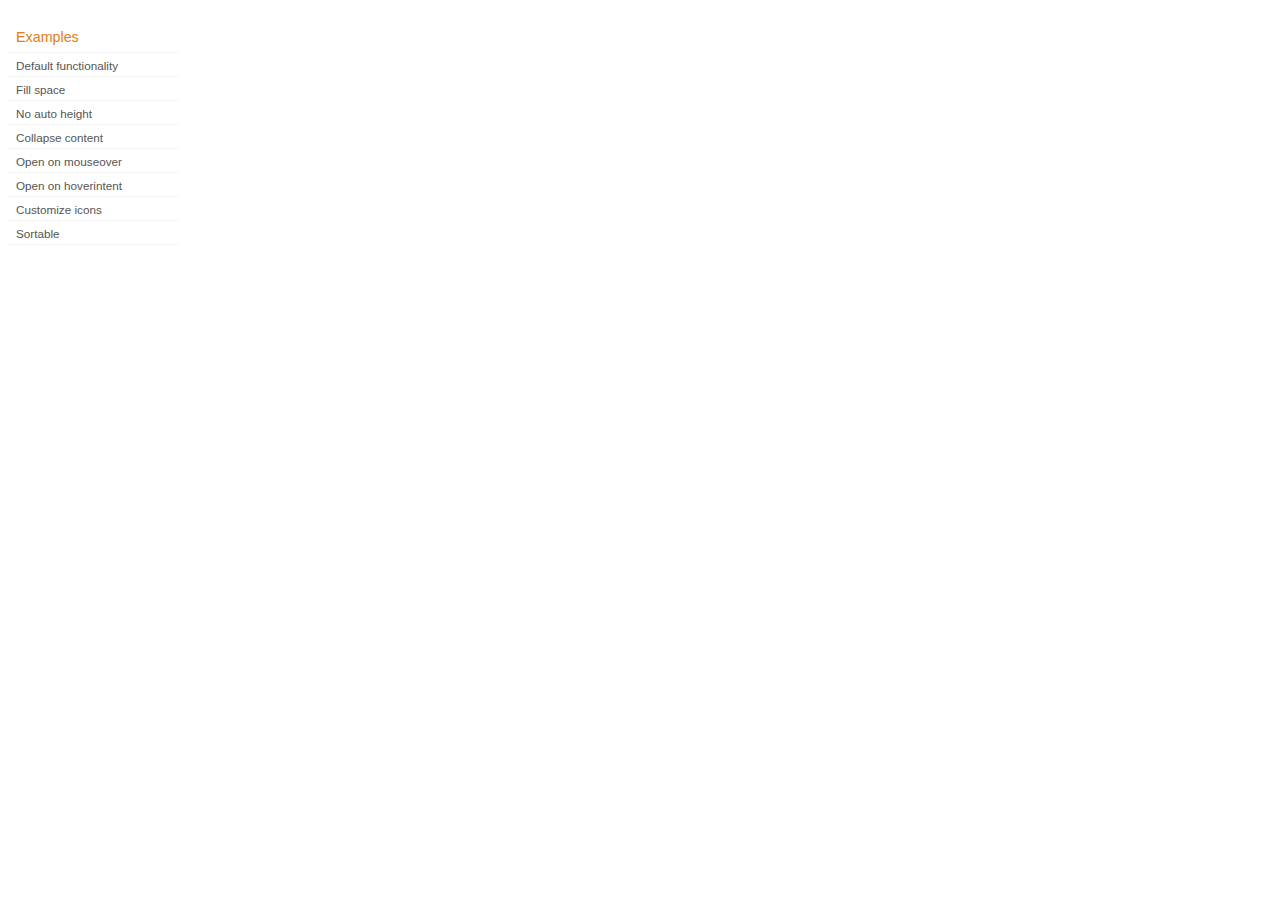
<file: jquery/jquery-ui/development-bundle/demos/accordion/index.html>
<!DOCTYPE html>
<html lang="en">
<head>
	<meta charset="utf-8">
	<title>jQuery UI Accordion Demos</title>
	<link rel="stylesheet" href="../demos.css">
</head>
<body>

<div class="demos-nav">
	<h4>Examples</h4>
	<ul>
		<li class="demo-config-on"><a href="default.html">Default functionality</a></li>
		<li><a href="fillspace.html">Fill space</a></li>
		<li><a href="no-auto-height.html">No auto height</a></li>
		<li><a href="collapsible.html">Collapse content</a></li>
		<li><a href="mouseover.html">Open on mouseover</a></li>
		<li><a href="hoverintent.html">Open on hoverintent</a></li>
		<li><a href="custom-icons.html">Customize icons</a></li>
		<li><a href="sortable.html">Sortable</a></li>
	</ul>
</div>

</body>
</html>
</file>
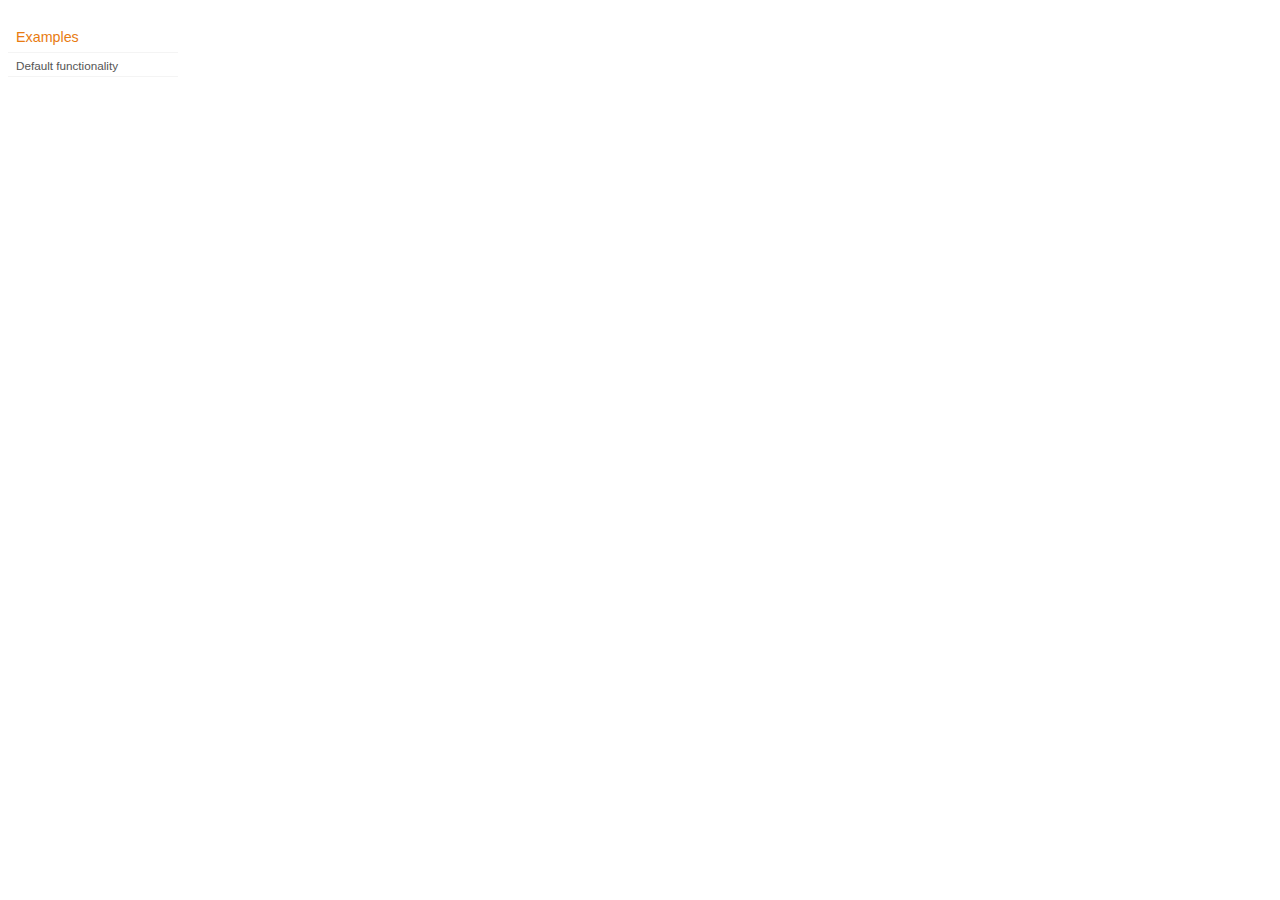
<file: jquery/jquery-ui/development-bundle/demos/addClass/index.html>
<!DOCTYPE html>
<html lang="en">
<head>
	<meta charset="utf-8">
	<title>jQuery UI Effects Demos</title>
	<link rel="stylesheet" href="../demos.css">
</head>
<body>

<div class="demos-nav">
	<h4>Examples</h4>
	<ul>
		<li class="demo-config-on"><a href="default.html">Default functionality</a></li>
	</ul>
</div>

</body>
</html>
</file>
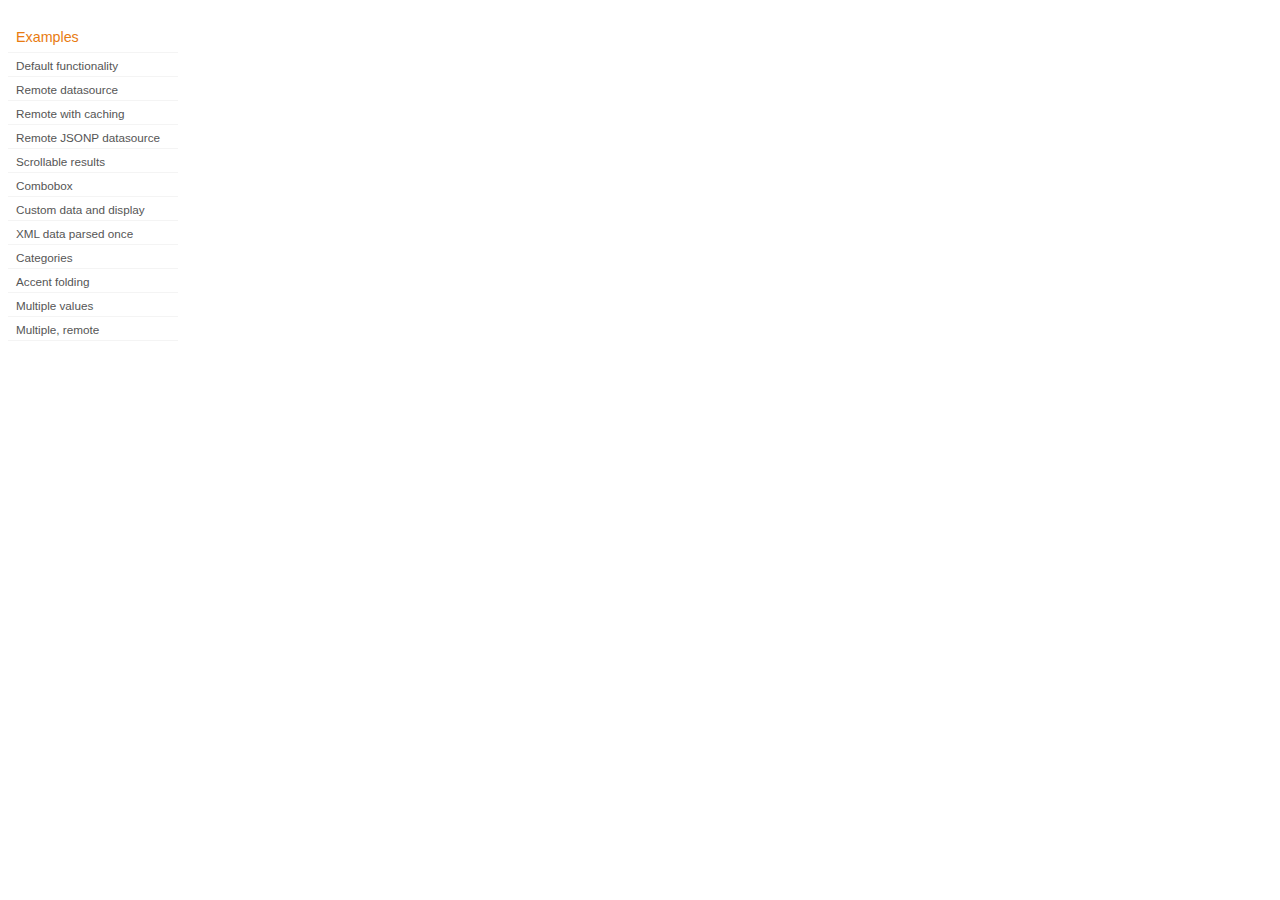
<file: jquery/jquery-ui/development-bundle/demos/autocomplete/index.html>
<!DOCTYPE html>
<html lang="en">
<head>
	<meta charset="utf-8">
	<title>jQuery UI Autocomplete Demos</title>
	<link rel="stylesheet" href="../demos.css">
</head>
<body>
	<div class="demos-nav">
		<h4>Examples</h4>
		<ul>
			<li class="demo-config-on"><a href="default.html">Default functionality</a></li>
			<li><a href="remote.html">Remote datasource</a></li>
			<li><a href="remote-with-cache.html">Remote with caching</a></li>
			<li><a href="remote-jsonp.html">Remote JSONP datasource</a></li>
			<li><a href="maxheight.html">Scrollable results</a></li>
			<li><a href="combobox.html">Combobox</a></li>
			<li><a href="custom-data.html">Custom data and display</a></li>
			<li><a href="xml.html">XML data parsed once</a></li>
			<li><a href="categories.html">Categories</a></li>
			<li><a href="folding.html">Accent folding</a></li>
			<li><a href="multiple.html">Multiple values</a></li>
			<li><a href="multiple-remote.html">Multiple, remote</a></li>
		</ul>
	</div>
</body>
</html>
</file>
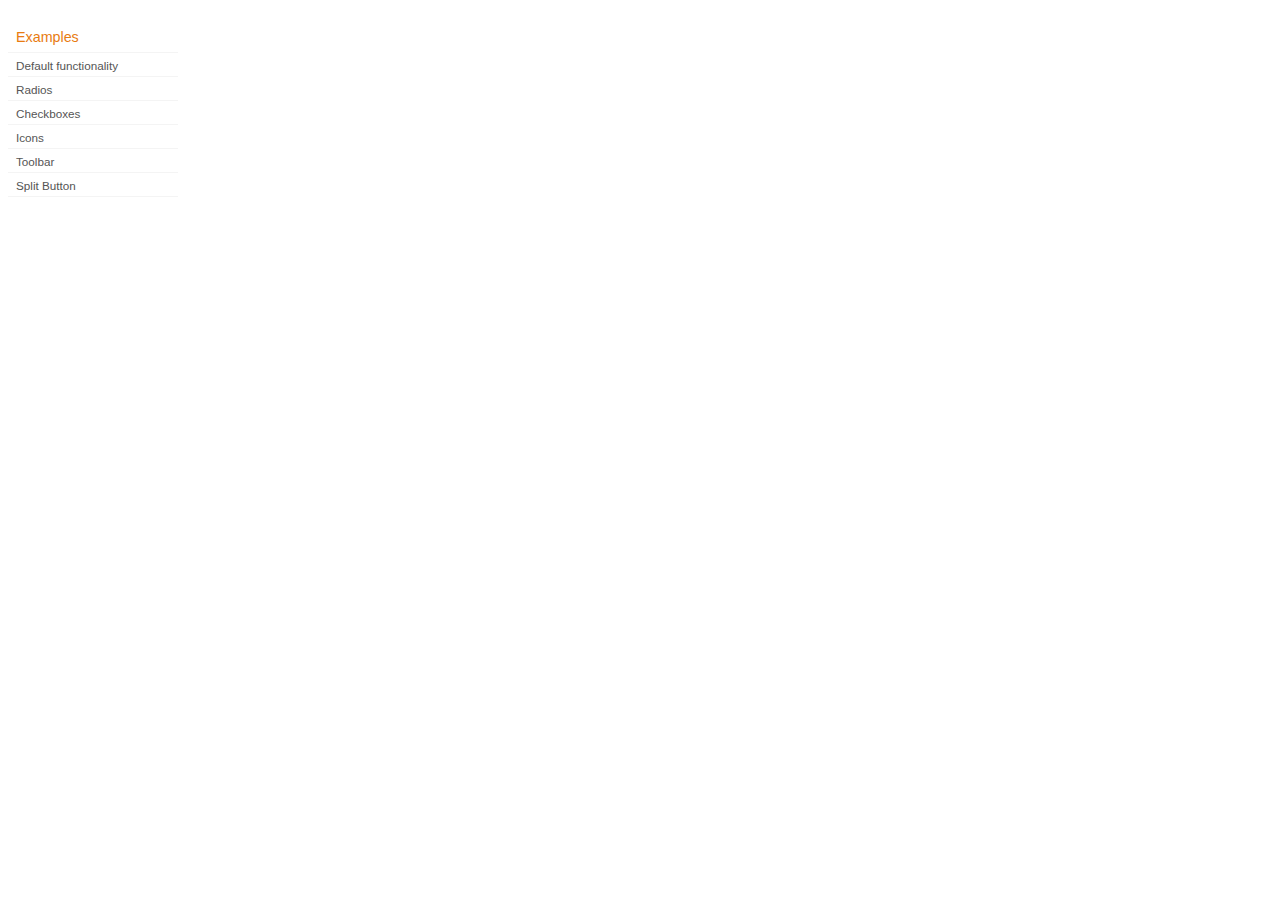
<file: jquery/jquery-ui/development-bundle/demos/button/index.html>
<!DOCTYPE html>
<html lang="en">
<head>
	<meta charset="utf-8">
	<title>jQuery UI Button Demos</title>
	<link rel="stylesheet" href="../demos.css">
</head>
<body>

<div class="demos-nav">
	<h4>Examples</h4>
	<ul>
		<li class="demo-config-on"><a href="default.html">Default functionality</a></li>
		<li><a href="radio.html">Radios</a></li>
		<li><a href="checkbox.html">Checkboxes</a></li>
		<li><a href="icons.html">Icons</a></li>
		<li><a href="toolbar.html">Toolbar</a></li>
		<li><a href="splitbutton.html">Split Button</a></li>
	</ul>
</div>

</body>
</html>
</file>
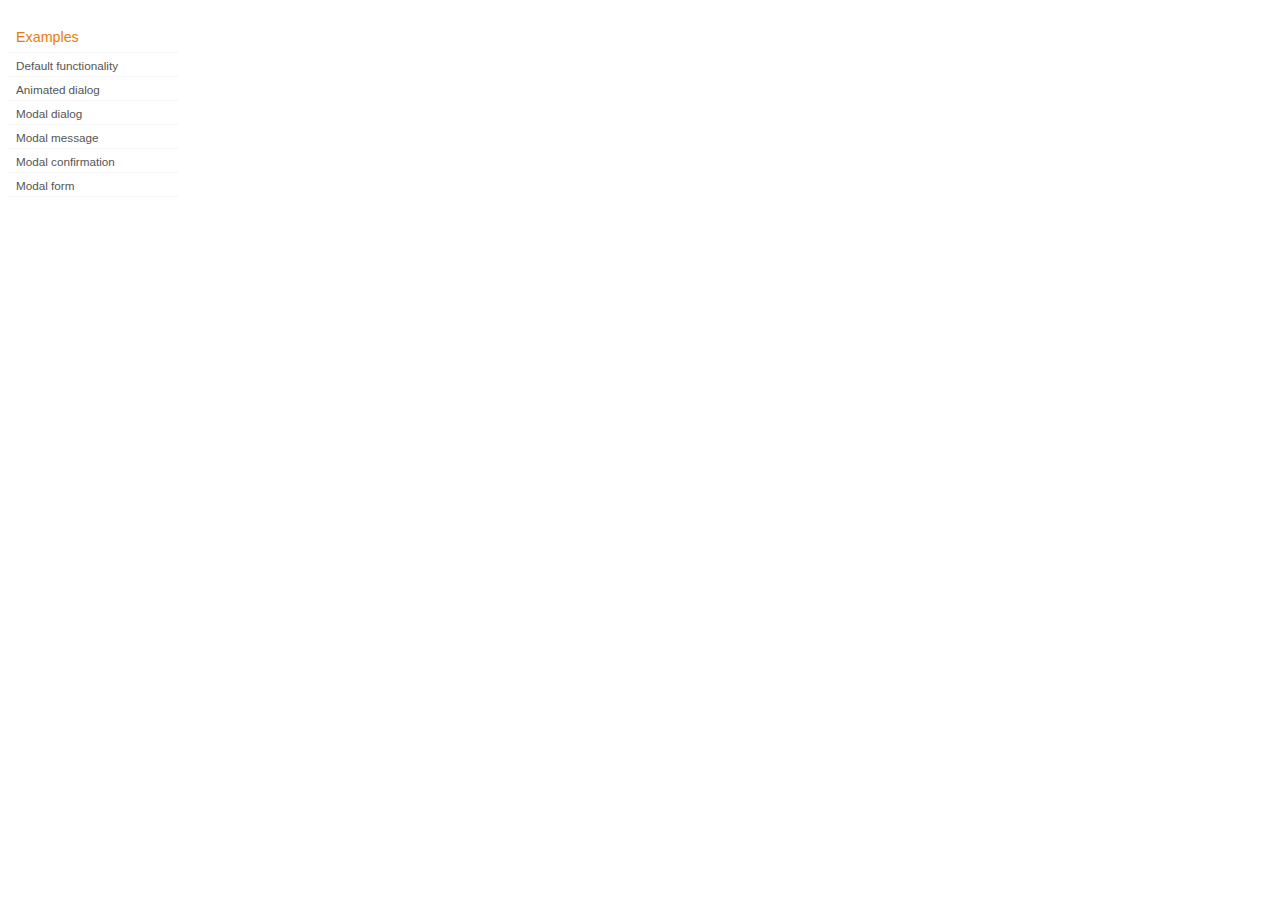
<file: jquery/jquery-ui/development-bundle/demos/dialog/index.html>
<!DOCTYPE html>
<html lang="en">
<head>
	<meta charset="utf-8">
	<title>jQuery UI Dialog Demos</title>
	<link rel="stylesheet" href="../demos.css">
</head>
<body>

<div class="demos-nav">
	<h4>Examples</h4>
	<ul>
		<li class="demo-config-on"><a href="default.html">Default functionality</a></li>
		<li><a href="animated.html">Animated dialog</a></li>
		<li><a href="modal.html">Modal dialog</a></li>
		<li><a href="modal-message.html">Modal message</a></li>
		<li><a href="modal-confirmation.html">Modal confirmation</a></li>
		<li><a href="modal-form.html">Modal form</a></li>
	</ul>
</div>

</body>
</html>
</file>
<file: jquery/jquery-ui/development-bundle/demos/demos.css>
body {
	font-size: 62.5%;
}

table {
	font-size: 1em;
}

/* Site
   -------------------------------- */

body {
	font-family: "Trebuchet MS", "Helvetica", "Arial",  "Verdana", "sans-serif";
}

/* Layout
   -------------------------------- */

.layout-grid {
	width: 960px;
}

.layout-grid td {
	vertical-align: top;
}

.layout-grid td.left-nav {
	width: 140px;
}

.layout-grid td.normal {
	border-left: 1px solid #eee;
	padding: 20px 24px;
	font-family: "Trebuchet MS", "Helvetica", "Arial",  "Verdana", "sans-serif";
}

.layout-grid td.demos {
	background: url('/images/demos_bg.jpg') no-repeat;
	height: 337px;
	overflow: hidden;
}

/* Normal
   -------------------------------- */

.normal h3,
.normal h4 {
	margin: 0;
	font-weight: normal;
}

.normal h3 {
	padding: 0 0 9px;
	font-size: 1.8em;
}

.normal h4 {
	padding-bottom: 21px;
	border-bottom: 1px dashed #999;
	font-size: 1.2em;
	font-weight: bold;
}

.normal p {
	font-size: 1.2em;
}

/* Demos */

.demos-nav, .demos-nav dt, .demos-nav dd, .demos-nav ul, .demos-nav li {
	margin: 0;
	padding: 0
}

.demos-nav {
	float: left;
	width: 170px;
	font-size: 1.3em;
}

.demos-nav dt,
.demos-nav h4 {
	margin: 0;
	padding: 0;
	font: normal 1.1em "Trebuchet MS", "Helvetica", "Arial",  "Verdana", "sans-serif";
	color: #e87b10;
}

.demos-nav dt,
.demos-nav h4 {
	margin-top: 1.5em;
	margin-bottom: 0;
	padding-left: 8px;
	padding-bottom:5px;
	line-height: 1.2em;
	border-bottom: 1px solid #F4F4F4;
}

.demos-nav dd a,
.demos-nav li a {
	border-bottom: 1px solid #F4F4F4;
	display:block;
	padding: 4px 3px 4px 8px;
	font-size: 90%;
	text-decoration: none;
	color: #555 ;
	margin:2px 0;
	height:13px;
}

.demos-nav dd a:hover,
.demos-nav dd a:focus,
.demos-nav dd a:hover,
.demos-nav dd a:focus {
	background: #f3f3f3;
	color:#000;
	-moz-border-radius: 5px; -webkit-border-radius: 5px;
}
 .demos-nav dd a.selected {
	background: #555;
	color:#ffffff;
	-moz-border-radius: 5px; -webkit-border-radius: 5px;
}


/* new styles for demo pages, added by Filament 12.29.08
eventually we should convert the font sizes to ems -- using px for now to minimize style conflicts
*/

.normal h3.demo-header { font-size:32px; padding:0 0 5px; border-bottom:1px solid #eee; text-transform: capitalize; }
.normal h4.demo-subheader { font-size:10px; text-transform: uppercase; color:#999; padding:8px 0 3px; border:0; margin:0; }
.normal a:link,
.normal a:visited { color:#1b75bb; text-decoration:none; }
.normal a:hover,
.normal a:active { color:#0b559b; }

#demo-config { padding:20px 0 0; }

#demo-frame { float:left; width:540px; height:380px; border:1px solid #ddd; overflow: auto; position: relative; }
#demo-frame h3, #demo-frame h4 { padding: 0; font-weight: bold; font-size: 1em; }

#demo-config-menu { float:right; width:180px;  }
#demo-config-menu h4 { font-size:13px; color:#666; font-weight:normal; border:0; padding-left:18px; }

#demo-config-menu ul { list-style: none; padding: 0; margin: 0; }

#demo-config-menu li { font-size:12px; padding:0 0 0 10px; margin:3px 0; zoom: 1; }

#demo-config-menu li a:link,
#demo-config-menu li a:visited { display:block; padding:1px 8px 4px; border-bottom:1px dotted #b3b3b3; }
* html #demo-config-menu li a:link,
* html #demo-config-menu li a:visited { padding:1px 8px 2px; }
#demo-config-menu li a:hover,
#demo-config-menu li a:active { background-color:#f6f6f6; }

#demo-config-menu li.demo-config-on { background: url(images/demo-config-on-tile.gif) repeat-x left center; }

#demo-config-menu li.demo-config-on a:link,
#demo-config-menu li.demo-config-on a:visited,
#demo-config-menu li.demo-config-on a:hover,
#demo-config-menu li.demo-config-on a:active { background: url(images/demo-config-on.gif) no-repeat left; padding-left:18px; color:#fff; border:0; margin-left:-10px; margin-top: 0px; margin-bottom: 0px; }

#demo-source, #demo-notes {
	clear: both;
	padding: 20px 0 0;
	font-size: 1.3em;
}

#demo-notes { width:520px; color:#333; font-size: 1em; }
#demo-notes p code, .demo-description p code { padding: 0; font-weight: bold; }
#demo-source pre, #demo-source code { padding: 0; }
code, pre { padding:8px 0 8px 20px ; font-size: 1.2em; line-height:130%;  }

#demo-source a:link,
#demo-source a:visited,
#demo-source a:hover,
#demo-source a:active { font-size:12px; padding-left:13px; background-position: left center; background-repeat: no-repeat; }

#demo-source a.source-open:link,
#demo-source a.source-open:visited,
#demo-source a.source-open:hover,
#demo-source a.source-open:active { background-image: url(images/demo-spindown-open.gif); }

#demo-source a.source-closed:link,
#demo-source a.source-closed:visited,
#demo-source a.source-closed:hover,
#demo-source a.source-closed:active { background-image: url(images/demo-spindown-closed.gif); }

div.demo {
	padding:12px;
	font-family: "Trebuchet MS", "Arial", "Helvetica", "Verdana", "sans-serif";
}

div.demo h3.docs { clear:left; font-size:12px; font-weight:normal; padding:0 0 1em; margin:0; }

div.demo-description {
	clear:both;
	padding:12px;
	font-family: "Trebuchet MS", "Arial", "Helvetica", "Verdana", "sans-serif";
	font-size: 1.3em;
	line-height: 1.4em;
}

.ui-draggable, .ui-droppable {
	background-position: top left;
}

.left-nav .demos-nav {
	padding-right: 10px;
}

#demo-link { font-size:11px;  padding-top: 6px; clear: both; overflow: hidden; }
#demo-link a span.ui-icon { float:left; margin-right:3px; }

/* Component containers
----------------------------------*/
#widget-docs .ui-widget { font-family: Trebuchet MS,Verdana,Arial,sans-serif; font-size: 1em; }
#widget-docs .ui-widget input, #widget-docs .ui-widget select, #widget-docs .ui-widget textarea, #widget-docs .ui-widget button { font-family: Trebuchet MS,Verdana,Arial,sans-serif; font-size: 1em; }
#widget-docs .ui-widget-header { border: 1px solid #ffffff; background: #464646 url(images/464646_40x100_textures_01_flat_100.png) 50% 50% repeat-x; color: #ffffff; font-weight: bold; }
#widget-docs .ui-widget-header a { color: #ffffff; }
#widget-docs .ui-widget-content { border: 1px solid #ffffff; background: #ffffff url(images/ffffff_40x100_textures_01_flat_75.png) 50% 50% repeat-x; color: #222222; }
#widget-docs .ui-widget-content a { color: #222222; }

/* Interaction states
----------------------------------*/
#widget-docs .ui-state-default, #widget-docs .ui-widget-content #widget-docs .ui-state-default { border: 1px solid #666666; background: #555555 url(images/555555_40x100_textures_03_highlight_soft_75.png) 50% 50% repeat-x; font-weight: normal; color: #ffffff; outline: none; }
#widget-docs .ui-state-default a { color: #ffffff; text-decoration: none; outline: none; }
#widget-docs .ui-state-hover, #widget-docs .ui-widget-content #widget-docs .ui-state-hover, #widget-docs .ui-state-focus, #widget-docs .ui-widget-content #widget-docs .ui-state-focus { border: 1px solid #666666; background: #444444 url(images/444444_40x100_textures_03_highlight_soft_60.png) 50% 50% repeat-x; font-weight: normal; color: #ffffff; outline: none; }
#widget-docs .ui-state-hover a { color: #ffffff; text-decoration: none; outline: none; }
#widget-docs .ui-state-active, #widget-docs .ui-widget-content #widget-docs .ui-state-active { border: 1px solid #666666; background: #ffffff url(images/ffffff_40x100_textures_01_flat_65.png) 50% 50% repeat-x; font-weight: normal; color: #F6921E; outline: none; }
#widget-docs .ui-state-active a { color: #F6921E; outline: none; text-decoration: none; }

/* Interaction Cues
----------------------------------*/
#widget-docs .ui-state-highlight, #widget-docs .ui-widget-content #widget-docs .ui-state-highlight {border: 1px solid #fcefa1; background: #fbf9ee url(images/fbf9ee_40x100_textures_02_glass_55.png) 50% 50% repeat-x; color: #363636; }
#widget-docs .ui-state-error, #widget-docs .ui-widget-content #widget-docs .ui-state-error {border: 1px solid #cd0a0a; background: #fef1ec url(images/fef1ec_40x100_textures_05_inset_soft_95.png) 50% bottom repeat-x; color: #cd0a0a; }
#widget-docs .ui-state-error-text, #widget-docs .ui-widget-content #widget-docs .ui-state-error-text { color: #cd0a0a; }
#widget-docs .ui-state-disabled, #widget-docs .ui-widget-content #widget-docs .ui-state-disabled { opacity: .35; filter:Alpha(Opacity=35); background-image: none; }
#widget-docs .ui-priority-primary, #widget-docs .ui-widget-content #widget-docs .ui-priority-primary { font-weight: bold; }
#widget-docs .ui-priority-secondary, #widget-docs .ui-widget-content #widget-docs .ui-priority-secondary { opacity: .7; filter:Alpha(Opacity=70); font-weight: normal; }

/* Icons
----------------------------------*/

/* states and images */
#demo-frame-wrapper .ui-icon, #widget-docs .ui-icon { width: 16px; height: 16px; background-image: url(images/222222_256x240_icons_icons.png); }
#widget-docs .ui-widget-content .ui-icon {background-image: url(images/222222_256x240_icons_icons.png); }
#widget-docs .ui-widget-header .ui-icon {background-image: url(images/222222_256x240_icons_icons.png); }
#widget-docs .ui-state-default .ui-icon { background-image: url(images/888888_256x240_icons_icons.png); }
#widget-docs .ui-state-hover .ui-icon, #widget-docs .ui-state-focus .ui-icon {background-image: url(images/454545_256x240_icons_icons.png); }
#widget-docs .ui-state-active .ui-icon {background-image: url(images/454545_256x240_icons_icons.png); }
#widget-docs .ui-state-highlight .ui-icon {background-image: url(images/2e83ff_256x240_icons_icons.png); }
#widget-docs .ui-state-error .ui-icon, #widget-docs .ui-state-error-text .ui-icon {background-image: url(images/cd0a0a_256x240_icons_icons.png); }


/* Misc visuals
----------------------------------*/

/* Corner radius */
#widget-docs .ui-corner-tl { -moz-border-radius-topleft: 4px; -webkit-border-top-left-radius: 4px; }
#widget-docs .ui-corner-tr { -moz-border-radius-topright: 4px; -webkit-border-top-right-radius: 4px; }
#widget-docs .ui-corner-bl { -moz-border-radius-bottomleft: 4px; -webkit-border-bottom-left-radius: 4px; }
#widget-docs .ui-corner-br { -moz-border-radius-bottomright: 4px; -webkit-border-bottom-right-radius: 4px; }
#widget-docs .ui-corner-top { -moz-border-radius-topleft: 4px; -webkit-border-top-left-radius: 4px; -moz-border-radius-topright: 4px; -webkit-border-top-right-radius: 4px; }
#widget-docs .ui-corner-bottom { -moz-border-radius-bottomleft: 4px; -webkit-border-bottom-left-radius: 4px; -moz-border-radius-bottomright: 4px; -webkit-border-bottom-right-radius: 4px; }
#widget-docs .ui-corner-right {  -moz-border-radius-topright: 4px; -webkit-border-top-right-radius: 4px; -moz-border-radius-bottomright: 4px; -webkit-border-bottom-right-radius: 4px; }
#widget-docs .ui-corner-left { -moz-border-radius-topleft: 4px; -webkit-border-top-left-radius: 4px; -moz-border-radius-bottomleft: 4px; -webkit-border-bottom-left-radius: 4px; }
#widget-docs .ui-corner-all { -moz-border-radius: 4px; -webkit-border-radius: 4px; }

/* Overlays */
#widget-docs .ui-widget-overlay { background: #aaaaaa url(images/aaaaaa_40x100_textures_01_flat_0.png) 50% 50% repeat-x; opacity: .30;filter:Alpha(Opacity=30); }
#widget-docs .ui-widget-shadow { margin: -8px 0 0 -8px; padding: 8px; background: #aaaaaa url(images/aaaaaa_40x100_textures_01_flat_0.png) 50% 50% repeat-x; opacity: .30;filter:Alpha(Opacity=30); -moz-border-radius: 8px; -webkit-border-radius: 8px; }

/*
----------------------------------*/

#widget-docs { margin:20px 0 0; border: none; }

#widget-docs h2, #widget-docs h3, #widget-docs h4, #widget-docs p, #widget-docs ul, #widget-docs code { margin:0; padding:0; }
#widget-docs code { display:block; color:#444; font-size:.9em; margin:0 0 1em; }
#widget-docs code strong { color:#000; }
#widget-docs p { margin:0 3em 1.2em 0; }
#widget-docs p.intro { font-size:13px; color:#666; line-height:1.3; }
#widget-docs ul { list-style-type: none; }

#widget-docs h2 { font-size:16px; margin:1.2em 0 .5em; }
#widget-docs h3 { font-size:14px; color:#e6820E; margin:1.5em 0 .5em; }
.normal #widget-docs h4 { font-size:12px; color:#000; border:0; margin:0 0 .5em; }

#docs-overview-main { width:400px; }
#docs-overview-sidebar { float:right; width:200px; }
#docs-overview-sidebar a span { color:#666; }
#widget-docs #docs-overview-main p { margin-right:0; }
#widget-docs #docs-overview-sidebar h4 { padding-left:0; }

.docs-list-header { float:left; width:100%; margin:10px 0 0; border-bottom:1px solid #eee; }
#widget-docs .docs-list-header h2 { float:left; margin:0; }
#widget-docs .docs-list-header p { float:right; margin:5px 0; font-size:11px; }

.docs-list { float:left; width:100%; padding:0 0 10px; }
.docs-list .param-header { float:left; clear:left; width:100%; padding:8px 0; border-top:1px solid #eee; }
#widget-docs .param-header h3, #widget-docs .param-header p { margin:0; float:left; }
#widget-docs .param-header h3 { width:50%; }
#widget-docs .param-header h3 span { background: url(images/demo-spindown-closed.gif) no-repeat left; padding-left:13px; }
#widget-docs .param-open .param-header h3 span { background: url(images/demo-spindown-open.gif) no-repeat left; }
#widget-docs .param-header p { width:24%; }
#widget-docs .param-header p.param-type span { background: url(images/icon-docs-info.gif) no-repeat left; cursor:pointer; border-bottom:1px dashed #ccc; padding-left:15px; }

.param-details { padding-left:13px; }
.param-args { margin:0 0 1.5em; border-top:1px dotted #ccc;}
.param-args td { padding:3px 30px 3px 5px; border-bottom:1px dotted #ccc;  }


/* overrides for ui-tab styles */
#widget-docs ul.ui-tabs-nav { padding:0 0 0 8px; }
#widget-docs .ui-tabs-nav li { margin:5px 5px 0 0; }

#widget-docs .ui-tabs-nav li a:link,
#widget-docs .ui-tabs-nav li a:visited,
#widget-docs .ui-tabs-nav li a:hover,
#widget-docs .ui-tabs-nav li a:active { font-size:14px; padding:4px 1.2em 3px; color:#fff; }

#widget-docs .ui-tabs-nav li.ui-tabs-selected a:link,
#widget-docs .ui-tabs-nav li.ui-tabs-selected a:visited,
#widget-docs .ui-tabs-nav li.ui-tabs-selected a:hover,
#widget-docs .ui-tabs-nav li.ui-tabs-selected a:active { color:#e6820E; }

#widget-docs .ui-tabs-panel { padding:20px 9px; font-size:12px; line-height:1.4; color:#000; }

#widget-docs .ui-widget-content a:link,
#widget-docs .ui-widget-content a:visited { color:#1b75bb; text-decoration:none; }
#widget-docs .ui-widget-content a:hover,
#widget-docs .ui-widget-content a:active { color:#0b559b; }
</file>
